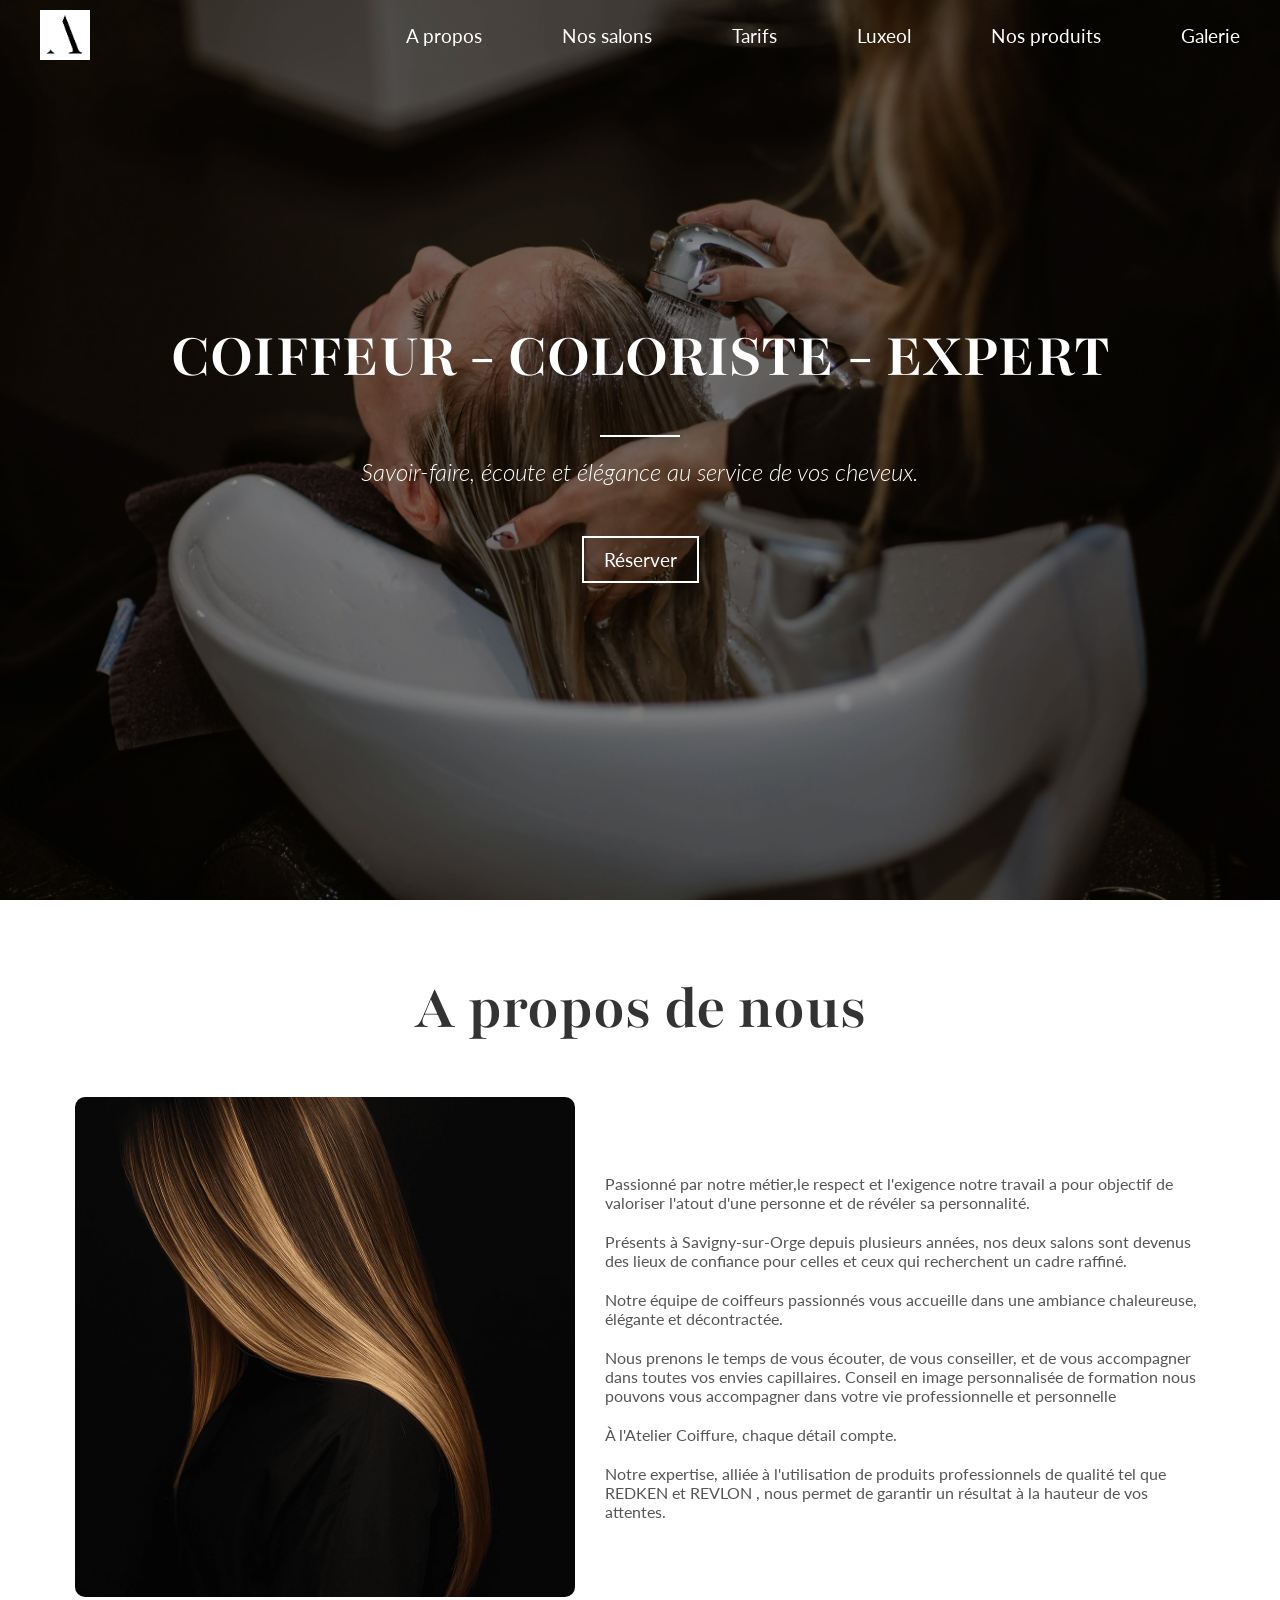
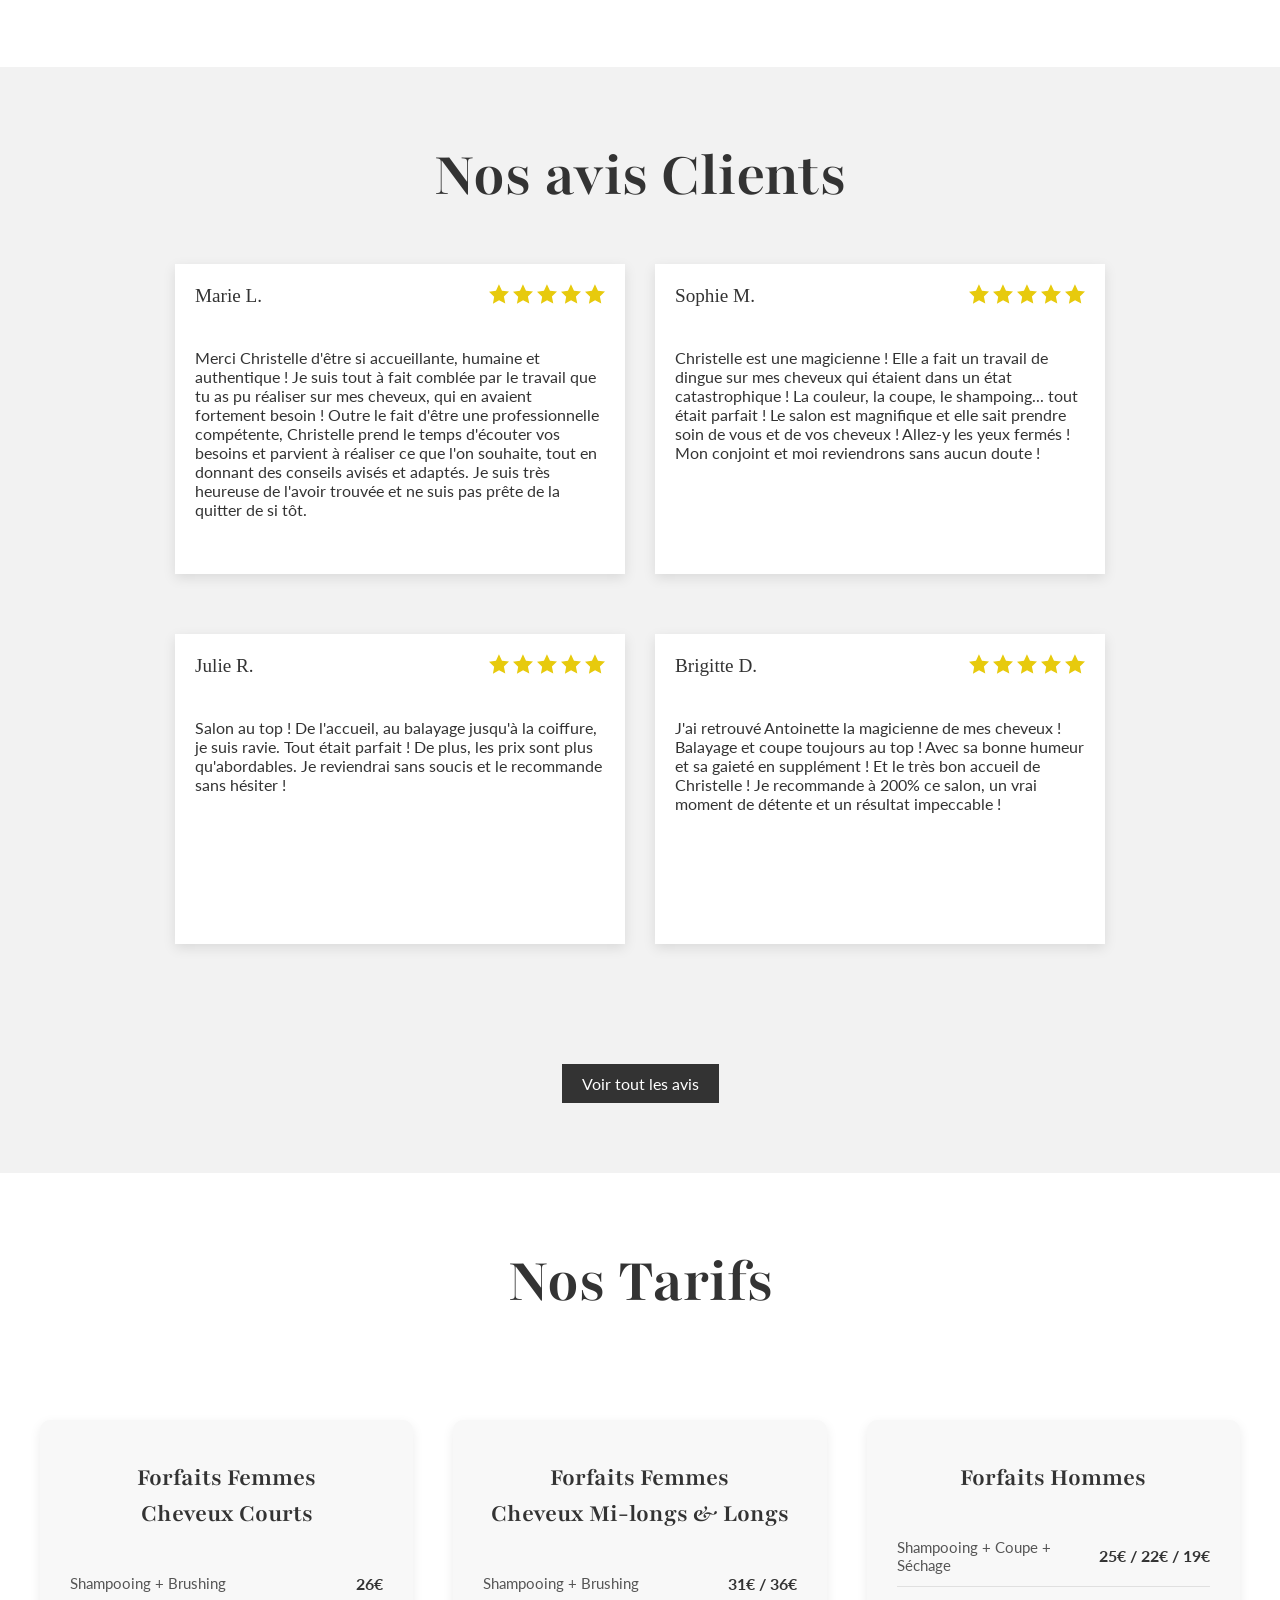
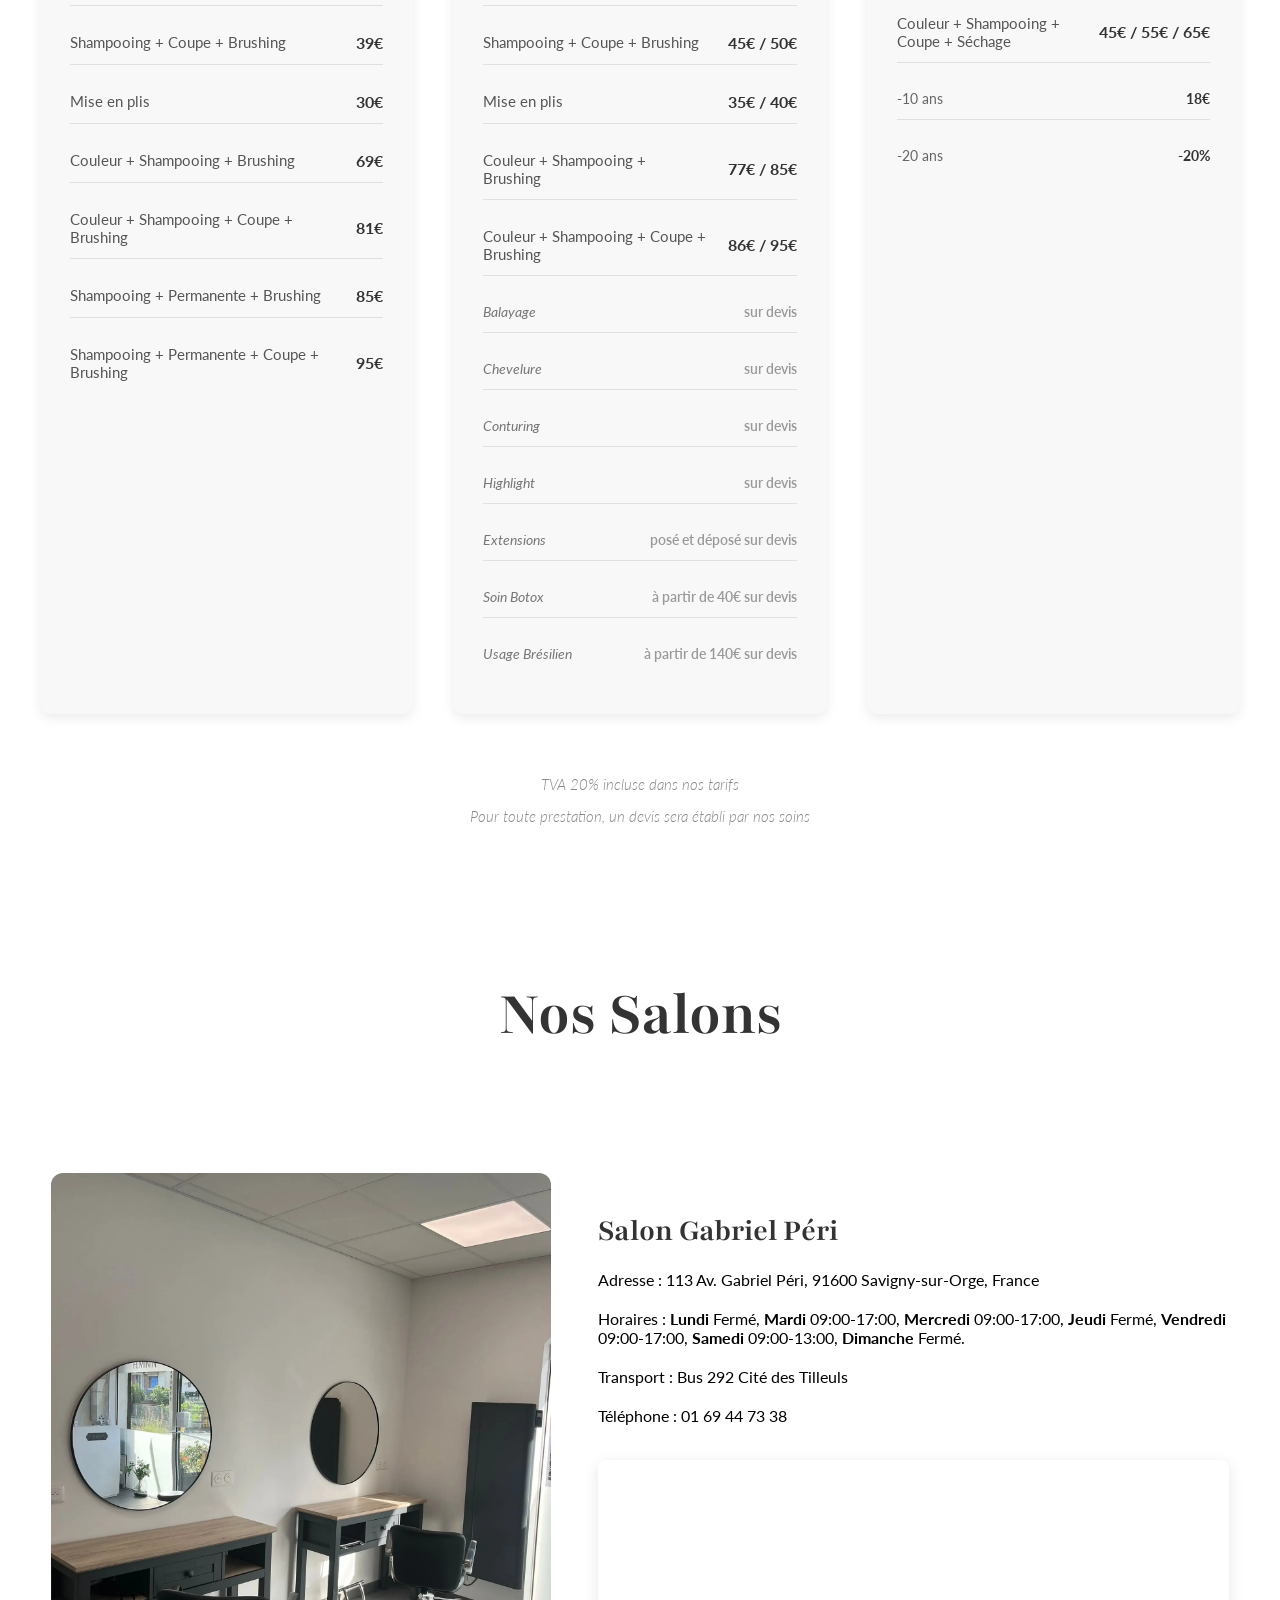
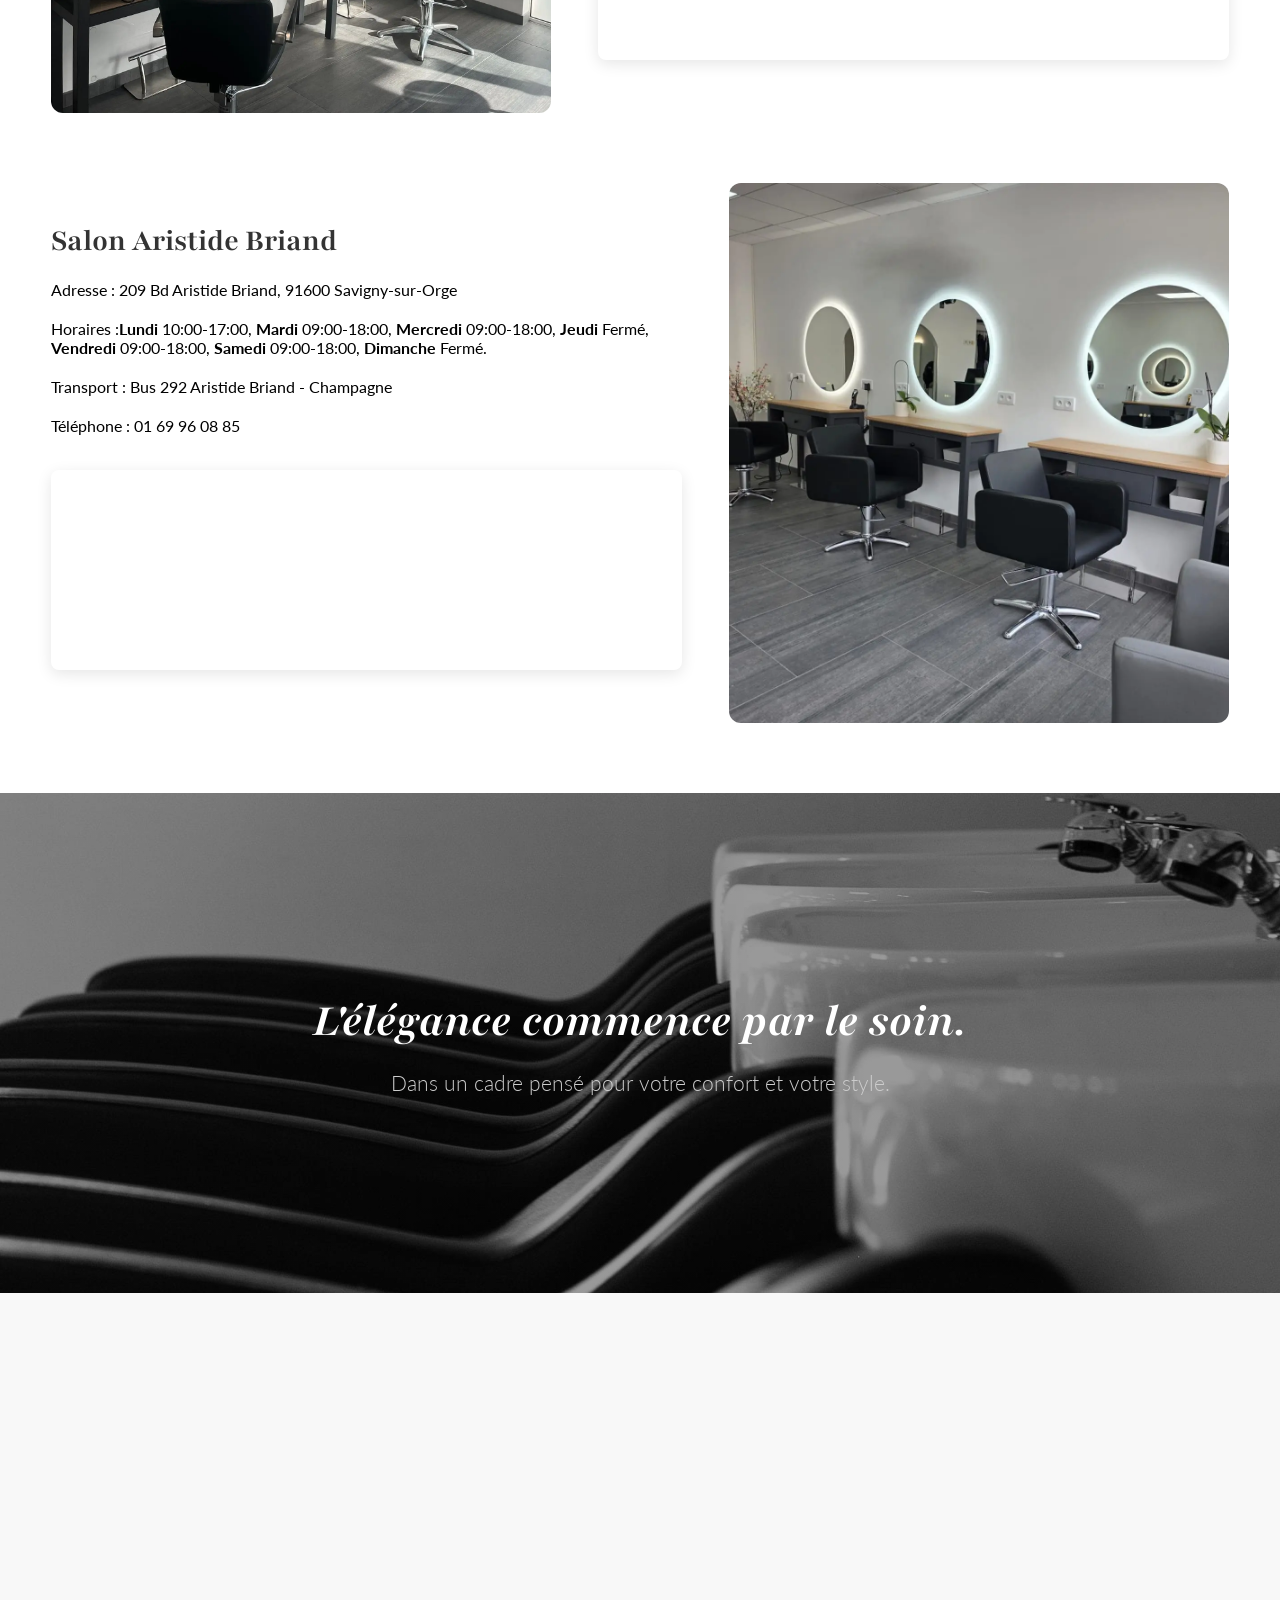
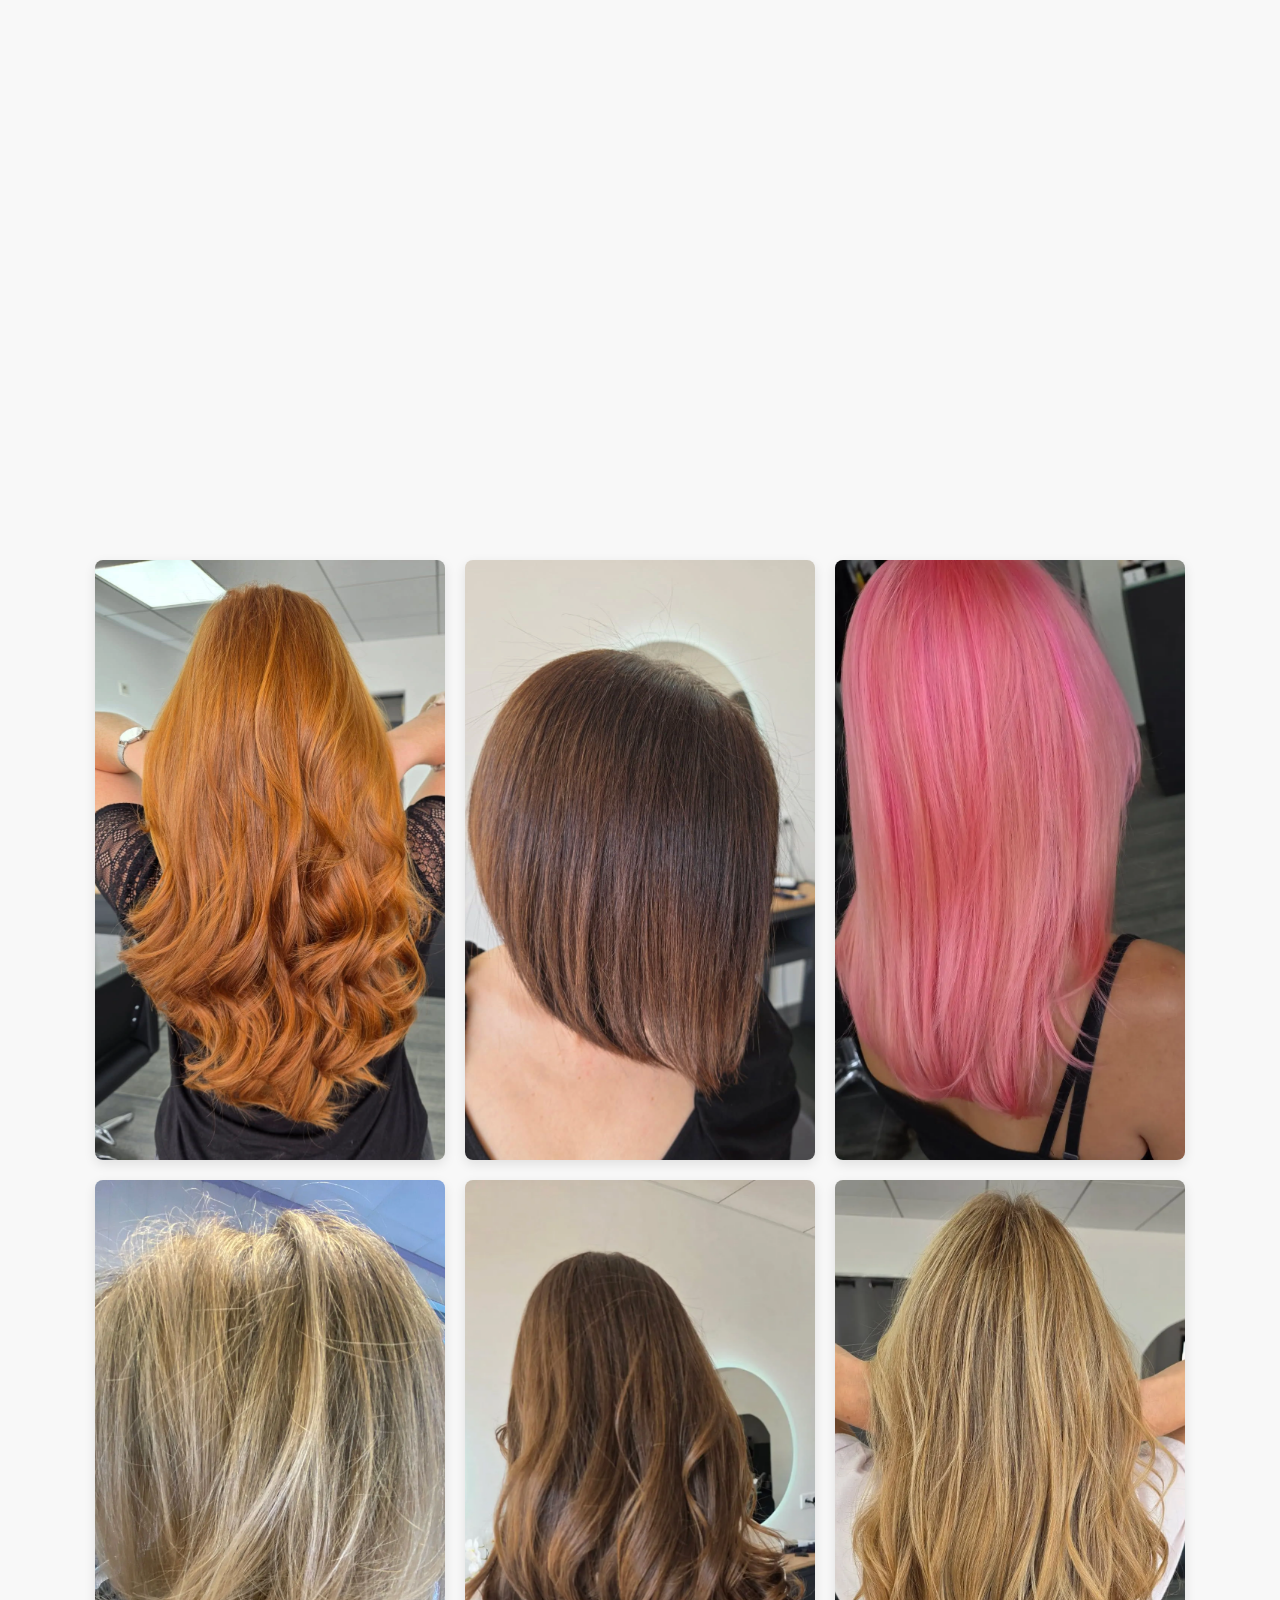
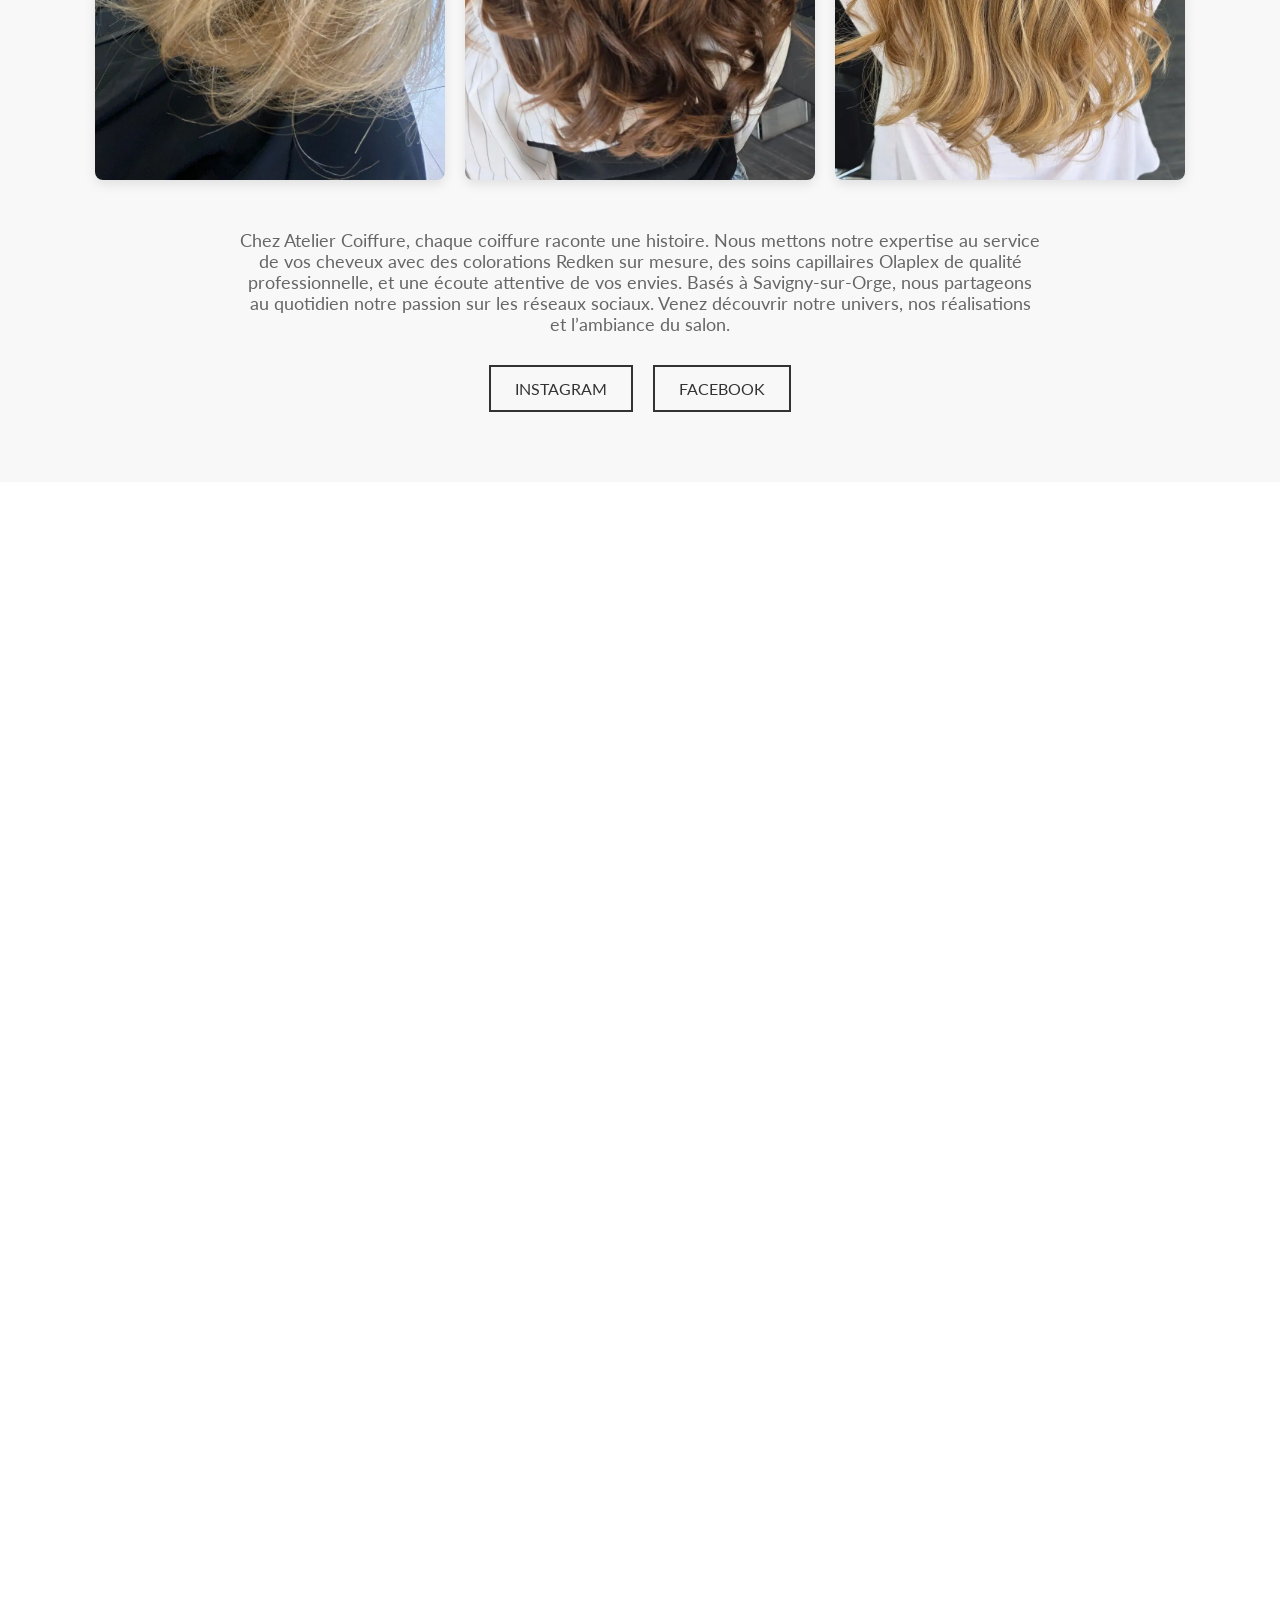
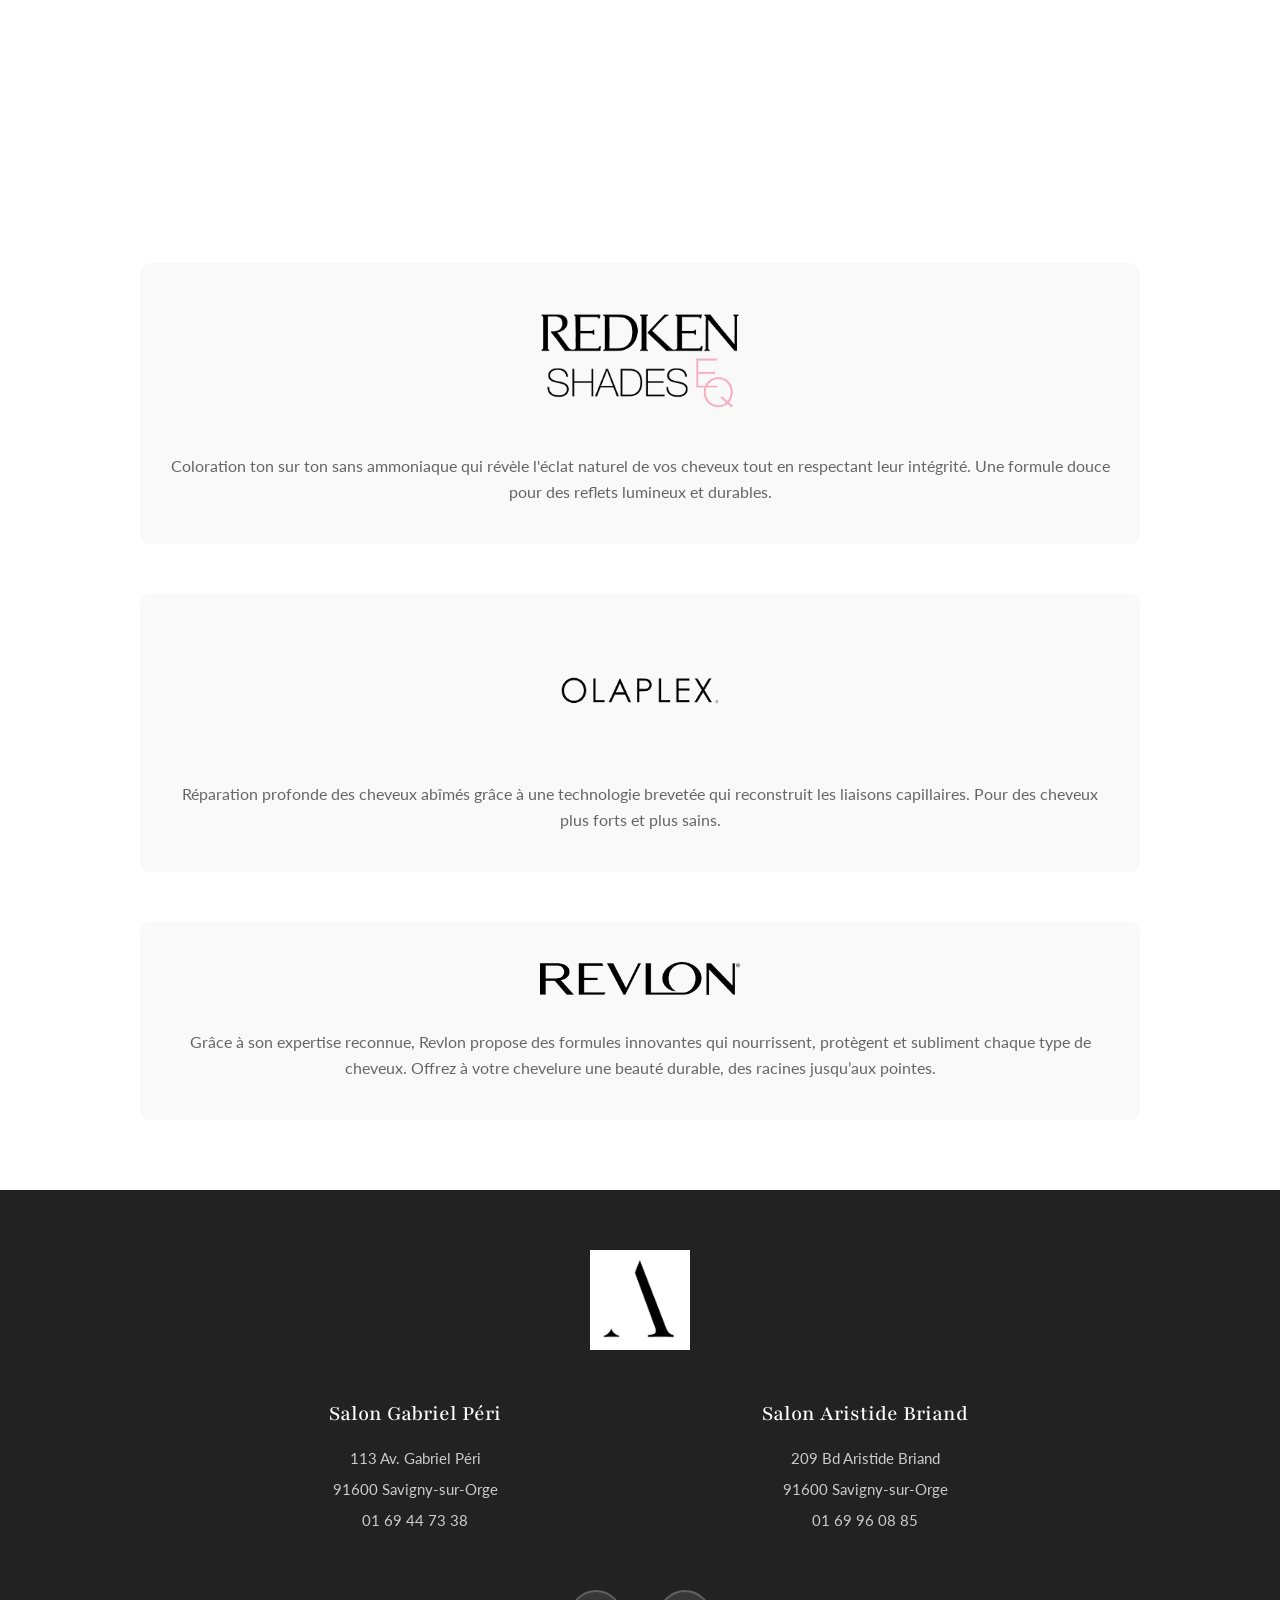
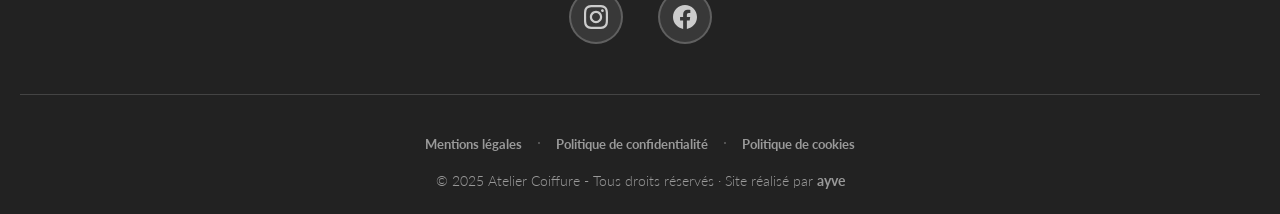
<file: index.html>
<!DOCTYPE html>
<html lang="fr">
<head>
  <meta charset="UTF-8">
  <meta name="viewport" content="width=device-width, initial-scale=1.0">
  <link rel="stylesheet" href="styles.css">
  <link rel="preconnect" href="https://fonts.googleapis.com">
  <link rel="preconnect" href="https://fonts.gstatic.com" crossorigin>
  <link href="https://fonts.googleapis.com/css2?family=Lato:ital,wght@0,100;0,300;0,400;0,700;0,900;1,100;1,300;1,400;1,700;1,900&family=Playfair:ital,opsz,wght@0,5..1200,300..900;1,5..1200,300..900&display=swap" rel="stylesheet">
  <link rel="icon" href="./assets/logo.jpg" type="image/x-icon" />
  <title>Atelier Coiffure – Salon Expert à Savigny-sur-Orge</title>
  <meta name="description" content="Atelier Coiffure est votre salon de coiffure à Savigny-sur-Orge. Spécialistes des colorations Redken, soins capillaires Olaplex et coupes personnalisées, nous sublimons vos cheveux avec expertise, qualité et accueil chaleureux. Prenez rendez-vous !" />
</head>
<body>
  <header class="header">
    <div class="menu-overlay"></div>
    <nav class="nav">
      <img src="./assets/logo.jpg" alt="logo ATelier Coiffure" class="logo">
      <ul class="nav-links lato-regular">
        <li><a href="#propos">A propos</a></li>
        <li><a href="#salons">Nos salons</a></li>
        <li><a href="#tarifs">Tarifs</a></li>
        <li><a href="#luxeol">Luxeol</a></li>
        <li><a href="#produits">Nos produits</a></li>
        <li><a href="#galerie">Galerie</a></li>
      </ul>
      <div class="hamburger" aria-label="Menu mobile">
        <span aria-hidden="true"></span>
        <span aria-hidden="true"></span>
        <span aria-hidden="true"></span>
      </div>
    </nav>
    <div class="header-content scroll-fade-in">
      <h1 class="title-header">COIFFEUR  - COLORISTE  - EXPERT</h1>
      <span class="bar-deco"></span>
      <p class="lato-light-italic sub-title-header">Savoir-faire, écoute et élégance au service de vos cheveux.</p>
      <div></div>
        <a class="btn btn-header" style="text-decoration: none;" href="#salons">Réserver</a>
    </div>
  </header>
    <section id="propos" class="about-section scroll-fade-in">
    <h2 class="title-header title-about scroll-fade-in">A propos de nous</h2>
    <div class="scroll-fade-in">
      <img src="./assets/image-propos.webp" alt="">
      <p>
        <span>
          Passionné par notre métier,le respect et l'exigence notre travail a pour objectif de valoriser l'atout 
          d'une personne et de révéler sa personnalité.
        </span>
        <span>
         Présents à Savigny-sur-Orge depuis plusieurs années, nos deux salons sont devenus des lieux de confiance pour celles et ceux qui recherchent un cadre raffiné.
        </span>
        <span>
          Notre équipe de coiffeurs passionnés vous accueille dans une ambiance chaleureuse, 
          élégante et décontractée. 
        </span>
        <span>
          Nous prenons le temps de vous écouter, de vous conseiller, et de vous accompagner dans toutes vos envies capillaires.
          Conseil en image personnalisée de formation nous pouvons vous accompagner dans votre vie professionnelle et personnelle
        </span>
        <span> 
          À l'Atelier Coiffure, chaque détail compte. 
        </span>
        <span>
          Notre expertise, alliée à l'utilisation de produits professionnels de qualité tel que REDKEN et REVLON , 
          nous permet de garantir un résultat à la hauteur de vos attentes.
        </span>
      </p>
    </div>
    </div>
  </section>
  <section class="avis-section scroll-fade-in">
    <h2 class="title-header title-about scroll-fade-in">Nos avis Clients</h2>
    <div class="avis-container">
      <div class="avis-content scroll-slide-up">
        <div class="header-avis">
          <p>Marie L.</p>
          <div class="svg-stars">
              <svg viewBox="0 -0.5 33 33" version="1.1" xmlns="http://www.w3.org/2000/svg" xmlns:xlink="http://www.w3.org/1999/xlink" fill="#000000"><g id="SVGRepo_bgCarrier" stroke-width="0"></g><g id="SVGRepo_tracerCarrier" stroke-linecap="round" stroke-linejoin="round"></g><g id="SVGRepo_iconCarrier"> <!-- Uploaded to: SVG Repo, www.svgrepo.com, Generator: SVG Repo Mixer Tools --> <title>star</title> <desc>Created with Sketch.</desc> <defs> </defs> <g id="Vivid.JS" stroke="none" stroke-width="1" fill="none" fill-rule="evenodd"> <g id="Vivid-Icons" transform="translate(-903.000000, -411.000000)" fill="#e7ca0d"> <g id="Icons" transform="translate(37.000000, 169.000000)"> <g id="star" transform="translate(858.000000, 234.000000)"> <g transform="translate(7.000000, 8.000000)" id="Shape"> <polygon points="27.865 31.83 17.615 26.209 7.462 32.009 9.553 20.362 0.99 12.335 12.532 10.758 17.394 0 22.436 10.672 34 12.047 25.574 20.22"> </polygon> </g> </g> </g> </g> </g> </g></svg>
              <svg viewBox="0 -0.5 33 33" version="1.1" xmlns="http://www.w3.org/2000/svg" xmlns:xlink="http://www.w3.org/1999/xlink" fill="#000000"><g id="SVGRepo_bgCarrier" stroke-width="0"></g><g id="SVGRepo_tracerCarrier" stroke-linecap="round" stroke-linejoin="round"></g><g id="SVGRepo_iconCarrier"> <!-- Uploaded to: SVG Repo, www.svgrepo.com, Generator: SVG Repo Mixer Tools --> <title>star</title> <desc>Created with Sketch.</desc> <defs> </defs> <g id="Vivid.JS" stroke="none" stroke-width="1" fill="none" fill-rule="evenodd"> <g id="Vivid-Icons" transform="translate(-903.000000, -411.000000)" fill="#e7ca0d"> <g id="Icons" transform="translate(37.000000, 169.000000)"> <g id="star" transform="translate(858.000000, 234.000000)"> <g transform="translate(7.000000, 8.000000)" id="Shape"> <polygon points="27.865 31.83 17.615 26.209 7.462 32.009 9.553 20.362 0.99 12.335 12.532 10.758 17.394 0 22.436 10.672 34 12.047 25.574 20.22"> </polygon> </g> </g> </g> </g> </g> </g></svg>
              <svg viewBox="0 -0.5 33 33" version="1.1" xmlns="http://www.w3.org/2000/svg" xmlns:xlink="http://www.w3.org/1999/xlink" fill="#000000"><g id="SVGRepo_bgCarrier" stroke-width="0"></g><g id="SVGRepo_tracerCarrier" stroke-linecap="round" stroke-linejoin="round"></g><g id="SVGRepo_iconCarrier"> <!-- Uploaded to: SVG Repo, www.svgrepo.com, Generator: SVG Repo Mixer Tools --> <title>star</title> <desc>Created with Sketch.</desc> <defs> </defs> <g id="Vivid.JS" stroke="none" stroke-width="1" fill="none" fill-rule="evenodd"> <g id="Vivid-Icons" transform="translate(-903.000000, -411.000000)" fill="#e7ca0d"> <g id="Icons" transform="translate(37.000000, 169.000000)"> <g id="star" transform="translate(858.000000, 234.000000)"> <g transform="translate(7.000000, 8.000000)" id="Shape"> <polygon points="27.865 31.83 17.615 26.209 7.462 32.009 9.553 20.362 0.99 12.335 12.532 10.758 17.394 0 22.436 10.672 34 12.047 25.574 20.22"> </polygon> </g> </g> </g> </g> </g> </g></svg>
              <svg viewBox="0 -0.5 33 33" version="1.1" xmlns="http://www.w3.org/2000/svg" xmlns:xlink="http://www.w3.org/1999/xlink" fill="#000000"><g id="SVGRepo_bgCarrier" stroke-width="0"></g><g id="SVGRepo_tracerCarrier" stroke-linecap="round" stroke-linejoin="round"></g><g id="SVGRepo_iconCarrier"> <!-- Uploaded to: SVG Repo, www.svgrepo.com, Generator: SVG Repo Mixer Tools --> <title>star</title> <desc>Created with Sketch.</desc> <defs> </defs> <g id="Vivid.JS" stroke="none" stroke-width="1" fill="none" fill-rule="evenodd"> <g id="Vivid-Icons" transform="translate(-903.000000, -411.000000)" fill="#e7ca0d"> <g id="Icons" transform="translate(37.000000, 169.000000)"> <g id="star" transform="translate(858.000000, 234.000000)"> <g transform="translate(7.000000, 8.000000)" id="Shape"> <polygon points="27.865 31.83 17.615 26.209 7.462 32.009 9.553 20.362 0.99 12.335 12.532 10.758 17.394 0 22.436 10.672 34 12.047 25.574 20.22"> </polygon> </g> </g> </g> </g> </g> </g></svg>
              <svg viewBox="0 -0.5 33 33" version="1.1" xmlns="http://www.w3.org/2000/svg" xmlns:xlink="http://www.w3.org/1999/xlink" fill="#000000"><g id="SVGRepo_bgCarrier" stroke-width="0"></g><g id="SVGRepo_tracerCarrier" stroke-linecap="round" stroke-linejoin="round"></g><g id="SVGRepo_iconCarrier"> <!-- Uploaded to: SVG Repo, www.svgrepo.com, Generator: SVG Repo Mixer Tools --> <title>star</title> <desc>Created with Sketch.</desc> <defs> </defs> <g id="Vivid.JS" stroke="none" stroke-width="1" fill="none" fill-rule="evenodd"> <g id="Vivid-Icons" transform="translate(-903.000000, -411.000000)" fill="#e7ca0d"> <g id="Icons" transform="translate(37.000000, 169.000000)"> <g id="star" transform="translate(858.000000, 234.000000)"> <g transform="translate(7.000000, 8.000000)" id="Shape"> <polygon points="27.865 31.83 17.615 26.209 7.462 32.009 9.553 20.362 0.99 12.335 12.532 10.758 17.394 0 22.436 10.672 34 12.047 25.574 20.22"> </polygon> </g> </g> </g> </g> </g> </g></svg>
          </div>
        </div>
        <div class="content-avis">
          <p>Merci Christelle d'être si accueillante, humaine et authentique ! Je suis tout à fait comblée par le travail que tu as pu réaliser sur mes cheveux, qui en avaient fortement besoin ! Outre le fait d'être une professionnelle compétente, Christelle prend le temps d'écouter vos besoins et parvient à réaliser ce que l'on souhaite, tout en donnant des conseils avisés et adaptés. Je suis très heureuse de l'avoir trouvée et ne suis pas prête de la quitter de si tôt.</p>
        </div>
        <!-- <img src="./assets/avis-1.png" alt="avis photo client"> -->
      </div>
      <div class="avis-content scroll-slide-up">
        <div class="header-avis">
          <p>Sophie M.</p>
          <div class="svg-stars">
              <svg viewBox="0 -0.5 33 33" version="1.1" xmlns="http://www.w3.org/2000/svg" xmlns:xlink="http://www.w3.org/1999/xlink" fill="#000000"><g id="SVGRepo_bgCarrier" stroke-width="0"></g><g id="SVGRepo_tracerCarrier" stroke-linecap="round" stroke-linejoin="round"></g><g id="SVGRepo_iconCarrier"> <!-- Uploaded to: SVG Repo, www.svgrepo.com, Generator: SVG Repo Mixer Tools --> <title>star</title> <desc>Created with Sketch.</desc> <defs> </defs> <g id="Vivid.JS" stroke="none" stroke-width="1" fill="none" fill-rule="evenodd"> <g id="Vivid-Icons" transform="translate(-903.000000, -411.000000)" fill="#e7ca0d"> <g id="Icons" transform="translate(37.000000, 169.000000)"> <g id="star" transform="translate(858.000000, 234.000000)"> <g transform="translate(7.000000, 8.000000)" id="Shape"> <polygon points="27.865 31.83 17.615 26.209 7.462 32.009 9.553 20.362 0.99 12.335 12.532 10.758 17.394 0 22.436 10.672 34 12.047 25.574 20.22"> </polygon> </g> </g> </g> </g> </g> </g></svg>
              <svg viewBox="0 -0.5 33 33" version="1.1" xmlns="http://www.w3.org/2000/svg" xmlns:xlink="http://www.w3.org/1999/xlink" fill="#000000"><g id="SVGRepo_bgCarrier" stroke-width="0"></g><g id="SVGRepo_tracerCarrier" stroke-linecap="round" stroke-linejoin="round"></g><g id="SVGRepo_iconCarrier"> <!-- Uploaded to: SVG Repo, www.svgrepo.com, Generator: SVG Repo Mixer Tools --> <title>star</title> <desc>Created with Sketch.</desc> <defs> </defs> <g id="Vivid.JS" stroke="none" stroke-width="1" fill="none" fill-rule="evenodd"> <g id="Vivid-Icons" transform="translate(-903.000000, -411.000000)" fill="#e7ca0d"> <g id="Icons" transform="translate(37.000000, 169.000000)"> <g id="star" transform="translate(858.000000, 234.000000)"> <g transform="translate(7.000000, 8.000000)" id="Shape"> <polygon points="27.865 31.83 17.615 26.209 7.462 32.009 9.553 20.362 0.99 12.335 12.532 10.758 17.394 0 22.436 10.672 34 12.047 25.574 20.22"> </polygon> </g> </g> </g> </g> </g> </g></svg>
              <svg viewBox="0 -0.5 33 33" version="1.1" xmlns="http://www.w3.org/2000/svg" xmlns:xlink="http://www.w3.org/1999/xlink" fill="#000000"><g id="SVGRepo_bgCarrier" stroke-width="0"></g><g id="SVGRepo_tracerCarrier" stroke-linecap="round" stroke-linejoin="round"></g><g id="SVGRepo_iconCarrier"> <!-- Uploaded to: SVG Repo, www.svgrepo.com, Generator: SVG Repo Mixer Tools --> <title>star</title> <desc>Created with Sketch.</desc> <defs> </defs> <g id="Vivid.JS" stroke="none" stroke-width="1" fill="none" fill-rule="evenodd"> <g id="Vivid-Icons" transform="translate(-903.000000, -411.000000)" fill="#e7ca0d"> <g id="Icons" transform="translate(37.000000, 169.000000)"> <g id="star" transform="translate(858.000000, 234.000000)"> <g transform="translate(7.000000, 8.000000)" id="Shape"> <polygon points="27.865 31.83 17.615 26.209 7.462 32.009 9.553 20.362 0.99 12.335 12.532 10.758 17.394 0 22.436 10.672 34 12.047 25.574 20.22"> </polygon> </g> </g> </g> </g> </g> </g></svg>
              <svg viewBox="0 -0.5 33 33" version="1.1" xmlns="http://www.w3.org/2000/svg" xmlns:xlink="http://www.w3.org/1999/xlink" fill="#000000"><g id="SVGRepo_bgCarrier" stroke-width="0"></g><g id="SVGRepo_tracerCarrier" stroke-linecap="round" stroke-linejoin="round"></g><g id="SVGRepo_iconCarrier"> <!-- Uploaded to: SVG Repo, www.svgrepo.com, Generator: SVG Repo Mixer Tools --> <title>star</title> <desc>Created with Sketch.</desc> <defs> </defs> <g id="Vivid.JS" stroke="none" stroke-width="1" fill="none" fill-rule="evenodd"> <g id="Vivid-Icons" transform="translate(-903.000000, -411.000000)" fill="#e7ca0d"> <g id="Icons" transform="translate(37.000000, 169.000000)"> <g id="star" transform="translate(858.000000, 234.000000)"> <g transform="translate(7.000000, 8.000000)" id="Shape"> <polygon points="27.865 31.83 17.615 26.209 7.462 32.009 9.553 20.362 0.99 12.335 12.532 10.758 17.394 0 22.436 10.672 34 12.047 25.574 20.22"> </polygon> </g> </g> </g> </g> </g> </g></svg>
              <svg viewBox="0 -0.5 33 33" version="1.1" xmlns="http://www.w3.org/2000/svg" xmlns:xlink="http://www.w3.org/1999/xlink" fill="#000000"><g id="SVGRepo_bgCarrier" stroke-width="0"></g><g id="SVGRepo_tracerCarrier" stroke-linecap="round" stroke-linejoin="round"></g><g id="SVGRepo_iconCarrier"> <!-- Uploaded to: SVG Repo, www.svgrepo.com, Generator: SVG Repo Mixer Tools --> <title>star</title> <desc>Created with Sketch.</desc> <defs> </defs> <g id="Vivid.JS" stroke="none" stroke-width="1" fill="none" fill-rule="evenodd"> <g id="Vivid-Icons" transform="translate(-903.000000, -411.000000)" fill="#e7ca0d"> <g id="Icons" transform="translate(37.000000, 169.000000)"> <g id="star" transform="translate(858.000000, 234.000000)"> <g transform="translate(7.000000, 8.000000)" id="Shape"> <polygon points="27.865 31.83 17.615 26.209 7.462 32.009 9.553 20.362 0.99 12.335 12.532 10.758 17.394 0 22.436 10.672 34 12.047 25.574 20.22"> </polygon> </g> </g> </g> </g> </g> </g></svg>
          </div>
        </div>
        <div class="content-avis">
          <p>Christelle est une magicienne ! Elle a fait un travail de dingue sur mes cheveux qui étaient dans un état catastrophique ! La couleur, la coupe, le shampoing... tout était parfait ! Le salon est magnifique et elle sait prendre soin de vous et de vos cheveux ! Allez-y les yeux fermés ! Mon conjoint et moi reviendrons sans aucun doute !</p>
        </div>
        <!-- <img src="./assets/avis-1.png" alt="avis photo client"> -->
      </div>
      <div class="avis-content scroll-slide-up">
        <div class="header-avis">
          <p>Julie R.</p>
          <div class="svg-stars">
              <svg viewBox="0 -0.5 33 33" version="1.1" xmlns="http://www.w3.org/2000/svg" xmlns:xlink="http://www.w3.org/1999/xlink" fill="#000000"><g id="SVGRepo_bgCarrier" stroke-width="0"></g><g id="SVGRepo_tracerCarrier" stroke-linecap="round" stroke-linejoin="round"></g><g id="SVGRepo_iconCarrier"> <!-- Uploaded to: SVG Repo, www.svgrepo.com, Generator: SVG Repo Mixer Tools --> <title>star</title> <desc>Created with Sketch.</desc> <defs> </defs> <g id="Vivid.JS" stroke="none" stroke-width="1" fill="none" fill-rule="evenodd"> <g id="Vivid-Icons" transform="translate(-903.000000, -411.000000)" fill="#e7ca0d"> <g id="Icons" transform="translate(37.000000, 169.000000)"> <g id="star" transform="translate(858.000000, 234.000000)"> <g transform="translate(7.000000, 8.000000)" id="Shape"> <polygon points="27.865 31.83 17.615 26.209 7.462 32.009 9.553 20.362 0.99 12.335 12.532 10.758 17.394 0 22.436 10.672 34 12.047 25.574 20.22"> </polygon> </g> </g> </g> </g> </g> </g></svg>
              <svg viewBox="0 -0.5 33 33" version="1.1" xmlns="http://www.w3.org/2000/svg" xmlns:xlink="http://www.w3.org/1999/xlink" fill="#000000"><g id="SVGRepo_bgCarrier" stroke-width="0"></g><g id="SVGRepo_tracerCarrier" stroke-linecap="round" stroke-linejoin="round"></g><g id="SVGRepo_iconCarrier"> <!-- Uploaded to: SVG Repo, www.svgrepo.com, Generator: SVG Repo Mixer Tools --> <title>star</title> <desc>Created with Sketch.</desc> <defs> </defs> <g id="Vivid.JS" stroke="none" stroke-width="1" fill="none" fill-rule="evenodd"> <g id="Vivid-Icons" transform="translate(-903.000000, -411.000000)" fill="#e7ca0d"> <g id="Icons" transform="translate(37.000000, 169.000000)"> <g id="star" transform="translate(858.000000, 234.000000)"> <g transform="translate(7.000000, 8.000000)" id="Shape"> <polygon points="27.865 31.83 17.615 26.209 7.462 32.009 9.553 20.362 0.99 12.335 12.532 10.758 17.394 0 22.436 10.672 34 12.047 25.574 20.22"> </polygon> </g> </g> </g> </g> </g> </g></svg>
              <svg viewBox="0 -0.5 33 33" version="1.1" xmlns="http://www.w3.org/2000/svg" xmlns:xlink="http://www.w3.org/1999/xlink" fill="#000000"><g id="SVGRepo_bgCarrier" stroke-width="0"></g><g id="SVGRepo_tracerCarrier" stroke-linecap="round" stroke-linejoin="round"></g><g id="SVGRepo_iconCarrier"> <!-- Uploaded to: SVG Repo, www.svgrepo.com, Generator: SVG Repo Mixer Tools --> <title>star</title> <desc>Created with Sketch.</desc> <defs> </defs> <g id="Vivid.JS" stroke="none" stroke-width="1" fill="none" fill-rule="evenodd"> <g id="Vivid-Icons" transform="translate(-903.000000, -411.000000)" fill="#e7ca0d"> <g id="Icons" transform="translate(37.000000, 169.000000)"> <g id="star" transform="translate(858.000000, 234.000000)"> <g transform="translate(7.000000, 8.000000)" id="Shape"> <polygon points="27.865 31.83 17.615 26.209 7.462 32.009 9.553 20.362 0.99 12.335 12.532 10.758 17.394 0 22.436 10.672 34 12.047 25.574 20.22"> </polygon> </g> </g> </g> </g> </g> </g></svg>
              <svg viewBox="0 -0.5 33 33" version="1.1" xmlns="http://www.w3.org/2000/svg" xmlns:xlink="http://www.w3.org/1999/xlink" fill="#000000"><g id="SVGRepo_bgCarrier" stroke-width="0"></g><g id="SVGRepo_tracerCarrier" stroke-linecap="round" stroke-linejoin="round"></g><g id="SVGRepo_iconCarrier"> <!-- Uploaded to: SVG Repo, www.svgrepo.com, Generator: SVG Repo Mixer Tools --> <title>star</title> <desc>Created with Sketch.</desc> <defs> </defs> <g id="Vivid.JS" stroke="none" stroke-width="1" fill="none" fill-rule="evenodd"> <g id="Vivid-Icons" transform="translate(-903.000000, -411.000000)" fill="#e7ca0d"> <g id="Icons" transform="translate(37.000000, 169.000000)"> <g id="star" transform="translate(858.000000, 234.000000)"> <g transform="translate(7.000000, 8.000000)" id="Shape"> <polygon points="27.865 31.83 17.615 26.209 7.462 32.009 9.553 20.362 0.99 12.335 12.532 10.758 17.394 0 22.436 10.672 34 12.047 25.574 20.22"> </polygon> </g> </g> </g> </g> </g> </g></svg>
              <svg viewBox="0 -0.5 33 33" version="1.1" xmlns="http://www.w3.org/2000/svg" xmlns:xlink="http://www.w3.org/1999/xlink" fill="#000000"><g id="SVGRepo_bgCarrier" stroke-width="0"></g><g id="SVGRepo_tracerCarrier" stroke-linecap="round" stroke-linejoin="round"></g><g id="SVGRepo_iconCarrier"> <!-- Uploaded to: SVG Repo, www.svgrepo.com, Generator: SVG Repo Mixer Tools --> <title>star</title> <desc>Created with Sketch.</desc> <defs> </defs> <g id="Vivid.JS" stroke="none" stroke-width="1" fill="none" fill-rule="evenodd"> <g id="Vivid-Icons" transform="translate(-903.000000, -411.000000)" fill="#e7ca0d"> <g id="Icons" transform="translate(37.000000, 169.000000)"> <g id="star" transform="translate(858.000000, 234.000000)"> <g transform="translate(7.000000, 8.000000)" id="Shape"> <polygon points="27.865 31.83 17.615 26.209 7.462 32.009 9.553 20.362 0.99 12.335 12.532 10.758 17.394 0 22.436 10.672 34 12.047 25.574 20.22"> </polygon> </g> </g> </g> </g> </g> </g></svg>
          </div>
        </div>
        <div class="content-avis">
          <p>Salon au top ! De l'accueil, au balayage jusqu'à la coiffure, je suis ravie. Tout était parfait ! De plus, les prix sont plus qu'abordables. Je reviendrai sans soucis et le recommande sans hésiter !</p>
        </div>
        <!-- <img src="./assets/avis-1.png" alt="avis photo client"> -->
      </div>
      <div class="avis-content scroll-slide-up">
        <div class="header-avis">
          <p>Brigitte D.</p>
          <div class="svg-stars">
              <svg viewBox="0 -0.5 33 33" version="1.1" xmlns="http://www.w3.org/2000/svg" xmlns:xlink="http://www.w3.org/1999/xlink" fill="#000000"><g id="SVGRepo_bgCarrier" stroke-width="0"></g><g id="SVGRepo_tracerCarrier" stroke-linecap="round" stroke-linejoin="round"></g><g id="SVGRepo_iconCarrier"> <!-- Uploaded to: SVG Repo, www.svgrepo.com, Generator: SVG Repo Mixer Tools --> <title>star</title> <desc>Created with Sketch.</desc> <defs> </defs> <g id="Vivid.JS" stroke="none" stroke-width="1" fill="none" fill-rule="evenodd"> <g id="Vivid-Icons" transform="translate(-903.000000, -411.000000)" fill="#e7ca0d"> <g id="Icons" transform="translate(37.000000, 169.000000)"> <g id="star" transform="translate(858.000000, 234.000000)"> <g transform="translate(7.000000, 8.000000)" id="Shape"> <polygon points="27.865 31.83 17.615 26.209 7.462 32.009 9.553 20.362 0.99 12.335 12.532 10.758 17.394 0 22.436 10.672 34 12.047 25.574 20.22"> </polygon> </g> </g> </g> </g> </g> </g></svg>
              <svg viewBox="0 -0.5 33 33" version="1.1" xmlns="http://www.w3.org/2000/svg" xmlns:xlink="http://www.w3.org/1999/xlink" fill="#000000"><g id="SVGRepo_bgCarrier" stroke-width="0"></g><g id="SVGRepo_tracerCarrier" stroke-linecap="round" stroke-linejoin="round"></g><g id="SVGRepo_iconCarrier"> <!-- Uploaded to: SVG Repo, www.svgrepo.com, Generator: SVG Repo Mixer Tools --> <title>star</title> <desc>Created with Sketch.</desc> <defs> </defs> <g id="Vivid.JS" stroke="none" stroke-width="1" fill="none" fill-rule="evenodd"> <g id="Vivid-Icons" transform="translate(-903.000000, -411.000000)" fill="#e7ca0d"> <g id="Icons" transform="translate(37.000000, 169.000000)"> <g id="star" transform="translate(858.000000, 234.000000)"> <g transform="translate(7.000000, 8.000000)" id="Shape"> <polygon points="27.865 31.83 17.615 26.209 7.462 32.009 9.553 20.362 0.99 12.335 12.532 10.758 17.394 0 22.436 10.672 34 12.047 25.574 20.22"> </polygon> </g> </g> </g> </g> </g> </g></svg>
              <svg viewBox="0 -0.5 33 33" version="1.1" xmlns="http://www.w3.org/2000/svg" xmlns:xlink="http://www.w3.org/1999/xlink" fill="#000000"><g id="SVGRepo_bgCarrier" stroke-width="0"></g><g id="SVGRepo_tracerCarrier" stroke-linecap="round" stroke-linejoin="round"></g><g id="SVGRepo_iconCarrier"> <!-- Uploaded to: SVG Repo, www.svgrepo.com, Generator: SVG Repo Mixer Tools --> <title>star</title> <desc>Created with Sketch.</desc> <defs> </defs> <g id="Vivid.JS" stroke="none" stroke-width="1" fill="none" fill-rule="evenodd"> <g id="Vivid-Icons" transform="translate(-903.000000, -411.000000)" fill="#e7ca0d"> <g id="Icons" transform="translate(37.000000, 169.000000)"> <g id="star" transform="translate(858.000000, 234.000000)"> <g transform="translate(7.000000, 8.000000)" id="Shape"> <polygon points="27.865 31.83 17.615 26.209 7.462 32.009 9.553 20.362 0.99 12.335 12.532 10.758 17.394 0 22.436 10.672 34 12.047 25.574 20.22"> </polygon> </g> </g> </g> </g> </g> </g></svg>
              <svg viewBox="0 -0.5 33 33" version="1.1" xmlns="http://www.w3.org/2000/svg" xmlns:xlink="http://www.w3.org/1999/xlink" fill="#000000"><g id="SVGRepo_bgCarrier" stroke-width="0"></g><g id="SVGRepo_tracerCarrier" stroke-linecap="round" stroke-linejoin="round"></g><g id="SVGRepo_iconCarrier"> <!-- Uploaded to: SVG Repo, www.svgrepo.com, Generator: SVG Repo Mixer Tools --> <title>star</title> <desc>Created with Sketch.</desc> <defs> </defs> <g id="Vivid.JS" stroke="none" stroke-width="1" fill="none" fill-rule="evenodd"> <g id="Vivid-Icons" transform="translate(-903.000000, -411.000000)" fill="#e7ca0d"> <g id="Icons" transform="translate(37.000000, 169.000000)"> <g id="star" transform="translate(858.000000, 234.000000)"> <g transform="translate(7.000000, 8.000000)" id="Shape"> <polygon points="27.865 31.83 17.615 26.209 7.462 32.009 9.553 20.362 0.99 12.335 12.532 10.758 17.394 0 22.436 10.672 34 12.047 25.574 20.22"> </polygon> </g> </g> </g> </g> </g> </g></svg>
              <svg viewBox="0 -0.5 33 33" version="1.1" xmlns="http://www.w3.org/2000/svg" xmlns:xlink="http://www.w3.org/1999/xlink" fill="#000000"><g id="SVGRepo_bgCarrier" stroke-width="0"></g><g id="SVGRepo_tracerCarrier" stroke-linecap="round" stroke-linejoin="round"></g><g id="SVGRepo_iconCarrier"> <!-- Uploaded to: SVG Repo, www.svgrepo.com, Generator: SVG Repo Mixer Tools --> <title>star</title> <desc>Created with Sketch.</desc> <defs> </defs> <g id="Vivid.JS" stroke="none" stroke-width="1" fill="none" fill-rule="evenodd"> <g id="Vivid-Icons" transform="translate(-903.000000, -411.000000)" fill="#e7ca0d"> <g id="Icons" transform="translate(37.000000, 169.000000)"> <g id="star" transform="translate(858.000000, 234.000000)"> <g transform="translate(7.000000, 8.000000)" id="Shape"> <polygon points="27.865 31.83 17.615 26.209 7.462 32.009 9.553 20.362 0.99 12.335 12.532 10.758 17.394 0 22.436 10.672 34 12.047 25.574 20.22"> </polygon> </g> </g> </g> </g> </g> </g></svg>
          </div>
        </div>
        <div class="content-avis">
          <p>J'ai retrouvé Antoinette la magicienne de mes cheveux ! Balayage et coupe toujours au top ! Avec sa bonne humeur et sa gaieté en supplément ! Et le très bon accueil de Christelle ! Je recommande à 200% ce salon, un vrai moment de détente et un résultat impeccable !</p>
        </div>
        <!-- <img src="./assets/avis-1.png" alt="avis photo client"> -->
      </div>
    </div>
      <a class="btn btn-avis lato-regular" href="https://www.google.fr/maps/place/Atelier+Coiffure/@48.69193,2.3455371,17z/data=!4m8!3m7!1s0x47e5d8abdb9933b7:0x248b8b92d68a80cd!8m2!3d48.6919265!4d2.348112!9m1!1b1!16s%2Fg%2F1tdb83zy?hl=fr&entry=ttu&g_ep=EgoyMDI1MDcyOC4wIKXMDSoASAFQAw%3D%3D" class="btn btn-avis lato-regular">Voir tout les avis</a>
  </section>

  <!-- section Tarifs -->
  <section id="tarifs" class="tarifs-section scroll-fade-in">
    <h2 class="title-header title-about scroll-fade-in">Nos Tarifs</h2>
    
    <div class="tarifs-container">
      <!-- FEMMES CHEVEUX COURTS -->
      <div class="tarifs-card scroll-slide-up">
        <h3 class="tarifs-card-title">Forfaits Femmes<br>Cheveux Courts</h3>
        <div class="tarifs-list">
          <div class="tarif-item">
            <span class="tarif-label">Shampooing + Brushing</span>
            <span class="tarif-price">26€</span>
          </div>
          <div class="tarif-item">
            <span class="tarif-label">Shampooing + Coupe + Brushing</span>
            <span class="tarif-price">39€</span>
          </div>
          <div class="tarif-item">
            <span class="tarif-label">Mise en plis</span>
            <span class="tarif-price">30€</span>
          </div>
          <div class="tarif-item">
            <span class="tarif-label">Couleur + Shampooing + Brushing</span>
            <span class="tarif-price">69€</span>
          </div>
          <div class="tarif-item">
            <span class="tarif-label">Couleur + Shampooing + Coupe + Brushing</span>
            <span class="tarif-price">81€</span>
          </div>
          <div class="tarif-item">
            <span class="tarif-label">Shampooing + Permanente + Brushing</span>
            <span class="tarif-price">85€</span>
          </div>
          <div class="tarif-item">
            <span class="tarif-label">Shampooing + Permanente + Coupe + Brushing</span>
            <span class="tarif-price">95€</span>
          </div>
        </div>
      </div>

      <!-- FEMMES CHEVEUX MI-LONGS & LONGS -->
      <div class="tarifs-card scroll-slide-up">
        <h3 class="tarifs-card-title">Forfaits Femmes<br>Cheveux Mi-longs & Longs</h3>
        <div class="tarifs-list">
          <div class="tarif-item">
            <span class="tarif-label">Shampooing + Brushing</span>
            <span class="tarif-price">31€ / 36€</span>
          </div>
          <div class="tarif-item">
            <span class="tarif-label">Shampooing + Coupe + Brushing</span>
            <span class="tarif-price">45€ / 50€</span>
          </div>
          <div class="tarif-item">
            <span class="tarif-label">Mise en plis</span>
            <span class="tarif-price">35€ / 40€</span>
          </div>
          <div class="tarif-item">
            <span class="tarif-label">Couleur + Shampooing + Brushing</span>
            <span class="tarif-price">77€ / 85€</span>
          </div>
          <div class="tarif-item">
            <span class="tarif-label">Couleur + Shampooing + Coupe + Brushing</span>
            <span class="tarif-price">86€ / 95€</span>
          </div>
          <div class="tarif-item highlight">
            <span class="tarif-label">Balayage</span>
            <span class="tarif-price">sur devis</span>
          </div>
          <div class="tarif-item highlight">
            <span class="tarif-label">Chevelure</span>
            <span class="tarif-price">sur devis</span>
          </div>
          <div class="tarif-item highlight">
            <span class="tarif-label">Conturing</span>
            <span class="tarif-price">sur devis</span>
          </div>
          <div class="tarif-item highlight">
            <span class="tarif-label">Highlight</span>
            <span class="tarif-price">sur devis</span>
          </div>
          <div class="tarif-item highlight">
            <span class="tarif-label">Extensions</span>
            <span class="tarif-price">posé et déposé sur devis</span>
          </div>
          <div class="tarif-item highlight">
            <span class="tarif-label">Soin Botox</span>
            <span class="tarif-price">à partir de 40€ sur devis</span>
          </div>
          <div class="tarif-item highlight">
            <span class="tarif-label">Usage Brésilien</span>
            <span class="tarif-price">à partir de 140€ sur devis</span>
          </div>
        </div>
      </div>

      <!-- HOMMES -->
      <div class="tarifs-card scroll-slide-up">
        <h3 class="tarifs-card-title">Forfaits Hommes</h3>
        <div class="tarifs-list">
          <div class="tarif-item">
            <span class="tarif-label">Shampooing + Coupe + Séchage</span>
            <span class="tarif-price">25€ / 22€ / 19€</span>
          </div>
          <div class="tarif-item">
            <span class="tarif-label">Couleur + Shampooing + Coupe + Séchage</span>
            <span class="tarif-price">45€ / 55€ / 65€</span>
          </div>
          <div class="tarif-item small-text">
            <span class="tarif-label">-10 ans</span>
            <span class="tarif-price">18€</span>
          </div>
          <div class="tarif-item small-text">
            <span class="tarif-label">-20 ans</span>
            <span class="tarif-price">-20%</span>
          </div> 
        </div>
      </div>
    </div>

    <div class="tarifs-note lato-light-italic">
      <p>TVA 20% incluse dans nos tarifs</p>
      <p>Pour toute prestation, un devis sera établi par nos soins</p>
    </div>
  </section>
  <!-- fin section Tarifs -->


  <!-- section promo luxeol -->


   <!-- section promo luxeol -->
  <section id="salons" class="salon-section scroll-fade-in">
    <h2 class="title-header title-about scroll-fade-in">Nos Salons</h2>
    <div class="salon-content scroll-slide-left">
      <div class="img-container-salon-content">
      </div>
      <div class="text-container-salon-content">
        <h3 class="title-salon-content">Salon Gabriel Péri</h3>
        <p class="lato-regular">Adresse : 113 Av. Gabriel Péri, 91600 Savigny-sur-Orge, France</p>
        <p class="lato-regular">Horaires : <strong>Lundi</strong> Fermé, <strong>Mardi</strong> 09:00-17:00, <strong>Mercredi</strong> 09:00-17:00, <strong>Jeudi</strong> Fermé, <strong>Vendredi</strong> 09:00-17:00, <strong>Samedi</strong> 09:00-13:00, <strong>Dimanche</strong> Fermé.</p>
        <p class="lato-regular">Transport : Bus 292 Cité des Tilleuls</p>
        <p class="lato-regular">Téléphone : 01 69 44 73 38</p>
        <div class="google-integration">
          <iframe title="adresse salon 1 - Gabriel Péri" src="https://www.google.com/maps/embed?pb=!1m18!1m12!1m3!1d2624.123456789012!2d2.3455371!3d48.6919265!2m3!1f0!2f0!3f0!3m2!1i1024!2i768!4f13.1!3m3!1m2!1s0x47e5d8abdb9933b7%3A0x248b8b92d68a80cd!2sAtelier%20Coiffure!5e0!3m2!1sfr!2sfr!4v1616161616161" width="600" height="450" style="border:0;" allowfullscreen="" loading="lazy"></iframe>
        </div>
      </div>
    </div>

    <div class="salon-content scroll-slide-right">
      <div class="text-container-salon-content">
        <h3 class="title-salon-content">Salon Aristide Briand</h3>
        <p class="lato-regular">Adresse : 209 Bd Aristide Briand, 91600 Savigny-sur-Orge</p>
        <p class="lato-regular">Horaires :<strong>Lundi</strong> 10:00-17:00, <strong>Mardi</strong> 09:00-18:00, <strong>Mercredi</strong> 09:00-18:00, <strong>Jeudi</strong> Fermé, <strong>Vendredi</strong> 09:00-18:00, <strong>Samedi</strong> 09:00-18:00, <strong>Dimanche</strong> Fermé.</p>
        <p class="lato-regular">Transport : Bus 292 Aristide Briand - Champagne</p>
        <p class="lato-regular">Téléphone : 01 69 96 08 85</p>
        <div class="google-integration">
          <iframe title="adresse salon 2 - Aristide Briand" src="https://www.google.com/maps/embed?pb=!1m18!1m12!1m3!1d1964.4465493905184!2d2.3564512993836657!3d48.68826251252234!2m3!1f0!2f0!3f0!3m2!1i1024!2i768!4f13.1!3m3!1m2!1s0x47e5df515e0542a1%3A0x6b6a17c1f3f14504!2sAtelier%20Coiffure!5e0!3m2!1sfr!2sfr!4v1756739420444!5m2!1sfr!2sfr" width="600" height="450" style="border:0;" allowfullscreen="" loading="lazy" referrerpolicy="no-referrer-when-downgrade"></iframe>
        </div>
      </div>
      <div class="img-container-salon-content-2"></div>
    </div>
  </section>

  <section class="baseline-section scroll-fade-in">
    <div class="baseline-content scroll-fade-in">
      <h2 class="baseline-title">L'élégance commence par le soin.</h2>
      <p class="baseline-subtitle">Dans un cadre pensé pour votre confort et votre style.</p>
    </div>
  </section>

  <section id="galerie" class="galery-section scroll-fade-in">
    <h2 class="title-header title-about scroll-fade-in">Galerie</h2>
    <div class="gallery-grid">
      <div class="gallery-item scroll-scale-in">
        <img src="./assets/photo-1.webp" alt="Balayage caramel sur cheveux longs - coiffure réalisée à Savigny-sur-Orge">
      </div>
      <div class="gallery-item scroll-scale-in">
        <img src="./assets/photo-2.webp" alt="Cheveux blonds polaires lisses avec effet wavy – salon de coiffure à Savigny-sur-Orge">
      </div>
      <div class="gallery-item scroll-scale-in">
        <img src="./assets/photo-3.webp" alt="Carré court blond polaire brillant – coupe moderne réalisée à Savigny-sur-Orge">
      </div>
      <div class="gallery-item scroll-scale-in">
        <img src="./assets/photo-4.webp" alt="Coloration cuivrée sur cheveux longs bouclés – Atelier de coiffure Savigny-sur-Orge">
      </div>
      <div class="gallery-item scroll-scale-in">
        <img src="./assets/photo-5.webp" alt="Carré droit brun lissé – coiffure professionnelle au salon à Savigny-sur-Orge">
      </div>
      <div class="gallery-item scroll-scale-in">
        <img src="./assets/photo-6.webp" alt="Coloration rose pastel sur cheveux lisses – coiffure créative à Savigny-sur-Orge">
      </div>
      <div class="gallery-item scroll-scale-in">
        <img src="./assets/photo-7.webp" alt="Carré dégradé blond doré – brushing professionnel à Savigny-sur-Orge">
      </div>
      <div class="gallery-item scroll-scale-in">
        <img src="./assets/photo-8.webp" alt="Balayage miel sur cheveux mi-longs ondulés – coiffure naturelle Savigny-sur-Orge">
      </div>
      <div class="gallery-item scroll-scale-in">
        <img src="./assets/photo-9.webp" alt="Coloration blond doré sur cheveux longs – effet lumineux à Savigny-sur-Orge">
      </div>
    </div>
    <p class="gallery-subtitle">
      Chez Atelier Coiffure, chaque coiffure raconte une histoire.
      Nous mettons notre expertise au service de vos cheveux avec des colorations Redken sur mesure, des soins capillaires Olaplex de qualité professionnelle, et une écoute attentive de vos envies. 
      Basés à Savigny-sur-Orge, nous partageons au quotidien notre passion sur les réseaux sociaux. Venez découvrir notre univers, nos réalisations et l’ambiance du salon.
    </p>
    <div class="social-links">
      <a href="https://www.instagram.com/atelier_coiffure__91/" class="social-btn lato-regular">INSTAGRAM</a>
      <a href="https://www.facebook.com/profile.php?id=100065063558309&locale=fr_FR" class="social-btn lato-regular">FACEBOOK</a>
    </div>
  </section>

  <!-- Section Luxeol -->
  <section id="luxeol" class="luxeol-section scroll-fade-in">
    <div class="luxeol-content">
      <h2 class="title-header title-about scroll-fade-in">Gamme Luxeol</h2>
      <p class="luxeol-subtitle lato-light">Nos solutions professionnelles pour vos cheveux</p>
      
      <div class="luxeol-container">
        <!-- Produit Principal -->
        <div class="luxeol-product scroll-slide-left">
          <div class="luxeol-product-info">
            <h3 class="luxeol-product-title">Chute de Cheveux ?</h3>
            
            <div class="luxeol-benefit">
              <p class="benefit-label">Diminue la chute de cheveux de <strong>44%</strong></p>
            </div>

            <div class="luxeol-benefit">
              <p class="benefit-label">Aide à prévenir la chute des cheveux</p>
            </div>

            <div class="luxeol-stats">
              <p class="stats-text"><strong>5 259 cheveux</strong> sauvés de la perte de chute</p>
            </div>

            <div class="luxeol-formula">
              <p class="formula-title lato-bold">Enrichi d'extrait de kératine</p>
            </div>

            <!-- Complément Alimentaire -->
            <div class="luxeol-complement">
              <h4 class="complement-title">Chute de Cheveux Réactionnelle</h4>
              <p class="complement-subtitle">Complément alimentaire</p>
              <p class="complement-indicators">Stress • Fatigue • Post-grossesse</p>
              <p class="complement-duration"><strong>Programme 3 mois</strong></p>
            </div>
          </div>

          <div class="luxeol-product-image">
            <img src="./assets/photo-luxeol.webp" alt="Produits Luxeol Shampooing Antichute et Complément Alimentaire" class="luxeol-image">
          </div>
        </div>

        <!-- Avantages -->
        <div class="luxeol-benefits">
          <div class="benefit-item">
            <div class="benefit-icon">🇫🇷</div>
            <p class="lato-small">Produits fabriqués en France</p>
          </div>
          <div class="benefit-item">
            <div class="benefit-icon">✓</div>
            <p class="lato-small">Shampoing à l'efficacité cliniquement prouvée</p>
          </div>
          <div class="benefit-item">
            <div class="benefit-icon">✦</div>
            <p class="lato-small">Shampooing sans silicones et tensio-actifs sulfatés</p>
          </div>
          <div class="benefit-item">
            <div class="benefit-icon">🌿</div>
            <p class="lato-small">Gélules d'origine végétale</p>
          </div>
          <div class="benefit-item">
            <div class="benefit-icon">👍</div>
            <p class="lato-small">Gélules testées et approuvées dermatologiquement</p>
          </div>
        </div>
      </div>

      <p class="luxeol-note lato-light-italic">
        Disponible dans nos salons. Conseil personnalisé sur demande.
      </p>
    </div>
  </section>
  <!-- Fin Section Luxeol -->

  <section id="produits" class="product-section scroll-fade-in">
    <h2 class="title-header title-about scroll-fade-in">Nos produits</h2>
    <div class="products-container">
      <div class="product-item scroll-slide-up">
        <div class="product-logo">
          <img src="./assets/redken.png" alt="Logo Redken">
        </div>
        <div class="product-content">
          <p class="product-description">Coloration ton sur ton sans ammoniaque qui révèle l'éclat naturel de vos cheveux tout en respectant leur intégrité. Une formule douce pour des reflets lumineux et durables.</p>
        </div>
      </div>
      <div class="product-item scroll-slide-up">
        <div class="product-logo">
          <img src="./assets/olaplex.png" alt="Logo Olaplex">
        </div>
        <div class="product-content">
          <p class="product-description">Réparation profonde des cheveux abîmés grâce à une technologie brevetée qui reconstruit les liaisons capillaires. Pour des cheveux plus forts et plus sains.</p>
        </div>
      </div>
       <div class="product-item scroll-slide-up">
        <div class="product-logo">
          <img src="./assets/Revlon_logo.png" alt="Logo Revlon">
        </div>
        <div class="product-content">
          <p class="product-description">Grâce à son expertise reconnue, Revlon propose des formules innovantes qui nourrissent, protègent et subliment chaque type de cheveux. Offrez à votre chevelure une beauté durable, des racines jusqu’aux pointes.</p>
        </div>
      </div>
    </div>
  </section>

  <footer class="footer scroll-fade-in">
    <div class="footer-content">
      <!-- Logo centré en haut -->
      <div class="footer-logo">
        <img src="./assets/logo.jpg" alt="logo Atelier Coiffure" class="footer-logo-img">
      </div>
      
      <!-- Adresses centrées -->
      <div class="footer-salons">
        <div class="footer-salon">
          <h3 class="footer-salon-title">Salon Gabriel Péri</h3>
          <p>113 Av. Gabriel Péri</p>
          <p>91600 Savigny-sur-Orge</p>
          <p>01 69 44 73 38</p>
        </div>
        <div class="footer-salon">
          <h3 class="footer-salon-title">Salon Aristide Briand</h3>
          <p>209 Bd Aristide Briand</p>
          <p>91600 Savigny-sur-Orge</p>
          <p>01 69 96 08 85</p>
        </div>
      </div>
      
      <!-- Réseaux sociaux centrés -->
      <div class="footer-social">
        <div class="footer-social-icons">
          <a href="https://www.instagram.com/atelier_coiffure__91/" aria-label="Instagram">
            <svg width="24" height="24" viewBox="0 0 24 24" fill="currentColor">
              <path d="M12 2.163c3.204 0 3.584.012 4.85.07 3.252.148 4.771 1.691 4.919 4.919.058 1.265.069 1.645.069 4.849 0 3.205-.012 3.584-.069 4.849-.149 3.225-1.664 4.771-4.919 4.919-1.266.058-1.644.07-4.85.07-3.204 0-3.584-.012-4.849-.07-3.26-.149-4.771-1.699-4.919-4.92-.058-1.265-.07-1.644-.07-4.849 0-3.204.013-3.583.07-4.849.149-3.227 1.664-4.771 4.919-4.919 1.266-.057 1.645-.069 4.849-.069zm0-2.163c-3.259 0-3.667.014-4.947.072-4.358.2-6.78 2.618-6.98 6.98-.059 1.281-.073 1.689-.073 4.948 0 3.259.014 3.668.072 4.948.2 4.358 2.618 6.78 6.98 6.98 1.281.058 1.689.072 4.948.072 3.259 0 3.668-.014 4.948-.072 4.354-.2 6.782-2.618 6.979-6.98.059-1.28.073-1.689.073-4.948 0-3.259-.014-3.667-.072-4.947-.196-4.354-2.617-6.78-6.979-6.98-1.281-.059-1.69-.073-4.949-.073zm0 5.838c-3.403 0-6.162 2.759-6.162 6.162s2.759 6.163 6.162 6.163 6.162-2.759 6.162-6.163c0-3.403-2.759-6.162-6.162-6.162zm0 10.162c-2.209 0-4-1.79-4-4 0-2.209 1.791-4 4-4s4 1.791 4 4c0 2.21-1.791 4-4 4zm6.406-11.845c-.796 0-1.441.645-1.441 1.44s.645 1.44 1.441 1.44c.795 0 1.439-.645 1.439-1.40s-.644-1.44-1.439-1.44z"/>
            </svg>
          </a>
          <a href="https://www.facebook.com/profile.php?id=100065063558309&locale=fr_FR" aria-label="Facebook">
            <svg width="24" height="24" viewBox="0 0 24 24" fill="currentColor">
              <path d="M24 12.073c0-6.627-5.373-12-12-12s-12 5.373-12 12c0 5.99 4.388 10.954 10.125 11.854v-8.385H7.078v-3.47h3.047V9.43c0-3.007 1.792-4.669 4.533-4.669 1.312 0 2.686.235 2.686.235v2.953H15.83c-1.491 0-1.956.925-1.956 1.874v2.25h3.328l-.532 3.47h-2.796v8.385C19.612 23.027 24 18.062 24 12.073z"/>
            </svg>
          </a>
        </div>
      </div>
    </div>
    
    <!-- Mention en bas -->
    <div class="footer-bottom">
      <div class="footer-links">
        <a href="./mentions-legales.html">Mentions légales</a>
        <span class="separator">·</span>
        <a href="./politique-confidentialite.html">Politique de confidentialité</a>
        <span class="separator">·</span>
        <a href="./politique-cookies.html">Politique de cookies</a>
      </div>
      <p>© 2025 Atelier Coiffure - Tous droits réservés · Site réalisé par <a href="https://ayve.fr" target="_blank" rel="noopener noreferrer">ayve</a></p>
    </div>
  </footer>
  <script src="script-minify.js"></script>
</body>
</html>
</file>
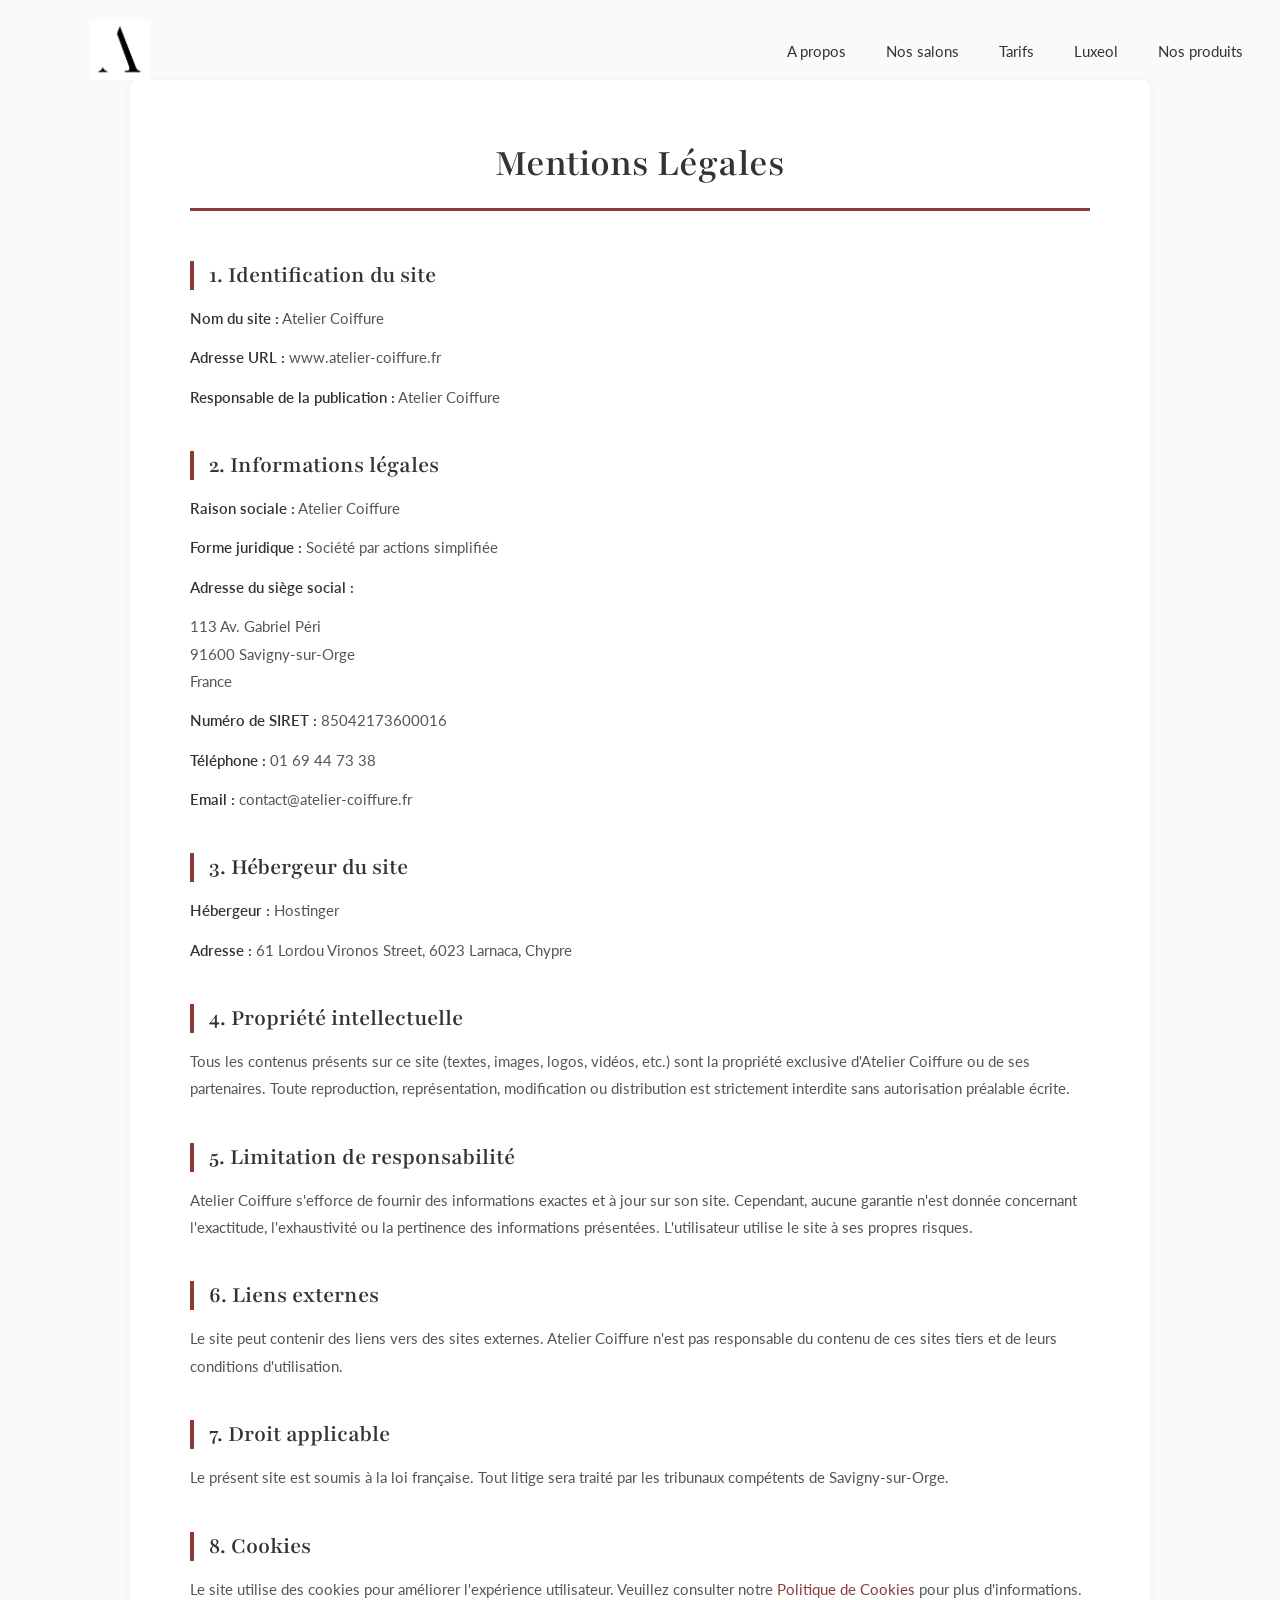
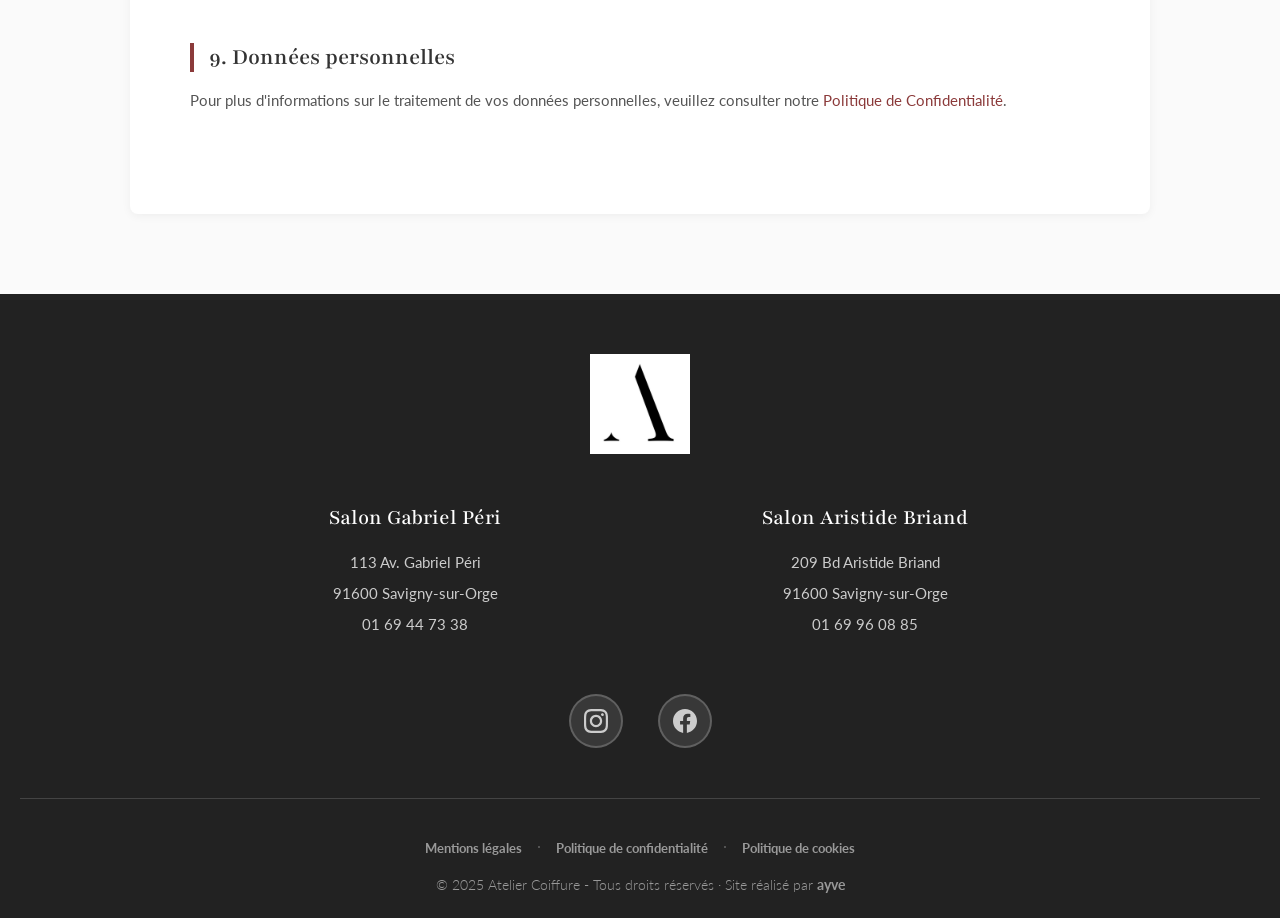
<file: mentions-legales.html>
<!DOCTYPE html>
<html lang="fr">
<head>
  <meta charset="UTF-8">
  <meta name="viewport" content="width=device-width, initial-scale=1.0">
  <link rel="stylesheet" href="./styles.css">
  <link rel="preconnect" href="https://fonts.googleapis.com">
  <link rel="preconnect" href="https://fonts.gstatic.com" crossorigin>
  <link href="https://fonts.googleapis.com/css2?family=Lato:ital,wght@0,100;0,300;0,400;0,700;0,900;1,100;1,300;1,400;1,700;1,900&family=Playfair:ital,opsz,wght@0,5..1200,300..900;1,5..1200,300..900&display=swap" rel="stylesheet">
  <link rel="icon" href="./assets/logo.jpg" type="image/x-icon" />
  <title>Mentions Légales – Atelier Coiffure</title>
  <meta name="description" content="Mentions légales du site Atelier Coiffure - Salon de coiffure à Savigny-sur-Orge" />
</head>
<body>
  <header class="header-minimal">
    <div class="menu-overlay"></div>
    <nav class="nav">
      <img src="./assets/logo.jpg" alt="logo ATelier Coiffure" class="logo">
      <ul class="nav-links lato-regular">
        <li><a href="index.html#propos">A propos</a></li>
        <li><a href="index.html#salons">Nos salons</a></li>
        <li><a href="index.html#tarifs">Tarifs</a></li>
        <li><a href="index.html#luxeol">Luxeol</a></li>
        <li><a href="index.html#produits">Nos produits</a></li>
        <li><a href="index.html#galerie">Galerie</a></li>
      </ul>
      <div class="hamburger" aria-label="Menu mobile">
        <span aria-hidden="true"></span>
        <span aria-hidden="true"></span>
        <span aria-hidden="true"></span>
      </div>
    </nav>
  </header>

  <section class="legal-section scroll-fade-in">
    <div class="legal-content">
      <h1 class="legal-title">Mentions Légales</h1>
      
      <div class="legal-block">
        <h2>1. Identification du site</h2>
        <p><strong>Nom du site :</strong> Atelier Coiffure</p>
        <p><strong>Adresse URL :</strong> www.atelier-coiffure.fr</p>
        <p><strong>Responsable de la publication :</strong> Atelier Coiffure</p>
      </div>

      <div class="legal-block">
        <h2>2. Informations légales</h2>
        <p><strong>Raison sociale :</strong> Atelier Coiffure</p>
        <p><strong>Forme juridique :</strong> Société par actions simplifiée</p>
        <p><strong>Adresse du siège social :</strong></p>
        <p>113 Av. Gabriel Péri<br>91600 Savigny-sur-Orge<br>France</p>
        <p><strong>Numéro de SIRET :</strong> 85042173600016</p>
        <p><strong>Téléphone :</strong> 01 69 44 73 38</p>
        <p><strong>Email :</strong> contact@atelier-coiffure.fr</p>
      </div>

      <div class="legal-block">
        <h2>3. Hébergeur du site</h2>
        <p><strong>Hébergeur :</strong> Hostinger</p>
        <p><strong>Adresse :</strong> 61 Lordou Vironos Street, 6023 Larnaca, Chypre</p>
      </div>

      <div class="legal-block">
        <h2>4. Propriété intellectuelle</h2>
        <p>Tous les contenus présents sur ce site (textes, images, logos, vidéos, etc.) sont la propriété exclusive d'Atelier Coiffure ou de ses partenaires. Toute reproduction, représentation, modification ou distribution est strictement interdite sans autorisation préalable écrite.</p>
      </div>

      <div class="legal-block">
        <h2>5. Limitation de responsabilité</h2>
        <p>Atelier Coiffure s'efforce de fournir des informations exactes et à jour sur son site. Cependant, aucune garantie n'est donnée concernant l'exactitude, l'exhaustivité ou la pertinence des informations présentées. L'utilisateur utilise le site à ses propres risques.</p>
      </div>

      <div class="legal-block">
        <h2>6. Liens externes</h2>
        <p>Le site peut contenir des liens vers des sites externes. Atelier Coiffure n'est pas responsable du contenu de ces sites tiers et de leurs conditions d'utilisation.</p>
      </div>

      <div class="legal-block">
        <h2>7. Droit applicable</h2>
        <p>Le présent site est soumis à la loi française. Tout litige sera traité par les tribunaux compétents de Savigny-sur-Orge.</p>
      </div>

      <div class="legal-block">
        <h2>8. Cookies</h2>
        <p>Le site utilise des cookies pour améliorer l'expérience utilisateur. Veuillez consulter notre <a href="politique-cookies.html">Politique de Cookies</a> pour plus d'informations.</p>
      </div>

      <div class="legal-block">
        <h2>9. Données personnelles</h2>
        <p>Pour plus d'informations sur le traitement de vos données personnelles, veuillez consulter notre <a href="politique-confidentialite.html">Politique de Confidentialité</a>.</p>
      </div>
    </div>
  </section>

  <footer class="footer scroll-fade-in">
    <div class="footer-content">
      <div class="footer-logo">
        <img src="./assets/logo.jpg" alt="logo Atelier Coiffure" class="footer-logo-img">
      </div>
      
      <div class="footer-salons">
        <div class="footer-salon">
          <h3 class="footer-salon-title">Salon Gabriel Péri</h3>
          <p>113 Av. Gabriel Péri</p>
          <p>91600 Savigny-sur-Orge</p>
          <p>01 69 44 73 38</p>
        </div>
        <div class="footer-salon">
          <h3 class="footer-salon-title">Salon Aristide Briand</h3>
          <p>209 Bd Aristide Briand</p>
          <p>91600 Savigny-sur-Orge</p>
          <p>01 69 96 08 85</p>
        </div>
      </div>
      
      <div class="footer-social">
        <div class="footer-social-icons">
          <a href="https://www.instagram.com/atelier_coiffure__91/" aria-label="Instagram">
            <svg width="24" height="24" viewBox="0 0 24 24" fill="currentColor">
              <path d="M12 2.163c3.204 0 3.584.012 4.85.07 3.252.148 4.771 1.691 4.919 4.919.058 1.265.069 1.645.069 4.849 0 3.205-.012 3.584-.069 4.849-.149 3.225-1.664 4.771-4.919 4.919-1.266.058-1.644.07-4.85.07-3.204 0-3.584-.012-4.849-.07-3.26-.149-4.771-1.699-4.919-4.92-.058-1.265-.07-1.644-.07-4.849 0-3.204.013-3.583.07-4.849.149-3.227 1.664-4.771 4.919-4.919 1.266-.057 1.645-.069 4.849-.069zm0-2.163c-3.259 0-3.667.014-4.947.072-4.358.2-6.78 2.618-6.98 6.98-.059 1.281-.073 1.689-.073 4.948 0 3.259.014 3.668.072 4.948.2 4.358 2.618 6.78 6.98 6.98 1.281.058 1.689.072 4.948.072 3.259 0 3.668-.014 4.948-.072 4.354-.2 6.782-2.618 6.979-6.98.059-1.28.073-1.689.073-4.948 0-3.259-.014-3.667-.072-4.947-.196-4.354-2.617-6.78-6.979-6.98-1.281-.059-1.69-.073-4.949-.073zm0 5.838c-3.403 0-6.162 2.759-6.162 6.162s2.759 6.163 6.162 6.163 6.162-2.759 6.162-6.163c0-3.403-2.759-6.162-6.162-6.162zm0 10.162c-2.209 0-4-1.79-4-4 0-2.209 1.791-4 4-4s4 1.791 4 4c0 2.21-1.791 4-4 4zm6.406-11.845c-.796 0-1.441.645-1.441 1.44s.645 1.44 1.441 1.44c.795 0 1.439-.645 1.439-1.40s-.644-1.44-1.439-1.44z"/>
            </svg>
          </a>
          <a href="https://www.facebook.com/profile.php?id=100065063558309&locale=fr_FR" aria-label="Facebook">
            <svg width="24" height="24" viewBox="0 0 24 24" fill="currentColor">
              <path d="M24 12.073c0-6.627-5.373-12-12-12s-12 5.373-12 12c0 5.99 4.388 10.954 10.125 11.854v-8.385H7.078v-3.47h3.047V9.43c0-3.007 1.792-4.669 4.533-4.669 1.312 0 2.686.235 2.686.235v2.953H15.83c-1.491 0-1.956.925-1.956 1.874v2.25h3.328l-.532 3.47h-2.796v8.385C19.612 23.027 24 18.062 24 12.073z"/>
            </svg>
          </a>
        </div>
      </div>
    </div>
    
    <div class="footer-bottom">
      <div class="footer-links">
        <a href="mentions-legales.html">Mentions légales</a>
        <span class="separator">·</span>
        <a href="politique-confidentialite.html">Politique de confidentialité</a>
        <span class="separator">·</span>
        <a href="politique-cookies.html">Politique de cookies</a>
      </div>
      <p>© 2025 Atelier Coiffure - Tous droits réservés · Site réalisé par <a href="https://ayve.fr" target="_blank" rel="noopener noreferrer">ayve</a></p>
    </div>
  </footer>
  <script src="script-minify.js"></script>
</body>
</html>
</file>
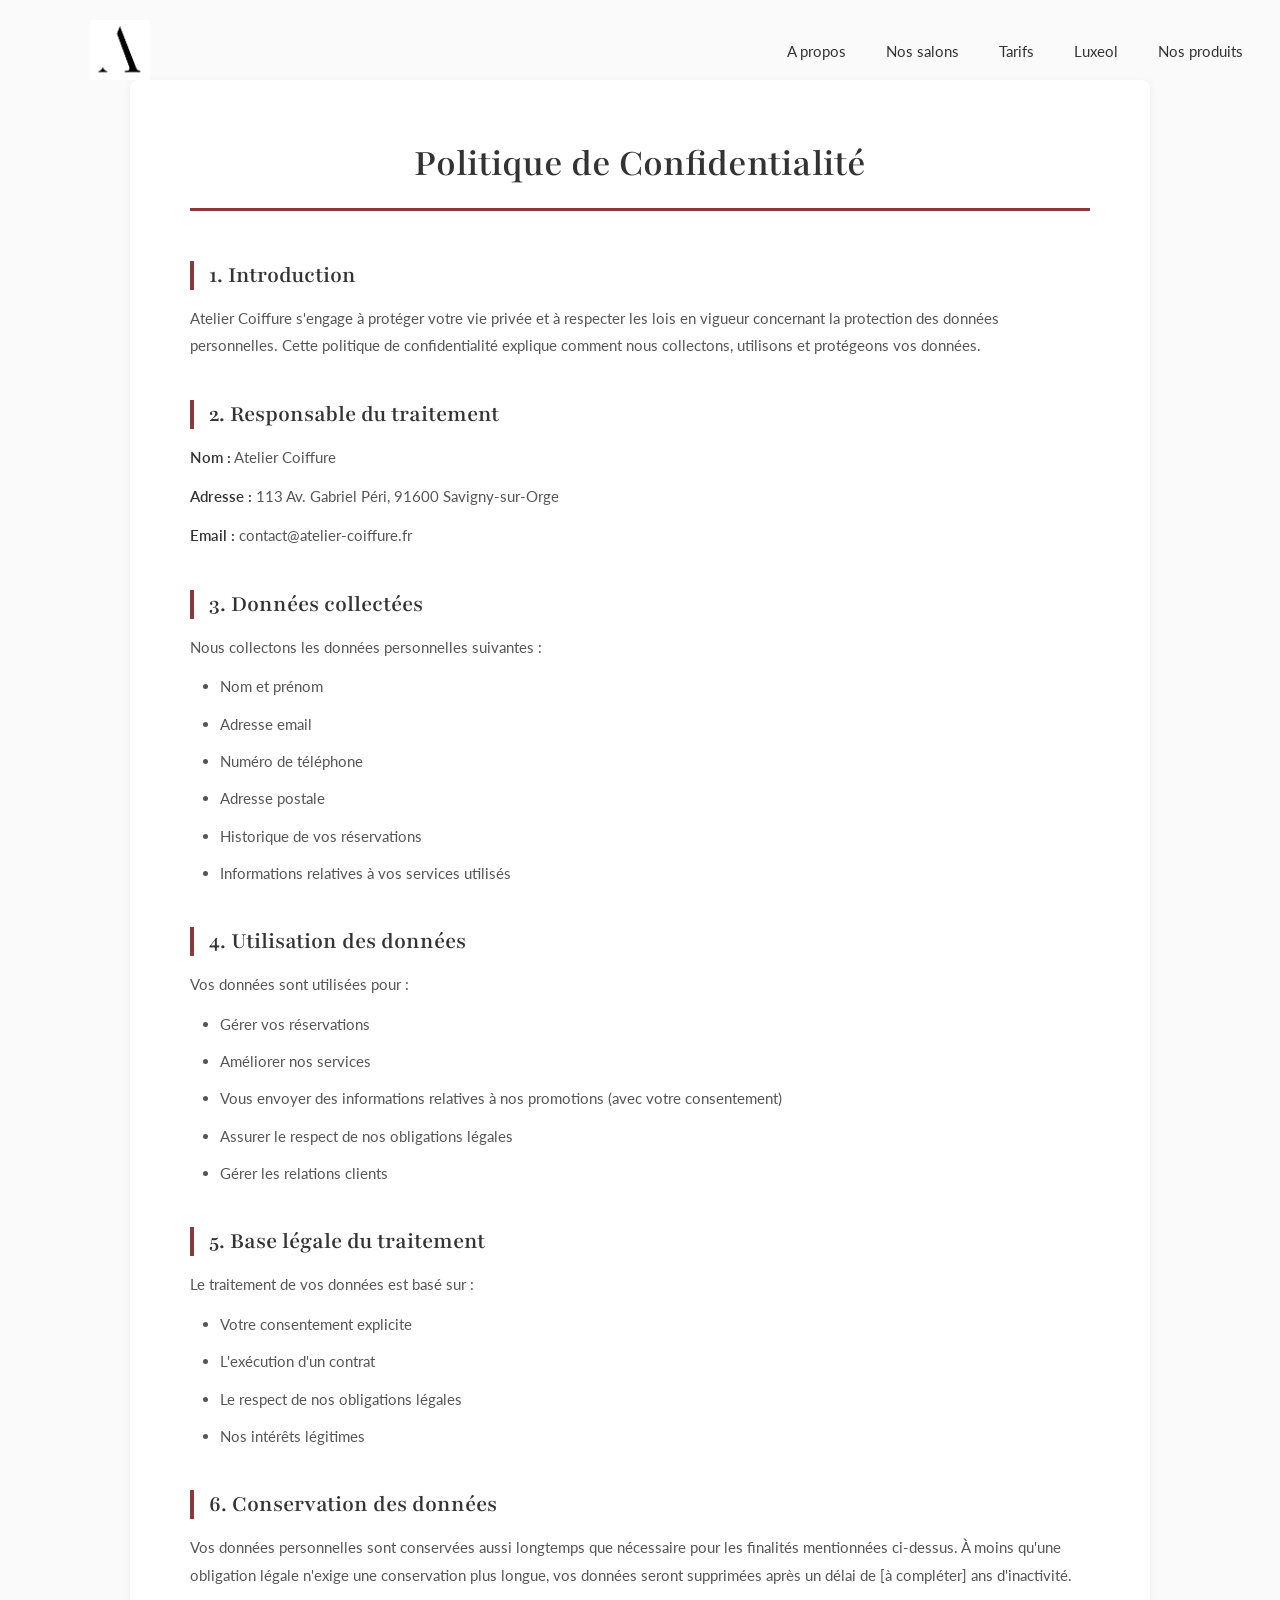
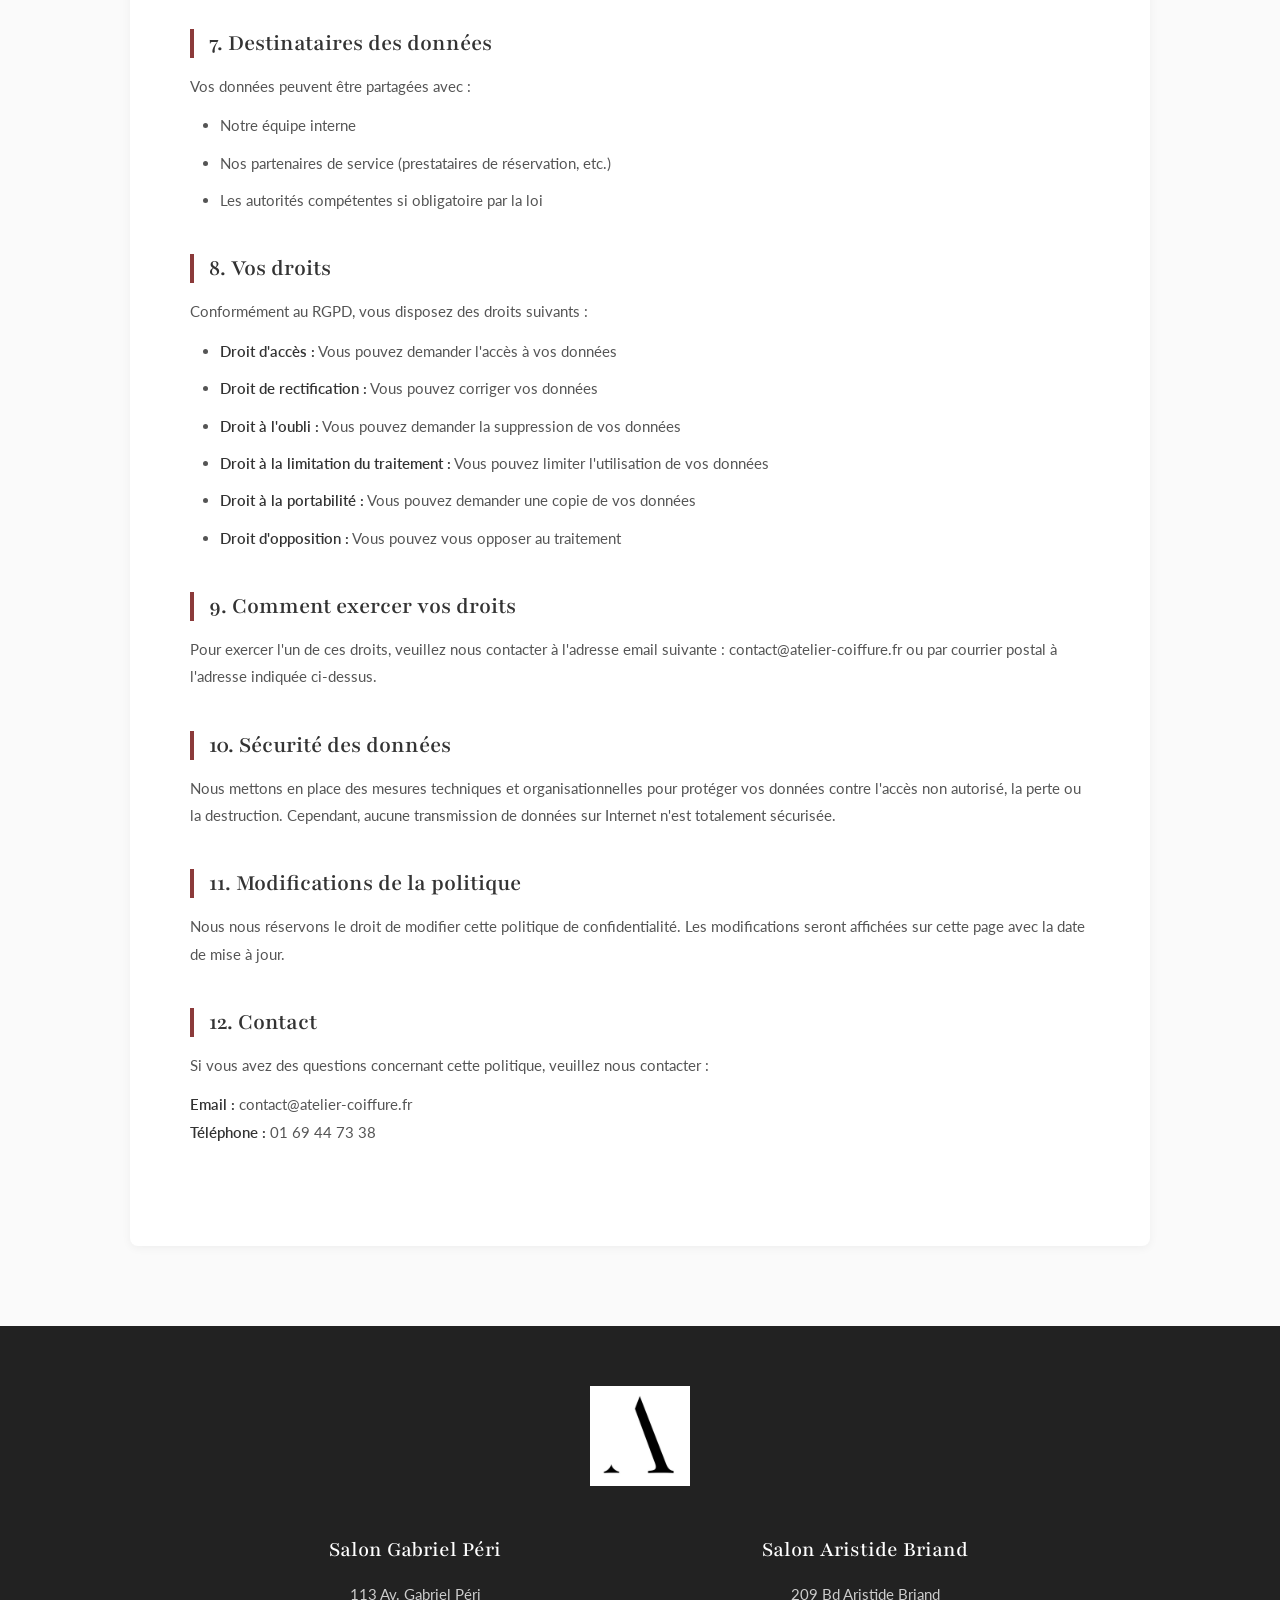
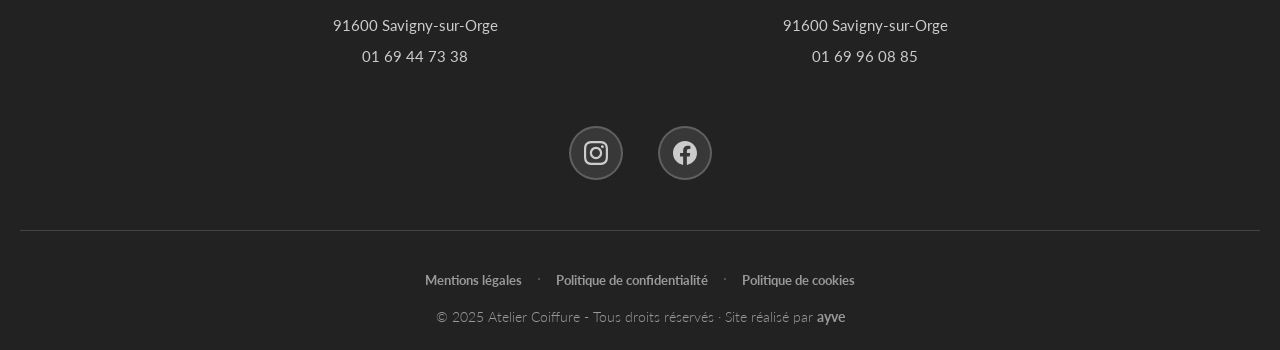
<file: politique-confidentialite.html>
<!DOCTYPE html>
<html lang="fr">
<head>
  <meta charset="UTF-8">
  <meta name="viewport" content="width=device-width, initial-scale=1.0">
  <link rel="stylesheet" href="styles.css">
  <link rel="preconnect" href="https://fonts.googleapis.com">
  <link rel="preconnect" href="https://fonts.gstatic.com" crossorigin>
  <link href="https://fonts.googleapis.com/css2?family=Lato:ital,wght@0,100;0,300;0,400;0,700;0,900;1,100;1,300;1,400;1,700;1,900&family=Playfair:ital,opsz,wght@0,5..1200,300..900;1,5..1200,300..900&display=swap" rel="stylesheet">
  <link rel="icon" href="./assets/logo.jpg" type="image/x-icon" />
  <title>Politique de Confidentialité – Atelier Coiffure</title>
  <meta name="description" content="Politique de confidentialité du site Atelier Coiffure - Protection de vos données personnelles" />
</head>
<body>
  <header class="header-minimal">
    <div class="menu-overlay"></div>
    <nav class="nav">
      <img src="./assets/logo.jpg" alt="logo ATelier Coiffure" class="logo">
      <ul class="nav-links lato-regular">
        <li><a href="index.html#propos">A propos</a></li>
        <li><a href="index.html#salons">Nos salons</a></li>
        <li><a href="index.html#tarifs">Tarifs</a></li>
        <li><a href="index.html#luxeol">Luxeol</a></li>
        <li><a href="index.html#produits">Nos produits</a></li>
        <li><a href="index.html#galerie">Galerie</a></li>
      </ul>
      <div class="hamburger" aria-label="Menu mobile">
        <span aria-hidden="true"></span>
        <span aria-hidden="true"></span>
        <span aria-hidden="true"></span>
      </div>
    </nav>
  </header>

  <section class="legal-section scroll-fade-in">
    <div class="legal-content">
      <h1 class="legal-title">Politique de Confidentialité</h1>
      
      <div class="legal-block">
        <h2>1. Introduction</h2>
        <p>Atelier Coiffure s'engage à protéger votre vie privée et à respecter les lois en vigueur concernant la protection des données personnelles. Cette politique de confidentialité explique comment nous collectons, utilisons et protégeons vos données.</p>
      </div>

      <div class="legal-block">
        <h2>2. Responsable du traitement</h2>
        <p><strong>Nom :</strong> Atelier Coiffure</p>
        <p><strong>Adresse :</strong> 113 Av. Gabriel Péri, 91600 Savigny-sur-Orge</p>
        <p><strong>Email :</strong> contact@atelier-coiffure.fr</p>
      </div>

      <div class="legal-block">
        <h2>3. Données collectées</h2>
        <p>Nous collectons les données personnelles suivantes :</p>
        <ul>
          <li>Nom et prénom</li>
          <li>Adresse email</li>
          <li>Numéro de téléphone</li>
          <li>Adresse postale</li>
          <li>Historique de vos réservations</li>
          <li>Informations relatives à vos services utilisés</li>
        </ul>
      </div>

      <div class="legal-block">
        <h2>4. Utilisation des données</h2>
        <p>Vos données sont utilisées pour :</p>
        <ul>
          <li>Gérer vos réservations</li>
          <li>Améliorer nos services</li>
          <li>Vous envoyer des informations relatives à nos promotions (avec votre consentement)</li>
          <li>Assurer le respect de nos obligations légales</li>
          <li>Gérer les relations clients</li>
        </ul>
      </div>

      <div class="legal-block">
        <h2>5. Base légale du traitement</h2>
        <p>Le traitement de vos données est basé sur :</p>
        <ul>
          <li>Votre consentement explicite</li>
          <li>L'exécution d'un contrat</li>
          <li>Le respect de nos obligations légales</li>
          <li>Nos intérêts légitimes</li>
        </ul>
      </div>

      <div class="legal-block">
        <h2>6. Conservation des données</h2>
        <p>Vos données personnelles sont conservées aussi longtemps que nécessaire pour les finalités mentionnées ci-dessus. À moins qu'une obligation légale n'exige une conservation plus longue, vos données seront supprimées après un délai de [à compléter] ans d'inactivité.</p>
      </div>

      <div class="legal-block">
        <h2>7. Destinataires des données</h2>
        <p>Vos données peuvent être partagées avec :</p>
        <ul>
          <li>Notre équipe interne</li>
          <li>Nos partenaires de service (prestataires de réservation, etc.)</li>
          <li>Les autorités compétentes si obligatoire par la loi</li>
        </ul>
      </div>

      <div class="legal-block">
        <h2>8. Vos droits</h2>
        <p>Conformément au RGPD, vous disposez des droits suivants :</p>
        <ul>
          <li><strong>Droit d'accès :</strong> Vous pouvez demander l'accès à vos données</li>
          <li><strong>Droit de rectification :</strong> Vous pouvez corriger vos données</li>
          <li><strong>Droit à l'oubli :</strong> Vous pouvez demander la suppression de vos données</li>
          <li><strong>Droit à la limitation du traitement :</strong> Vous pouvez limiter l'utilisation de vos données</li>
          <li><strong>Droit à la portabilité :</strong> Vous pouvez demander une copie de vos données</li>
          <li><strong>Droit d'opposition :</strong> Vous pouvez vous opposer au traitement</li>
        </ul>
      </div>

      <div class="legal-block">
        <h2>9. Comment exercer vos droits</h2>
        <p>Pour exercer l'un de ces droits, veuillez nous contacter à l'adresse email suivante : contact@atelier-coiffure.fr ou par courrier postal à l'adresse indiquée ci-dessus.</p>
      </div>

      <div class="legal-block">
        <h2>10. Sécurité des données</h2>
        <p>Nous mettons en place des mesures techniques et organisationnelles pour protéger vos données contre l'accès non autorisé, la perte ou la destruction. Cependant, aucune transmission de données sur Internet n'est totalement sécurisée.</p>
      </div>

      <div class="legal-block">
        <h2>11. Modifications de la politique</h2>
        <p>Nous nous réservons le droit de modifier cette politique de confidentialité. Les modifications seront affichées sur cette page avec la date de mise à jour.</p>
      </div>

      <div class="legal-block">
        <h2>12. Contact</h2>
        <p>Si vous avez des questions concernant cette politique, veuillez nous contacter :</p>
        <p><strong>Email :</strong> contact@atelier-coiffure.fr<br>
        <strong>Téléphone :</strong> 01 69 44 73 38</p>
      </div>
    </div>
  </section>

  <footer class="footer scroll-fade-in">
    <div class="footer-content">
      <div class="footer-logo">
        <img src="./assets/logo.jpg" alt="logo Atelier Coiffure" class="footer-logo-img">
      </div>
      
      <div class="footer-salons">
        <div class="footer-salon">
          <h3 class="footer-salon-title">Salon Gabriel Péri</h3>
          <p>113 Av. Gabriel Péri</p>
          <p>91600 Savigny-sur-Orge</p>
          <p>01 69 44 73 38</p>
        </div>
        <div class="footer-salon">
          <h3 class="footer-salon-title">Salon Aristide Briand</h3>
          <p>209 Bd Aristide Briand</p>
          <p>91600 Savigny-sur-Orge</p>
          <p>01 69 96 08 85</p>
        </div>
      </div>
      
      <div class="footer-social">
        <div class="footer-social-icons">
          <a href="https://www.instagram.com/atelier_coiffure__91/" aria-label="Instagram">
            <svg width="24" height="24" viewBox="0 0 24 24" fill="currentColor">
              <path d="M12 2.163c3.204 0 3.584.012 4.85.07 3.252.148 4.771 1.691 4.919 4.919.058 1.265.069 1.645.069 4.849 0 3.205-.012 3.584-.069 4.849-.149 3.225-1.664 4.771-4.919 4.919-1.266.058-1.644.07-4.85.07-3.204 0-3.584-.012-4.849-.07-3.26-.149-4.771-1.699-4.919-4.92-.058-1.265-.07-1.644-.07-4.849 0-3.204.013-3.583.07-4.849.149-3.227 1.664-4.771 4.919-4.919 1.266-.057 1.645-.069 4.849-.069zm0-2.163c-3.259 0-3.667.014-4.947.072-4.358.2-6.78 2.618-6.98 6.98-.059 1.281-.073 1.689-.073 4.948 0 3.259.014 3.668.072 4.948.2 4.358 2.618 6.78 6.98 6.98 1.281.058 1.689.072 4.948.072 3.259 0 3.668-.014 4.948-.072 4.354-.2 6.782-2.618 6.979-6.98.059-1.28.073-1.689.073-4.948 0-3.259-.014-3.667-.072-4.947-.196-4.354-2.617-6.78-6.979-6.98-1.281-.059-1.69-.073-4.949-.073zm0 5.838c-3.403 0-6.162 2.759-6.162 6.162s2.759 6.163 6.162 6.163 6.162-2.759 6.162-6.163c0-3.403-2.759-6.162-6.162-6.162zm0 10.162c-2.209 0-4-1.79-4-4 0-2.209 1.791-4 4-4s4 1.791 4 4c0 2.21-1.791 4-4 4zm6.406-11.845c-.796 0-1.441.645-1.441 1.44s.645 1.44 1.441 1.44c.795 0 1.439-.645 1.439-1.40s-.644-1.44-1.439-1.44z"/>
            </svg>
          </a>
          <a href="https://www.facebook.com/profile.php?id=100065063558309&locale=fr_FR" aria-label="Facebook">
            <svg width="24" height="24" viewBox="0 0 24 24" fill="currentColor">
              <path d="M24 12.073c0-6.627-5.373-12-12-12s-12 5.373-12 12c0 5.99 4.388 10.954 10.125 11.854v-8.385H7.078v-3.47h3.047V9.43c0-3.007 1.792-4.669 4.533-4.669 1.312 0 2.686.235 2.686.235v2.953H15.83c-1.491 0-1.956.925-1.956 1.874v2.25h3.328l-.532 3.47h-2.796v8.385C19.612 23.027 24 18.062 24 12.073z"/>
            </svg>
          </a>
        </div>
      </div>
    </div>
    
    <div class="footer-bottom">
      <div class="footer-links">
        <a href="mentions-legales.html">Mentions légales</a>
        <span class="separator">·</span>
        <a href="politique-confidentialite.html">Politique de confidentialité</a>
        <span class="separator">·</span>
        <a href="politique-cookies.html">Politique de cookies</a>
      </div>
      <p>© 2025 Atelier Coiffure - Tous droits réservés · Site réalisé par <a href="https://ayve.fr" target="_blank" rel="noopener noreferrer">ayve</a></p>
    </div>
  </footer>
  <script src="script-minify.js"></script>
</body>
</html>
</file>
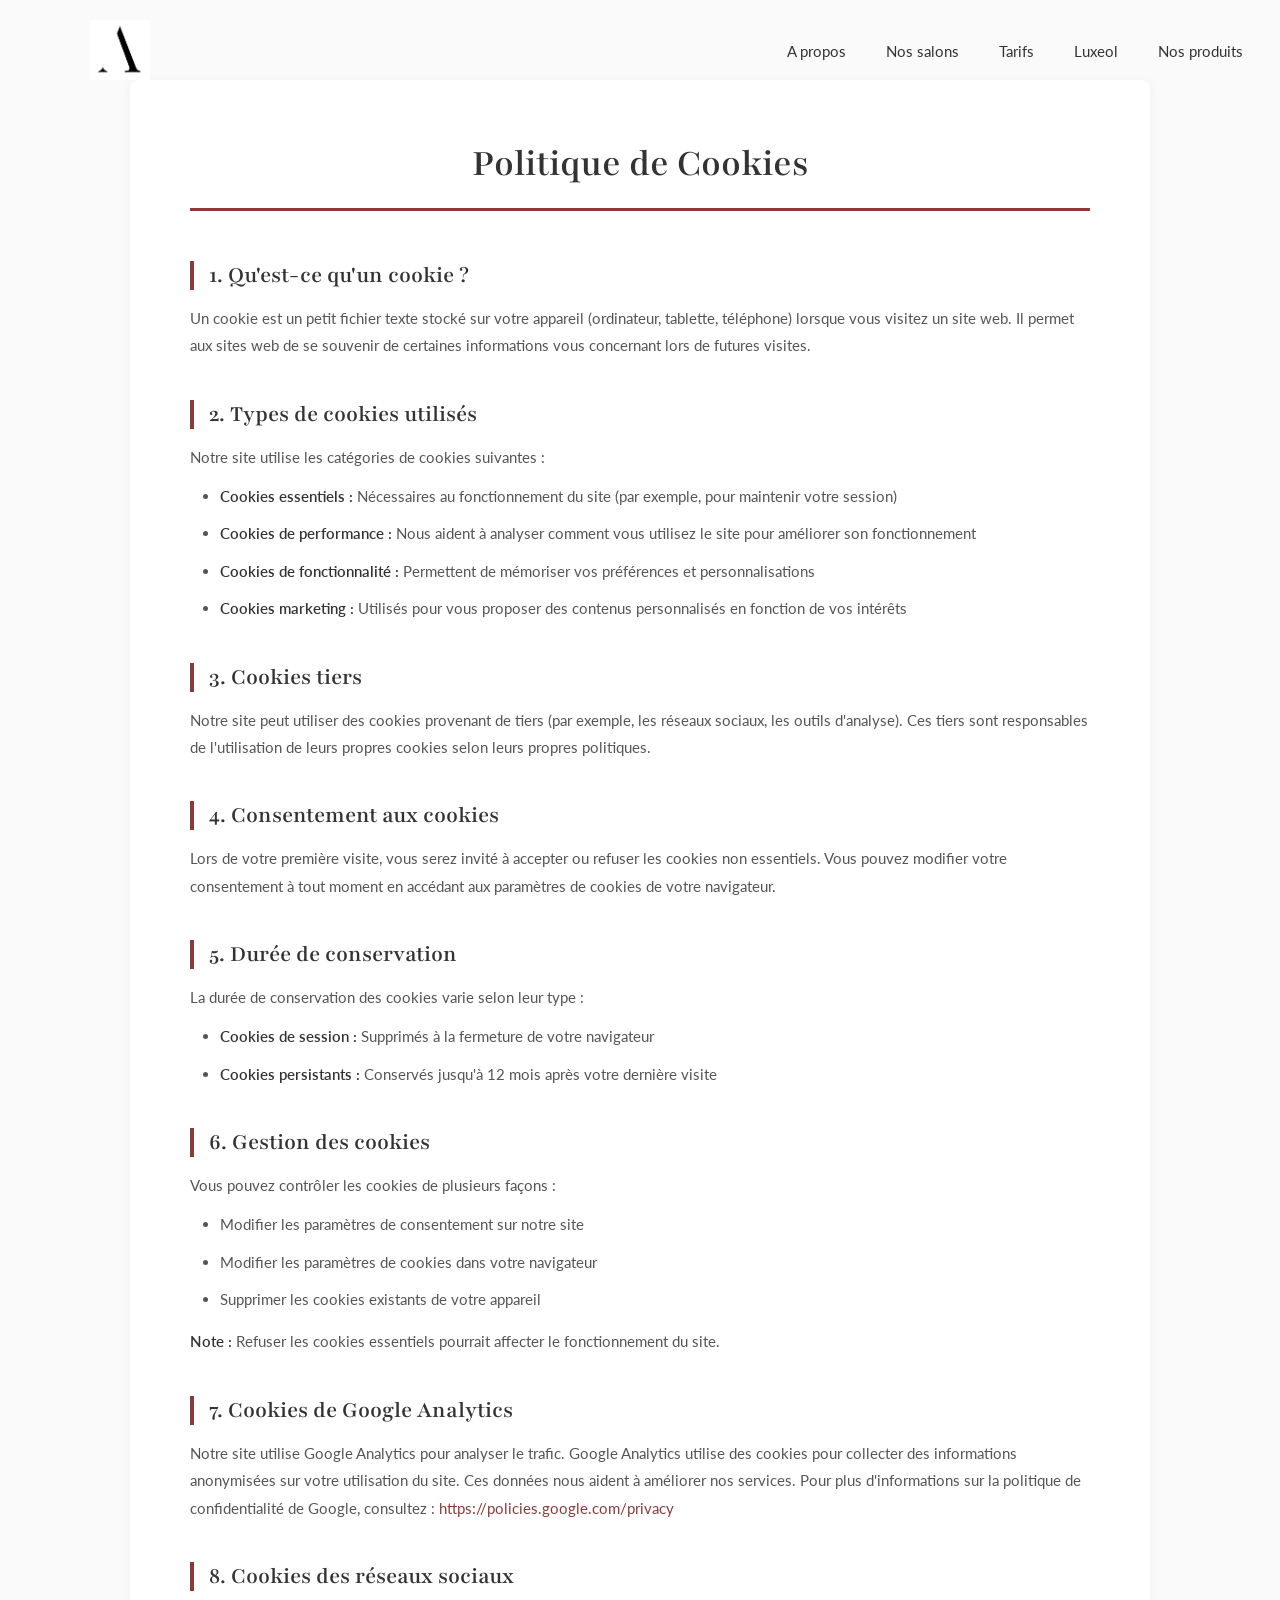
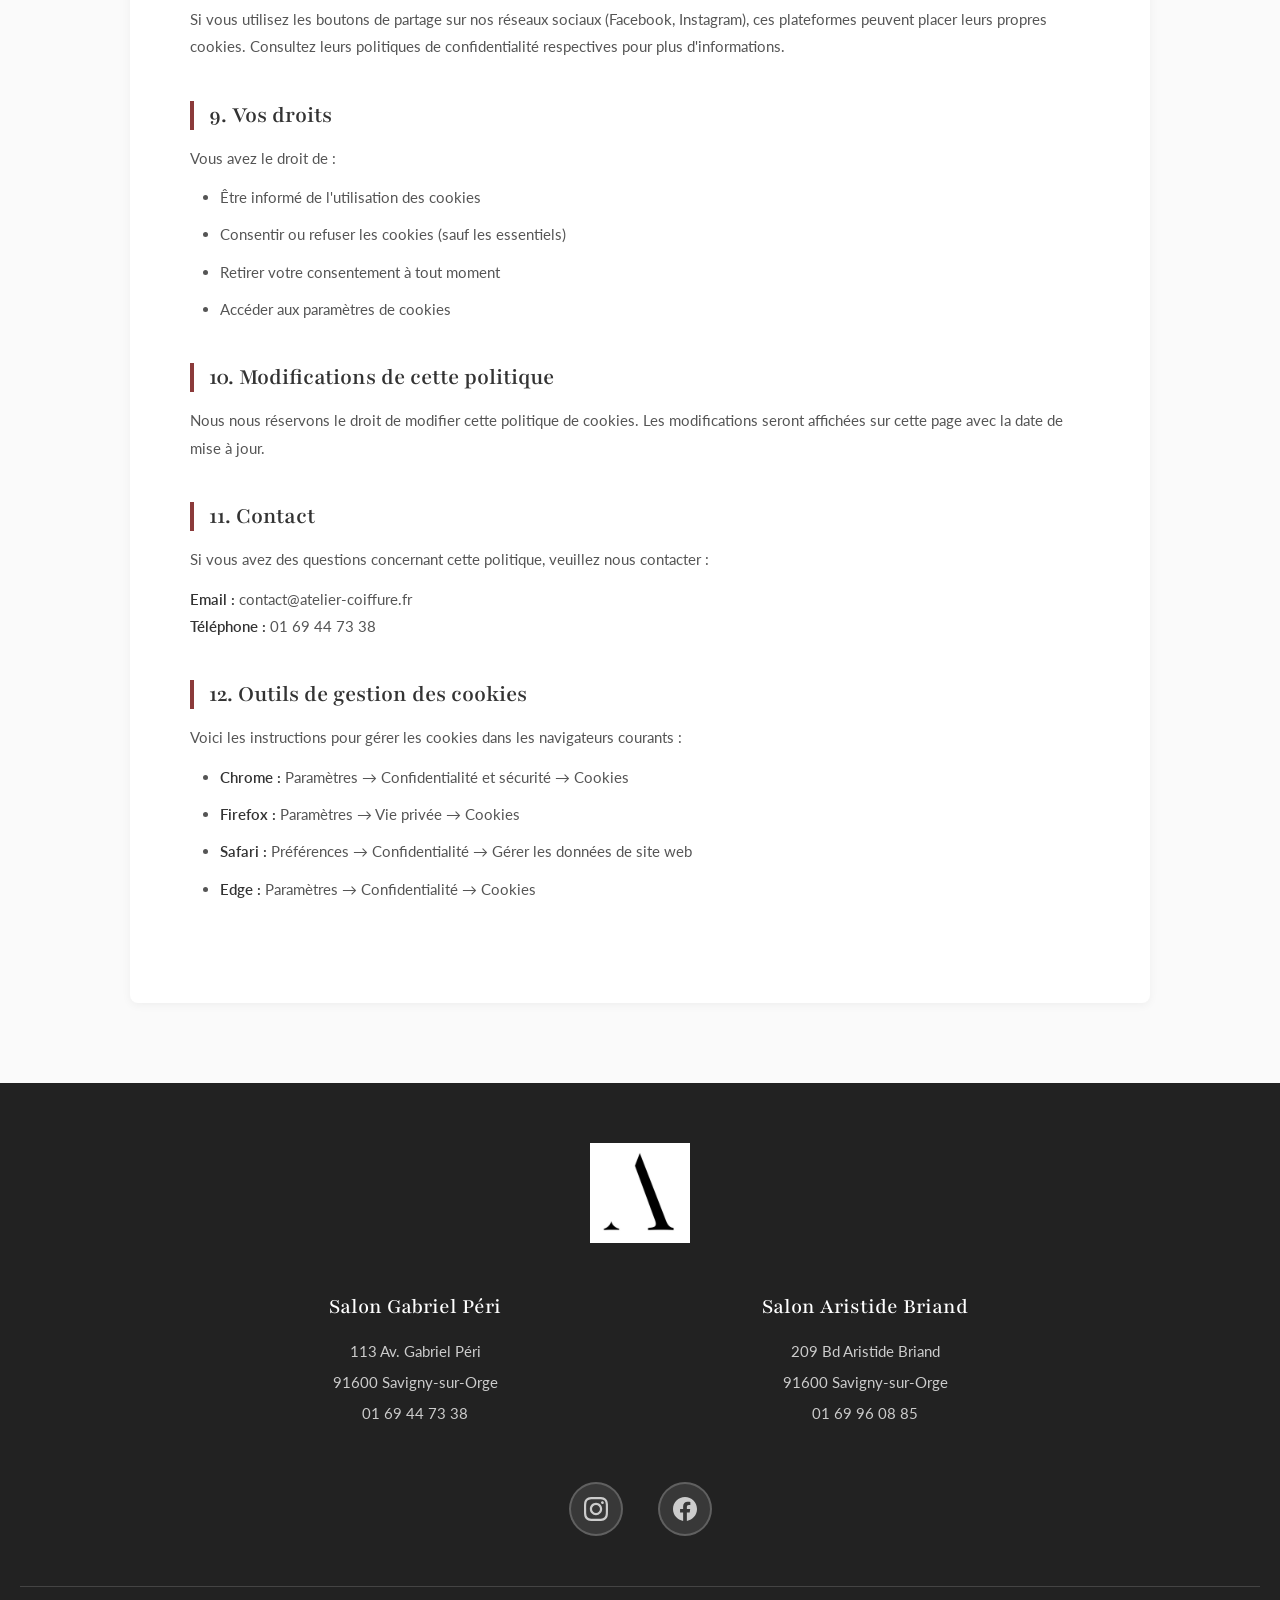
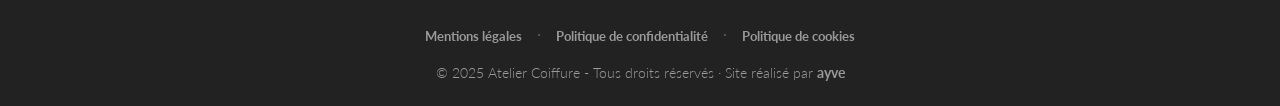
<file: politique-cookies.html>
<!DOCTYPE html>
<html lang="fr">
<head>
  <meta charset="UTF-8">
  <meta name="viewport" content="width=device-width, initial-scale=1.0">
  <link rel="stylesheet" href="styles.css">
  <link rel="preconnect" href="https://fonts.googleapis.com">
  <link rel="preconnect" href="https://fonts.gstatic.com" crossorigin>
  <link href="https://fonts.googleapis.com/css2?family=Lato:ital,wght@0,100;0,300;0,400;0,700;0,900;1,100;1,300;1,400;1,700;1,900&family=Playfair:ital,opsz,wght@0,5..1200,300..900;1,5..1200,300..900&display=swap" rel="stylesheet">
  <link rel="icon" href="./assets/logo.jpg" type="image/x-icon" />
  <title>Politique de Cookies – Atelier Coiffure</title>
  <meta name="description" content="Politique de cookies du site Atelier Coiffure - Gestion de vos préférences de cookies" />
</head>
<body>
  <header class="header-minimal">
    <div class="menu-overlay"></div>
    <nav class="nav">
      <img src="./assets/logo.jpg" alt="logo ATelier Coiffure" class="logo">
      <ul class="nav-links lato-regular">
        <li><a href="index.html#propos">A propos</a></li>
        <li><a href="index.html#salons">Nos salons</a></li>
        <li><a href="index.html#tarifs">Tarifs</a></li>
        <li><a href="index.html#luxeol">Luxeol</a></li>
        <li><a href="index.html#produits">Nos produits</a></li>
        <li><a href="index.html#galerie">Galerie</a></li>
      </ul>
      <div class="hamburger" aria-label="Menu mobile">
        <span aria-hidden="true"></span>
        <span aria-hidden="true"></span>
        <span aria-hidden="true"></span>
      </div>
    </nav>
  </header>

  <section class="legal-section scroll-fade-in">
    <div class="legal-content">
      <h1 class="legal-title">Politique de Cookies</h1>
      
      <div class="legal-block">
        <h2>1. Qu'est-ce qu'un cookie ?</h2>
        <p>Un cookie est un petit fichier texte stocké sur votre appareil (ordinateur, tablette, téléphone) lorsque vous visitez un site web. Il permet aux sites web de se souvenir de certaines informations vous concernant lors de futures visites.</p>
      </div>

      <div class="legal-block">
        <h2>2. Types de cookies utilisés</h2>
        <p>Notre site utilise les catégories de cookies suivantes :</p>
        <ul>
          <li><strong>Cookies essentiels :</strong> Nécessaires au fonctionnement du site (par exemple, pour maintenir votre session)</li>
          <li><strong>Cookies de performance :</strong> Nous aident à analyser comment vous utilisez le site pour améliorer son fonctionnement</li>
          <li><strong>Cookies de fonctionnalité :</strong> Permettent de mémoriser vos préférences et personnalisations</li>
          <li><strong>Cookies marketing :</strong> Utilisés pour vous proposer des contenus personnalisés en fonction de vos intérêts</li>
        </ul>
      </div>

      <div class="legal-block">
        <h2>3. Cookies tiers</h2>
        <p>Notre site peut utiliser des cookies provenant de tiers (par exemple, les réseaux sociaux, les outils d'analyse). Ces tiers sont responsables de l'utilisation de leurs propres cookies selon leurs propres politiques.</p>
      </div>

      <div class="legal-block">
        <h2>4. Consentement aux cookies</h2>
        <p>Lors de votre première visite, vous serez invité à accepter ou refuser les cookies non essentiels. Vous pouvez modifier votre consentement à tout moment en accédant aux paramètres de cookies de votre navigateur.</p>
      </div>

      <div class="legal-block">
        <h2>5. Durée de conservation</h2>
        <p>La durée de conservation des cookies varie selon leur type :</p>
        <ul>
          <li><strong>Cookies de session :</strong> Supprimés à la fermeture de votre navigateur</li>
          <li><strong>Cookies persistants :</strong> Conservés jusqu'à 12 mois après votre dernière visite</li>
        </ul>
      </div>

      <div class="legal-block">
        <h2>6. Gestion des cookies</h2>
        <p>Vous pouvez contrôler les cookies de plusieurs façons :</p>
        <ul>
          <li>Modifier les paramètres de consentement sur notre site</li>
          <li>Modifier les paramètres de cookies dans votre navigateur</li>
          <li>Supprimer les cookies existants de votre appareil</li>
        </ul>
        <p><strong>Note :</strong> Refuser les cookies essentiels pourrait affecter le fonctionnement du site.</p>
      </div>

      <div class="legal-block">
        <h2>7. Cookies de Google Analytics</h2>
        <p>Notre site utilise Google Analytics pour analyser le trafic. Google Analytics utilise des cookies pour collecter des informations anonymisées sur votre utilisation du site. Ces données nous aident à améliorer nos services. Pour plus d'informations sur la politique de confidentialité de Google, consultez : <a href="https://policies.google.com/privacy" target="_blank">https://policies.google.com/privacy</a></p>
      </div>

      <div class="legal-block">
        <h2>8. Cookies des réseaux sociaux</h2>
        <p>Si vous utilisez les boutons de partage sur nos réseaux sociaux (Facebook, Instagram), ces plateformes peuvent placer leurs propres cookies. Consultez leurs politiques de confidentialité respectives pour plus d'informations.</p>
      </div>

      <div class="legal-block">
        <h2>9. Vos droits</h2>
        <p>Vous avez le droit de :</p>
        <ul>
          <li>Être informé de l'utilisation des cookies</li>
          <li>Consentir ou refuser les cookies (sauf les essentiels)</li>
          <li>Retirer votre consentement à tout moment</li>
          <li>Accéder aux paramètres de cookies</li>
        </ul>
      </div>

      <div class="legal-block">
        <h2>10. Modifications de cette politique</h2>
        <p>Nous nous réservons le droit de modifier cette politique de cookies. Les modifications seront affichées sur cette page avec la date de mise à jour.</p>
      </div>

      <div class="legal-block">
        <h2>11. Contact</h2>
        <p>Si vous avez des questions concernant cette politique, veuillez nous contacter :</p>
        <p><strong>Email :</strong> contact@atelier-coiffure.fr<br>
        <strong>Téléphone :</strong> 01 69 44 73 38</p>
      </div>

      <div class="legal-block">
        <h2>12. Outils de gestion des cookies</h2>
        <p>Voici les instructions pour gérer les cookies dans les navigateurs courants :</p>
        <ul>
          <li><strong>Chrome :</strong> Paramètres → Confidentialité et sécurité → Cookies</li>
          <li><strong>Firefox :</strong> Paramètres → Vie privée → Cookies</li>
          <li><strong>Safari :</strong> Préférences → Confidentialité → Gérer les données de site web</li>
          <li><strong>Edge :</strong> Paramètres → Confidentialité → Cookies</li>
        </ul>
      </div>
    </div>
  </section>

  <footer class="footer scroll-fade-in">
    <div class="footer-content">
      <div class="footer-logo">
        <img src="./assets/logo.jpg" alt="logo Atelier Coiffure" class="footer-logo-img">
      </div>
      
      <div class="footer-salons">
        <div class="footer-salon">
          <h3 class="footer-salon-title">Salon Gabriel Péri</h3>
          <p>113 Av. Gabriel Péri</p>
          <p>91600 Savigny-sur-Orge</p>
          <p>01 69 44 73 38</p>
        </div>
        <div class="footer-salon">
          <h3 class="footer-salon-title">Salon Aristide Briand</h3>
          <p>209 Bd Aristide Briand</p>
          <p>91600 Savigny-sur-Orge</p>
          <p>01 69 96 08 85</p>
        </div>
      </div>
      
      <div class="footer-social">
        <div class="footer-social-icons">
          <a href="https://www.instagram.com/atelier_coiffure__91/" aria-label="Instagram">
            <svg width="24" height="24" viewBox="0 0 24 24" fill="currentColor">
              <path d="M12 2.163c3.204 0 3.584.012 4.85.07 3.252.148 4.771 1.691 4.919 4.919.058 1.265.069 1.645.069 4.849 0 3.205-.012 3.584-.069 4.849-.149 3.225-1.664 4.771-4.919 4.919-1.266.058-1.644.07-4.85.07-3.204 0-3.584-.012-4.849-.07-3.26-.149-4.771-1.699-4.919-4.92-.058-1.265-.07-1.644-.07-4.849 0-3.204.013-3.583.07-4.849.149-3.227 1.664-4.771 4.919-4.919 1.266-.057 1.645-.069 4.849-.069zm0-2.163c-3.259 0-3.667.014-4.947.072-4.358.2-6.78 2.618-6.98 6.98-.059 1.281-.073 1.689-.073 4.948 0 3.259.014 3.668.072 4.948.2 4.358 2.618 6.78 6.98 6.98 1.281.058 1.689.072 4.948.072 3.259 0 3.668-.014 4.948-.072 4.354-.2 6.782-2.618 6.979-6.98.059-1.28.073-1.689.073-4.948 0-3.259-.014-3.667-.072-4.947-.196-4.354-2.617-6.78-6.979-6.98-1.281-.059-1.69-.073-4.949-.073zm0 5.838c-3.403 0-6.162 2.759-6.162 6.162s2.759 6.163 6.162 6.163 6.162-2.759 6.162-6.163c0-3.403-2.759-6.162-6.162-6.162zm0 10.162c-2.209 0-4-1.79-4-4 0-2.209 1.791-4 4-4s4 1.791 4 4c0 2.21-1.791 4-4 4zm6.406-11.845c-.796 0-1.441.645-1.441 1.44s.645 1.44 1.441 1.44c.795 0 1.439-.645 1.439-1.40s-.644-1.44-1.439-1.44z"/>
            </svg>
          </a>
          <a href="https://www.facebook.com/profile.php?id=100065063558309&locale=fr_FR" aria-label="Facebook">
            <svg width="24" height="24" viewBox="0 0 24 24" fill="currentColor">
              <path d="M24 12.073c0-6.627-5.373-12-12-12s-12 5.373-12 12c0 5.99 4.388 10.954 10.125 11.854v-8.385H7.078v-3.47h3.047V9.43c0-3.007 1.792-4.669 4.533-4.669 1.312 0 2.686.235 2.686.235v2.953H15.83c-1.491 0-1.956.925-1.956 1.874v2.25h3.328l-.532 3.47h-2.796v8.385C19.612 23.027 24 18.062 24 12.073z"/>
            </svg>
          </a>
        </div>
      </div>
    </div>
    
    <div class="footer-bottom">
      <div class="footer-links">
        <a href="mentions-legales.html">Mentions légales</a>
        <span class="separator">·</span>
        <a href="politique-confidentialite.html">Politique de confidentialité</a>
        <span class="separator">·</span>
        <a href="politique-cookies.html">Politique de cookies</a>
      </div>
      <p>© 2025 Atelier Coiffure - Tous droits réservés · Site réalisé par <a href="https://ayve.fr" target="_blank" rel="noopener noreferrer">ayve</a></p>
    </div>
  </footer>
  <script src="script-minify.js"></script>
</body>
</html>
</file>
<file: styles.css>
* {
  margin: 0;
  padding: 0;
}

html {
  scroll-behavior: smooth;
}

body {
  margin: 0;
  padding: 0;
}

/* font */

.lato-thin {
  font-family: "Lato", sans-serif;
  font-weight: 100;
  font-style: normal;
}

.lato-light {
  font-family: "Lato", sans-serif;
  font-weight: 300;
  font-style: normal;
}

.lato-regular {
  font-family: "Lato", sans-serif;
  font-weight: 400;
  font-style: normal;
}

.lato-bold {
  font-family: "Lato", sans-serif;
  font-weight: 700;
  font-style: normal;
}

.lato-black {
  font-family: "Lato", sans-serif;
  font-weight: 900;
  font-style: normal;
}

.lato-thin-italic {
  font-family: "Lato", sans-serif;
  font-weight: 100;
  font-style: italic;
}

.lato-light-italic {
  font-family: "Lato", sans-serif;
  font-weight: 300;
  font-style: italic;
}

.lato-regular-italic {
  font-family: "Lato", sans-serif;
  font-weight: 400;
  font-style: italic;
}

.lato-bold-italic {
  font-family: "Lato", sans-serif;
  font-weight: 700;
  font-style: italic;
}

.lato-black-italic {
  font-family: "Lato", sans-serif;
  font-weight: 900;
  font-style: italic;
}

/* fin font */

/* Classe pour bloquer le scroll quand le menu mobile est ouvert */
body.menu-open {
  overflow: hidden;
  height: 100vh;
}

/* Overlay pour le menu mobile */
.menu-overlay {
  position: fixed;
  top: 0;
  left: 0;
  width: 100vw;
  height: 100vh;
  background-color: rgba(0, 0, 0, 0.5);
  z-index: 998;
  opacity: 0;
  visibility: hidden;
  transition: all 0.3s ease;
}

.menu-overlay.active {
  opacity: 1;
  visibility: visible;
}

.header {
  height: 100vh;
  width: 100%;
  background-image: linear-gradient(rgba(0, 0, 0, 0.4), rgba(0, 0, 0, 0.4)), url('./assets/home-hero.webp');
  background-position: center;
  background-repeat: no-repeat;
  background-size: cover;
  position: relative;
}

.logo {
  width: 50px;
  height: 50px;
  margin-left: 40px;
}

.nav-links {
  display: flex;
  justify-content: space-around;
  align-items: center;
  height: 100%;
  gap: 80px;
}

.nav {
  display: flex;
  width: 100%;
  height: 70px;
  align-items: center;
  justify-content: space-between;
  position: fixed;
  top: 0;
  z-index: 1000;
  transition: background-color 0.3s ease;
}

.nav.nav-scrolled {
  background-color: rgba(0, 0, 0, 0.95);
  box-shadow: 0 2px 10px rgba(0, 0, 0, 0.3);
}

.nav-links {
  margin-right: 40px;
  list-style: none;
}

.hamburger {
  display: none;
  cursor: pointer;
  margin-right: 40px;
  position: relative;
  width: 30px;
  height: 30px;
  z-index: 1001;
}

.hamburger span {
  position: absolute;
  width: 25px;
  height: 3px;
  background-color: white;
  border-radius: 2px;
  transition: all 0.3s ease;
  left: 50%;
  transform: translateX(-50%);
}

.hamburger span:nth-child(1) {
  top: 8px;
}

.hamburger span:nth-child(2) {
  top: 50%;
  transform: translate(-50%, -50%);
}

.hamburger span:nth-child(3) {
  bottom: 8px;
}

/* Animation pour transformer en croix */
.hamburger.active span:nth-child(1) {
  top: 50%;
  transform: translate(-50%, -50%) rotate(45deg);
}

.hamburger.active span:nth-child(2) {
  opacity: 0;
  transform: translate(-50%, -50%) scale(0);
}

.hamburger.active span:nth-child(3) {
  bottom: 50%;
  transform: translate(-50%, 50%) rotate(-45deg);
}

/* Responsive styles */
/* Très grands écrans */
@media screen and (min-width: 1200px) {
  .gallery-item {
    flex: 0 0 calc(33.333% - 20px);
    max-width: 380px;
  }
}

/* Tablettes et écrans moyens */
@media screen and (max-width: 1024px) {
  .title-header {
    font-size: 3.5em !important;
  }

  .sub-title-header {
    font-size: 1.4em !important;
  }

  /* About section responsive */
  .about-section {
    padding: 50px 20px;
  }

  .about-section div p {
    font-size: 1em;
  }

  .title-about {
    font-size: 3em;
  }

  /* Avis section responsive */
  .avis-content {
    width: 420px;
    min-height: 230px;
  }

  /* Salon section responsive */
  .salon-section {
    padding: 50px 3%;
    gap: 50px;
  }

  .salon-content {
    gap: 3%;
  }

  .img-container-salon-content,
  .img-container-salon-content-2 {
    width: 45%;
    height: 55vh;
    min-height: 350px;
    max-height: 500px;
    min-width: 250px;
    border-radius: 12px;
  }

  .text-container-salon-content {
    width: 52%;
    min-height: 350px;
    gap: 18px;
    padding: 15px 0;
  }

  .title-salon-content {
    font-size: 1.8em;
  }

  .google-integration iframe {
    height: 250px;
    width: 100%;
    border-radius: 8px;
  }

  .google-integration {
    border-radius: 8px;
    overflow: hidden;
    box-shadow: 0 4px 15px rgba(0, 0, 0, 0.1);
    margin: 15px 0;
  }

  /* Gallery section responsive */
  .gallery-grid {
    gap: 15px;
    max-width: 900px;
    padding: 0 15px;
  }

  .gallery-item {
    flex: 0 0 calc(33.333% - 15px);
    max-width: 280px;
    min-width: 200px;
  }

  /* Baseline section responsive */
  .baseline-title {
    font-size: 2.5em;
  }

  .baseline-subtitle {
    font-size: 1.2em;
  }

  /* Gallery section responsive */
  .gallery-grid {
    gap: 15px;
    max-width: 800px;
  }

  .gallery-item {
    flex: 0 0 calc(33.333% - 10px);
    max-width: 240px;
  }

  /* Tarifs section responsive */
  .tarifs-container {
    grid-template-columns: repeat(auto-fit, minmax(280px, 1fr));
    gap: 30px;
  }

  .tarifs-card {
    padding: 30px 20px;
  }

  .tarifs-card-title {
    font-size: 1.4em;
  }

  .tarif-item {
    padding: 10px 0;
  }

  .tarif-label {
    font-size: 0.9em;
  }

  .tarif-price {
    font-size: 0.95em;
    margin-left: 15px;
  }

  .tarifs-note {
    margin-top: 40px;
    font-size: 0.9em;
  }

  /* Luxeol section responsive */
  .luxeol-product {
    grid-template-columns: 1fr;
    gap: 40px;
  }

  .luxeol-product-image {
    order: 2;
  }

  .luxeol-product-info {
    order: 1;
  }

  .luxeol-image {
    max-height: 400px;
  }

  .luxeol-product-title {
    font-size: 1.8em;
  }

  .luxeol-benefits {
    grid-template-columns: repeat(3, 1fr);
  }

  /* Product section responsive */
  .products-container {
    gap: 30px;
  }

  .product-item {
    padding: 30px 20px;
  }

  /* Footer responsive */
  .footer {
    padding: 50px 20px 0;
  }

  .footer-content {
    gap: 45px;
  }

  .footer-logo-img {
    width: 90px;
    height: 90px;
  }

  .footer-salons {
    gap: 70px;
    flex-direction: row !important;
  }

  .footer-salon {
    min-width: 250px;
    max-width: 300px;
  }

  .footer-salon-title {
    font-size: 1.3em;
  }

  .footer-salon p {
    font-size: 0.9em;
  }

  .footer-social-icons {
    gap: 30px;
  }

  .footer-social-icons a {
    width: 45px;
    height: 45px;
  }

  .footer-social-icons svg {
    width: 22px;
    height: 22px;
  }

  .footer-bottom {
    padding: 35px 0 20px;
    margin-top: 45px;
  }

  .footer-bottom p {
    font-size: 0.8em;
  }
}

/* Écrans moyens (900px) */
@media screen and (max-width: 900px) {
  .title-header {
    font-size: 3.2em !important;
  }

  .sub-title-header {
    font-size: 1.35em !important;
  }

  /* Salon section responsive */
  .salon-content {
    gap: 3%;
  }

  .img-container-salon-content,
  .img-container-salon-content-2 {
    width: 45%;
    height: 50vh;
    min-height: 320px;
    max-height: 450px;
    min-width: 220px;
    border-radius: 10px;
  }

  .text-container-salon-content {
    width: 52%;
    min-height: 320px;
    gap: 16px;
    padding: 15px 0;
  }

  .title-salon-content {
    font-size: 1.7em;
  }

  .google-integration iframe {
    height: 220px;
    width: 100%;
    border-radius: 6px;
  }

  .google-integration {
    border-radius: 6px;
    overflow: hidden;
    box-shadow: 0 4px 12px rgba(0, 0, 0, 0.1);
    margin: 15px 0;
  }

  .salon-section {
    padding: 45px 3%;
    gap: 45px;
  }
}

/* Tablettes en mode portrait */
@media screen and (max-width: 768px) {
  .nav-links {
    position: fixed;
    top: 70px;
    right: -100%;
    width: 100%;
    height: calc(100vh - 70px);
    background-color: rgba(0, 0, 0, 0.98);
    flex-direction: column;
    justify-content: flex-start;
    align-items: center;
    transition: right 0.3s ease;
    padding-top: 50px;
    margin-right: 0;
    z-index: 999;
    backdrop-filter: blur(10px);
    -webkit-backdrop-filter: blur(10px);
  }

  .nav-links.active {
    right: 0;
  }

  .nav-links li {
    margin: 20px 0;
  }

  .nav-links a {
    font-size: 1.5em;
  }

  .hamburger {
    display: flex;
  }

  .title-header {
    font-size: 3em;
    padding: 0 20px;
  }

  .sub-title-header {
    font-size: 1.3em;
    padding: 0 20px;
  }

  .btn-header {
    font-size: 1em;
    padding: 8px 16px;
  }

  .logo {
    width: 40px;
    height: 40px;
    margin-left: 20px;
  }

  /* About section responsive */
  .about-section {
    padding: 40px 15px;
  }

  .about-section div {
    flex-direction: column;
    gap: 20px;
  }

  .about-section img {
    max-width: 400px;
  }

  .about-section div p {
    max-width: 100%;
    font-size: 1em;
  }

  .title-about {
    font-size: 2.5em;
    margin-bottom: 30px;
  }

  /* Avis section responsive */
  .avis-container {
    flex-direction: column;
    align-items: center;
    gap: 60px !important;
  }

  .avis-content {
    width: 90%;
    max-width: 400px;
  }

  .avis-section {
    padding: 40px 15px;
  }

  /* Salon section responsive */
  .salon-content {
    flex-direction: column;
    gap: 40px;
    width: 100%;
    padding: 0 5%;
  }

  .img-container-salon-content,
  .img-container-salon-content-2 {
    width: 90% !important;
    max-width: 600px;
    height: 50vh;
    min-height: 300px;
    max-height: 400px;
    border-radius: 10px;
    margin: 0 auto;
  }

  .text-container-salon-content {
    width: 90% !important;
    max-width: 600px;
    min-height: auto;
    gap: 20px;
    text-align: center;
    padding: 20px 5%;
    margin: 0 auto;
  }

  .title-salon-content {
    font-size: 1.6em;
  }

  .google-integration {
    margin: 15px auto;
    border-radius: 8px;
    overflow: hidden;
    box-shadow: 0 4px 15px rgba(0, 0, 0, 0.15);
  }

  .google-integration iframe {
    height: 250px;
    width: 100%;
    border-radius: 8px;
  }
  }

  .salon-section {
    padding: 40px 5%;
    gap: 50px;
  }

  /* Gallery section responsive */
  .gallery-grid {
    gap: 15px;
    max-width: 700px;
    padding: 0 20px;
  }

  .gallery-item {
    flex: 0 0 calc(50% - 15px);
    max-width: 320px;
    min-width: 180px;
  }

  .galery-section {
    padding: 50px 5%;
  }

  /* Baseline section responsive */
  .baseline-title {
    font-size: 2.2em;
  }

  .baseline-subtitle {
    font-size: 1.1em;
  }

  .baseline-section {
    padding: 60px 15px;
  }

  /* Gallery section responsive */
  .gallery-grid {
    gap: 15px;
    max-width: 700px;
  }

  .gallery-item {
    flex: 0 0 calc(50% - 8px);
    max-width: 300px;
  }

  .galery-section {
    padding: 50px 15px;
  }

  /* Product section responsive */
  .products-container {
    flex-direction: column;
    gap: 30px;
  }

  .product-section {
    padding: 50px 15px;
  }

  /* Tarifs section responsive */
  .tarifs-section {
    padding: 50px 15px;
  }

  .tarifs-container {
    grid-template-columns: 1fr;
    gap: 25px;
  }

  .tarifs-card {
    padding: 25px 20px;
  }

  .tarifs-card-title {
    font-size: 1.3em;
  }

  .tarif-label {
    font-size: 0.85em;
  }

  .tarif-price {
    font-size: 0.9em;
    margin-left: 10px;
  }

  .tarifs-note {
    font-size: 0.85em;
  }

  /* Luxeol section responsive */
  .luxeol-section {
    padding: 50px 15px;
  }

  .luxeol-product {
    grid-template-columns: 1fr;
    gap: 30px;
  }

  .luxeol-image {
    max-height: 350px;
  }

  .luxeol-product-title {
    font-size: 1.5em;
  }

  .luxeol-benefits {
    grid-template-columns: 1fr 1fr;
    gap: 10px;
  }

  .benefit-item {
    padding: 10px;
  }

  .lato-small {
    font-size: 0.8em;
  }

  /* Footer responsive */
  .footer {
    padding: 45px 15px 0;
  }

  .footer-content {
    gap: 40px;
  }

  .footer-logo-img {
    width: 85px;
    height: 85px;
  }

  .footer-salons {
    gap: 50px;
  }

  .footer-salon {
    min-width: auto;
    max-width: 100%;
  }

  .footer-salon-title {
    font-size: 1.25em;
  }

  .footer-salon p {
    font-size: 0.9em;
  }

  .footer-social-icons {
    gap: 28px;
  }

  .footer-social-icons a {
    width: 42px;
    height: 42px;
  }

  .footer-social-icons svg {
    width: 20px;
    height: 20px;
  }

  .footer-bottom {
    padding: 32px 0 18px;
    margin-top: 40px;
  }

  .footer-bottom p {
    font-size: 0.78em;
  }

/* Smartphones en mode paysage */
@media screen and (max-width: 640px) {
  .title-header {
    font-size: 2.5em !important;
    padding: 0 20px;
  }

  .sub-title-header {
    font-size: 1.2em !important;
    padding: 0 20px;
  }

  /* About section responsive */
  .title-about {
    font-size: 2.2em !important;
  }

  .about-section div p {
    font-size: 0.95em;
  }

  /* Avis section responsive */
  .avis-container {
    align-items: center;
  }

  .avis-content {
    width: 90%;
    max-width: 350px;
  }

  .content-avis p {
    font-size: 0.95em;
  }

  .mention-avis-anno {
    font-size: 0.85em;
    padding: 0 15px;
  }

  .btn-avis {
    font-size: 0.95em;
    padding: 8px 16px;
  }

  /* Salon section responsive */
  .img-container-salon-content,
  .img-container-salon-content-2 {
    height: 45vh;
    width: 95% !important;
    max-width: 100%;
    min-height: 250px;
    max-height: 350px;
    border-radius: 8px;
  }

  .title-salon-content {
    font-size: 1.5em;
  }

  .text-container-salon-content {
    width: 95%;
    padding: 15px;
  }

  .text-container-salon-content p {
    font-size: 0.95em;
  }

  .google-integration iframe {
    height: 220px;
    width: 100%;
    border-radius: 6px;
  }

  .google-integration {
    border-radius: 6px;
    overflow: hidden;
    box-shadow: 0 3px 12px rgba(0, 0, 0, 0.12);
    width: 100%;
    margin: 15px 0;
  }

  .salon-section {
    padding: 30px 5%;
    gap: 40px;
  }

  /* Gallery section responsive */
  .gallery-grid {
    gap: 12px;
    max-width: 100%;
    padding: 0 20px;
  }

  .gallery-item {
    flex: 0 0 calc(50% - 12px);
    max-width: 250px;
    min-width: 150px;
  }

  .galery-section {
    padding: 40px 5%;
  }

  /* Baseline section responsive */
  .baseline-title {
    font-size: 2em;
  }

  .baseline-subtitle {
    font-size: 1em;
    padding: 0 15px;
  }

  .baseline-section {
    padding: 50px 15px;
  }

  /* Gallery section responsive */
  .gallery-grid {
    gap: 12px;
    max-width: 100%;
  }

  .gallery-item {
    flex: 0 0 calc(50% - 6px);
    max-width: 250px;
  }

  .galery-section {
    padding: 40px 15px;
  }

  .social-links {
    flex-direction: column;
    gap: 15px;
  }

  /* Product section responsive */
  .product-item {
    padding: 25px 15px;
  }

  .product-title {
    font-size: 1.3em;
  }

  .product-description {
    font-size: 0.95em;
  }

  .product-section {
    padding: 40px 15px;
  }

  /* Footer responsive */
  .footer {
    padding: 40px 15px 0;
  }

  .footer-content {
    gap: 38px;
  }

  .footer-logo-img {
    width: 80px;
    height: 80px;
  }

  .footer-salons {
    gap: 45px;
  }

  .footer-salon {
    min-width: auto;
    max-width: 100%;
  }

  .footer-salon-title {
    font-size: 1.2em;
  }

  .footer-salon p {
    font-size: 0.88em;
  }

  .footer-social-icons {
    gap: 26px;
  }

  .footer-social-icons a {
    width: 40px;
    height: 40px;
  }

  .footer-social-icons svg {
    width: 19px;
    height: 19px;
  }

  .footer-bottom {
    padding: 30px 0 17px;
    margin-top: 38px;
  }

  .footer-bottom p {
    font-size: 0.76em;
  }
}

/* Écrans moyens-petits */
@media screen and (max-width: 600px) {
  /* Gallery section responsive */
  .gallery-grid {
    flex-direction: column;
    gap: 15px;
    max-width: 100%;
    padding: 0 15px;
  }

  .gallery-item {
    flex: 0 0 auto;
    width: 100%;
    max-width: 450px;
    min-width: auto;
  }
}

/* Smartphones en mode portrait */
@media screen and (max-width: 480px) {
  .title-header {
    font-size: 2em !important;
    line-height: 1.2;
  }

  .sub-title-header {
    font-size: 1em !important;
  }

  .btn-header {
    font-size: 0.9em !important;
    padding: 6px 12px;
  }

  .logo {
    width: 35px;
    height: 35px;
    margin-left: 15px;
  }

  .hamburger {
    margin-right: 15px;
  }

  .nav {
    height: 60px;
  }

  .header-content {
    height: calc(100vh - 60px);
    padding: 0 15px;
  }

  .nav-links {
    top: 60px;
    height: calc(100vh - 60px);
  }

  /* About section responsive */
  .about-section {
    padding: 30px 10px;
  }

  .title-about {
    font-size: 1.8em !important;
    margin-bottom: 25px;
  }

  .about-section img {
    max-width: 300px;
  }

  .about-section div p {
    font-size: 0.9em;
    gap: 15px;
  }

  .about-section div {
    gap: 15px;
  }

  /* Avis section responsive */
  .avis-container {
    align-items: center;
    padding: 0 0 70px;
  }

  .avis-content {
    width: 90% !important;
    max-width: 320px;
  }

  .content-avis p {
    font-size: 0.9em;
  }

  .header-avis p {
    font-size: 1.1em;
  }

  .mention-avis-anno {
    font-size: 0.8em;
    padding: 0 10px;
  }

  .btn-avis {
    font-size: 0.9em;
    padding: 6px 14px;
  }

  .avis-section {
    padding: 30px 10px;
  }

  /* Salon section responsive */
  .img-container-salon-content,
  .img-container-salon-content-2 {
    height: 40vh;
    max-width: 100%;
    width: 95%;
    min-height: 200px;
    max-height: 300px;
    border-radius: 8px;
  }

  .title-salon-content {
    font-size: 1.4em;
  }

  .text-container-salon-content {
    width: 95%;
    padding: 10px;
  }

  .text-container-salon-content p {
    font-size: 0.9em;
  }

  .google-integration iframe {
    height: 200px;
    width: 100%;
    border-radius: 6px;
  }

  .google-integration {
    border-radius: 6px;
    overflow: hidden;
    box-shadow: 0 3px 10px rgba(0, 0, 0, 0.1);
    width: 100%;
    margin: 15px 0;
  }

  .salon-section {
    padding: 25px 5%;
    gap: 35px;
  }

  .salon-content {
    gap: 30px;
  }

  /* Gallery section responsive */
  .gallery-grid {
    flex-direction: column;
    gap: 15px;
    padding: 0 10px;
  }

  .gallery-item {
    flex: 0 0 auto;
    width: 100%;
    max-width: 400px;
  }

  .galery-section {
    padding: 30px 5%;
  }

  /* Baseline section responsive */
  .baseline-title {
    font-size: 1.8em;
  }

  .baseline-subtitle {
    font-size: 0.95em;
    padding: 0 10px;
  }

  .baseline-section {
    padding: 40px 10px;
  }

  /* Gallery section responsive */
  .gallery-grid {
    flex-direction: column;
    gap: 15px;
  }

  .gallery-item {
    flex: 0 0 auto;
    width: 100%;
    max-width: 350px;
  }

  .galery-section {
    padding: 30px 10px;
  }

  .social-links {
    flex-direction: column;
    gap: 12px;
  }

  .social-btn {
    font-size: 0.9em;
    padding: 10px 20px;
  }

  /* Product section responsive */
  .product-item {
    padding: 20px 10px;
  }

  .product-title {
    font-size: 1.2em;
  }

  .product-description {
    font-size: 0.9em;
  }

  .product-section {
    padding: 30px 10px;
  }

  /* Footer responsive */
  .footer {
    padding: 35px 10px 0;
  }

  .footer-content {
    gap: 35px;
  }

  .footer-logo-img {
    width: 75px;
    height: 75px;
  }

  .footer-salons {
    gap: 35px;
  }

  .footer-salon {
    min-width: auto;
    max-width: 100%;
  }

  .footer-salon-title {
    font-size: 1.15em;
  }

  .footer-salon p {
    font-size: 0.85em;
  }

  .footer-social-icons {
    gap: 24px;
  }

  .footer-social-icons a {
    width: 38px;
    height: 38px;
  }

  .footer-social-icons svg {
    width: 18px;
    height: 18px;
  }

  .footer-bottom {
    padding: 28px 0 15px;
    margin-top: 35px;
  }

  .footer-bottom p {
    font-size: 0.74em;
  }
}

/* Très petits écrans */
@media screen and (max-width: 360px) {
  .title-header {
    font-size: 1.8em !important;
    line-height: 1.1;
    padding: 0 10px;
  }

  .sub-title-header {
    font-size: 0.9em !important;
    padding: 0 10px;
  }

  .btn-header {
    font-size: 0.8em !important;
    padding: 5px 10px;
  }

  .logo {
    width: 30px;
    height: 30px;
    margin-left: 10px;
  }

  .hamburger {
    margin-right: 10px;
  }

  .bar-deco {
    width: 60px;
  }

  /* About section responsive */
  .about-section {
    padding: 25px 8px;
  }

  .title-about {
    font-size: 1.6em !important;
    margin-bottom: 20px;
  }

  .about-section img {
    max-width: 250px;
  }

  .about-section div p {
    font-size: 0.85em;
    gap: 12px;
  }

  .about-section div {
    gap: 12px;
  }

  /* Avis section responsive */
  .avis-container {
    align-items: center;
  }

  .avis-content {
    width: 90%;
    max-width: 300px;
    min-height: 200px;
  }

  .content-avis {
    padding: 15px;
  }

  .content-avis p {
    font-size: 0.85em;
  }

  .header-avis {
    padding: 15px;
  }

  .header-avis p {
    font-size: 1em;
  }

  .svg-stars svg {
    width: 18px;
  }

  .avis-content img {
    width: 70px;
    height: 70px;
    bottom: -35px;
    right: calc(50% - 35px);
  }

  .mention-avis-anno {
    font-size: 0.75em;
    padding: 0 8px;
    margin-top: 50px;
  }

  .btn-avis {
    font-size: 0.85em;
    padding: 5px 12px;
  }

  .avis-section {
    padding: 25px 8px;
  }

  /* Salon section responsive */
  .img-container-salon-content,
  .img-container-salon-content-2 {
    height: 35vh;
    max-width: 100%;
    width: 95%;
    min-height: 180px;
    max-height: 250px;
    border-radius: 6px;
  }

  .title-salon-content {
    font-size: 1.2em;
  }

  .text-container-salon-content {
    width: 95%;
    padding: 8px;
  }

  .text-container-salon-content p {
    font-size: 0.85em;
  }

  .text-container-salon-content {
    gap: 15px;
  }

  .google-integration iframe {
    height: 180px;
    width: 100%;
    border-radius: 6px;
  }

  .google-integration {
    border-radius: 6px;
    overflow: hidden;
    box-shadow: 0 2px 8px rgba(0, 0, 0, 0.08);
    width: 100%;
    margin: 10px 0;
  }

  .salon-section {
    padding: 20px 4%;
    gap: 30px;
  }

  .salon-content {
    gap: 25px;
  }

  /* Gallery section responsive */
  .gallery-grid {
    flex-direction: column;
    gap: 12px;
    max-width: 100%;
    padding: 0 8px;
  }

  .gallery-item {
    flex: 0 0 auto;
    width: 100%;
    max-width: 350px;
  }

  .galery-section {
    padding: 25px 4%;
  }

  /* Baseline section responsive */
  .baseline-title {
    font-size: 1.6em;
    padding: 0 8px;
  }

  .baseline-subtitle {
    font-size: 0.9em;
    padding: 0 8px;
  }

  .baseline-section {
    padding: 35px 8px;
  }

  /* Gallery section responsive */
  .gallery-grid {
    flex-direction: column;
    gap: 12px;
    max-width: 100%;
  }

  .gallery-item {
    flex: 0 0 auto;
    width: 100%;
    max-width: 300px;
  }

  .galery-section {
    padding: 25px 8px;
  }

  .social-links {
    flex-direction: column;
    gap: 10px;
  }

  .social-btn {
    font-size: 0.85em;
    padding: 8px 16px;
  }

  /* Product section responsive */
  .product-item {
    padding: 15px 8px;
  }

  .product-title {
    font-size: 1.1em;
  }

  .product-description {
    font-size: 0.85em;
  }

  .product-section {
    padding: 25px 8px;
  }

  /* Footer responsive */
  .footer {
    padding: 30px 8px 0;
  }

  .footer-content {
    gap: 30px;
  }

  .footer-logo-img {
    width: 65px;
    height: 65px;
  }

  .footer-salons {
    gap: 30px;
  }

  .footer-salon {
    min-width: auto;
    max-width: 100%;
  }

  .footer-salon-title {
    font-size: 1.05em;
  }

  .footer-salon p {
    font-size: 0.8em;
  }

  .footer-social-icons {
    gap: 20px;
  }

  .footer-social-icons a {
    width: 35px;
    height: 35px;
  }

  .footer-social-icons svg {
    width: 16px;
    height: 16px;
  }

  .footer-bottom {
    padding: 25px 0 12px;
    margin-top: 30px;
  }

  .footer-bottom p {
    font-size: 0.7em;
  }
}

/* Très petits écrans jusqu'à 320px */
@media screen and (max-width: 320px) {
  /* Avis section responsive pour très petits écrans */
  .avis-container {
    align-items: center;
    gap: 40px !important;
    padding: 0 10px 50px;
  }

  .avis-content {
    width: 90%;
    max-width: 280px;
    min-height: 180px;
  }

  .content-avis {
    padding: 12px;
  }

  .content-avis p {
    font-size: 0.8em;
    line-height: 1.4;
  }

  .header-avis {
    padding: 12px;
  }

  .header-avis p {
    font-size: 0.95em;
  }

  .svg-stars svg {
    width: 16px;
  }

  .avis-content img {
    width: 60px;
    height: 60px;
    bottom: -30px;
    right: calc(50% - 30px);
  }

  .mention-avis-anno {
    font-size: 0.7em;
    padding: 0 5px;
    margin-top: 40px;
  }

  .avis-section {
    padding: 20px 5px;
  }
}

.nav-links a:hover {
  color: #f0f0f0;
}

.nav-links a {
  color: white;
  text-decoration: none;
  font-size: 1.2em;
} 

.header-content {
  display: flex;
  align-items: center;
  flex-direction: column;
  height: 100%;
  justify-content: center;
}

.title-header {
  color: white;
  font-family: 'Playfair', serif;
  font-size: 4em;
  text-align: center;
  margin-bottom: 20px;
}

.bar-deco {
  display: block;
  width: 80px;
  height: 2px;
  background-color: white;
  margin: 20px 0;
}

.sub-title-header {
  color: white;
  font-family: 'Lato', sans-serif;
  font-size: 1.5em;
  text-align: center;
  margin-bottom: 30px;
}

.btn-header {
  background-color: transparent;
  color: white;
  padding: 10px 20px;
  border: 2px solid white;
  cursor: pointer;
  font-family: 'Lato', sans-serif;
  font-size: 1.2em;
  margin-top: 20px;
}

.btn-header:hover {
  background-color: white;
  color: black;
}

/* about-section */
.about-section {
  padding: 70px 20px;
  min-height: auto;
  display: flex;
  flex-direction: column;
  align-items: center;
}

.title-about {
  color: #333;
  margin-bottom: 50px;
}

.about-section img {
  width: 100%;
  max-width: 500px;
  height: auto;
  border-radius: 10px;
}

.about-section div {
  display: flex;
  justify-content: center;
  align-items: center;
  gap: 30px;
}

.about-section div p {
  font-family: 'Lato', sans-serif;
  font-size: 1em;
  color: #555;
  max-width: 600px;
  display: flex;
  flex-direction: column;
  gap: 20px;
}

.avis-container {
  display: flex;
  align-items: center;
  justify-content: center;
  flex-wrap: wrap;
  padding: 0 20px 70px;
  gap: 30px;
  max-width: 1200px;
  margin: 0 auto;
}


.avis-section {
  display: flex;
  flex-direction: column;
  align-items: center;
  padding: 70px 20px;
  background-color: #F2F2F2;
  height: auto;
}

.avis-content {
  background-color: white;
  width: 90%;
  max-width: 450px;
  min-height: 310px;
  position: relative;
  box-shadow: rgba(0, 0, 0, 0.1) 0px 4px 12px;
  margin-bottom: 30px;
}

.avis-content img {
  position: absolute;
  bottom: -40px;
  right: calc(50% - 40px);
  width: 80px;
  height: 80px;
  border-radius: 50%;
}

.header-avis {
  display: flex;
  justify-content: space-between;
  align-items: center;
  padding: 20px;
}

.header-avis p {
  font-size: 1.2em;
  color: #333;
}

.svg-stars svg {
  width: 20px;
}

.content-avis {
  padding: 20px;
  font-family: 'Lato', sans-serif;
  font-size: 1em;
  color: #333;
  padding-bottom: 50px;
}

.mention-avis-anno {
  font-family: 'Lato', sans-serif;
  font-size: 0.9em;
  color: #777;
  text-align: center;
  margin-top: 20px;
  padding: 0 20px;
}

.btn-avis {
  background-color: #333;
  color: white;
  padding: 10px 20px;
  border: none;
  cursor: pointer;
  font-family: 'Lato', sans-serif;
  font-size: 1em;
  margin-top: 20px;
  text-decoration: none;
}

/* salon-section */

.salon-section {
  padding: 70px 4%;
  display: flex;
  flex-direction: column;
  align-items: center;
  height: auto;
  gap: 70px;
}

.salon-content {
  display: flex;
  align-items: center;
  gap: 4%;
  width: 100%;
  max-width: 1200px;
  justify-content: center;
}

.img-container-salon-content {
  width: 45%;
  max-width: 500px;
  min-width: 280px;
  height: 60vh;
  min-height: 400px;
  max-height: 600px;
  background-image: url('./assets/photo-atelier-1.webp');
  background-size: cover;
  background-position: center;
  flex-shrink: 0;
  border-radius: 12px;
}

.img-container-salon-content-2 {
  width: 45%;
  max-width: 500px;
  min-width: 280px;
  height: 60vh;
  min-height: 400px;
  max-height: 600px;
  background-image: url('./assets/photo-atelier-2.webp');
  background-size: cover;
  background-position: center;
  flex-shrink: 0;
  border-radius: 12px;
}



.title-salon-content {
  font-family: 'Playfair', serif;
  font-size: 2em;
  color: #333;
}

.google-integration {
  width: 100%;
  border-radius: 8px;
  overflow: hidden;
  box-shadow: 0 4px 15px rgba(0, 0, 0, 0.1);
  height: 200px;
  margin: 15px 0;
}

.google-integration iframe {
  height: 200px;
  width: 100%;
  border-radius: 8px;
  border: 0;
}

.text-container-salon-content {
  display: flex;
  flex-direction: column;
  justify-content: space-between;
  gap: 20px;
  min-height: 400px;
  padding: 20px 0;
  width: 50%;
  flex: 1;
}

/* baseline-section */
.baseline-section {
  background-image: linear-gradient(rgba(0, 0, 0, 0.4), rgba(0, 0, 0, 0.4)), url('./assets/baseline.webp');
  background-size: cover;
  background-position: center;
  background-repeat: no-repeat;
  color: white;
  padding: 100px 20px;
  text-align: center;
  min-height: 300px;
  display: flex;
  align-items: center;
  justify-content: center;
}

.baseline-content {
  max-width: 800px;
  margin: 0 auto;
}

.baseline-title {
  font-family: 'Playfair', serif;
  font-size: 3em;
  color: white;
  margin-bottom: 20px;
  font-style: italic;
}

.baseline-subtitle {
  font-family: 'Lato', sans-serif;
  font-size: 1.3em;
  color: #ccc;
  font-weight: 300;
}

/* galery-section */
.galery-section {
  padding: 70px 20px;
  display: flex;
  flex-direction: column;
  align-items: center;
  background-color: #f8f8f8;
}

.gallery-grid {
  display: flex;
  flex-wrap: wrap;
  justify-content: center;
  gap: 20px;
  max-width: 1200px;
  margin: 50px 0;
  padding: 0 10px;
}

.gallery-item {
  flex: 0 0 calc(33.333% - 20px);
  overflow: hidden;
  border-radius: 8px;
  box-shadow: 0 4px 12px rgba(0, 0, 0, 0.1);
  max-width: 350px;
  min-width: 250px;
  height: 600px;
}

.gallery-item img {
  width: 100%;
  height: 100%;
  object-fit: cover;
  transition: transform 0.3s ease;
}

.gallery-item:hover img {
  transform: scale(1.05);
}

.gallery-subtitle {
  font-family: 'Lato', sans-serif;
  font-size: 1.1em;
  color: #666;
  text-align: center;
  margin-bottom: 30px;
  max-width: 800px;
}

.social-links {
  display: flex;
  gap: 20px;
}

.social-btn {
  background-color: transparent;
  color: #333;
  padding: 12px 24px;
  border: 2px solid #333;
  text-decoration: none;
  font-size: 1em;
  transition: all 0.3s ease;
}

.social-btn:hover {
  background-color: #333;
  color: white;
}

/* luxeol-section */
.luxeol-section {
  padding: 70px 20px;
  display: flex;
  flex-direction: column;
  align-items: center;
  background-color: #fafaf8;
}

.luxeol-content {
  max-width: 1200px;
  width: 100%;
  display: flex;
  flex-direction: column;
  align-items: center;
}

.luxeol-subtitle {
  text-align: center;
  color: #888;
  font-size: 1.1em;
  margin-bottom: 50px;
}

.luxeol-container {
  width: 100%;
  display: flex;
  flex-direction: column;
  justify-content: center;
  align-items: center;
}

.luxeol-product {
  display: grid;
  grid-template-columns: 1fr 1fr;
  gap: 60px;
  max-width: 1200px;
  align-items: center;
  width: 100%;
}

.luxeol-product-image {
  display: flex;
  justify-content: center;
  align-items: center;
  order: 2;
}

.luxeol-image {
  max-width: 100%;
  height: auto;
  max-height: 500px;
  object-fit: contain;
  border-radius: 12px;
  box-shadow: 0 8px 24px rgba(0, 0, 0, 0.15);
}

.luxeol-image-placeholder {
  width: 280px;
  height: 400px;
  background: linear-gradient(135deg, #2a2a2a 0%, #404040 100%);
  border-radius: 12px;
  display: flex;
  flex-direction: column;
  justify-content: center;
  align-items: center;
  color: white;
  text-align: center;
  box-shadow: 0 8px 24px rgba(0, 0, 0, 0.15);
}

.luxeol-image-placeholder p {
  margin: 5px 0;
}

.luxeol-image-placeholder p:first-child {
  font-size: 2em;
  letter-spacing: 2px;
}

.luxeol-image-placeholder p:last-child {
  font-size: 0.95em;
  color: #ccc;
}

.luxeol-product-info {
  display: flex;
  flex-direction: column;
  gap: 25px;
  order: 1;
}

.luxeol-product-title {
  font-family: 'Playfair', serif;
  font-size: 2.2em;
  color: #333;
  margin: 0;
}

.luxeol-benefit {
  background-color: white;
  padding: 20px;
  border-left: 4px solid #8B3A3A;
  border-radius: 4px;
  box-shadow: 0 2px 8px rgba(0, 0, 0, 0.05);
}

.benefit-label {
  color: #333;
  font-family: 'Lato', sans-serif;
  font-size: 1em;
  margin: 0;
  line-height: 1.5;
}

.luxeol-stats {
  background-color: white;
  padding: 25px;
  border-radius: 8px;
  text-align: center;
  box-shadow: 0 2px 8px rgba(0, 0, 0, 0.05);
}

.stats-text {
  color: #333;
  font-family: 'Lato', sans-serif;
  font-size: 1.1em;
  margin: 0;
}

.luxeol-formula {
  background-color: #f0f0f0;
  padding: 18px;
  border-radius: 6px;
  text-align: center;
}

.formula-title {
  font-family: 'Lato', sans-serif;
  color: #333;
  font-size: 0.95em;
  margin: 0;
}

.luxeol-complement {
  background-color: white;
  padding: 25px;
  border-radius: 8px;
  border-top: 3px solid #8B3A3A;
  box-shadow: 0 2px 8px rgba(0, 0, 0, 0.05);
  margin-top: 10px;
}

.complement-title {
  font-family: 'Playfair', serif;
  font-size: 1.3em;
  color: #333;
  margin: 0 0 5px 0;
}

.complement-subtitle {
  font-family: 'Lato', sans-serif;
  font-size: 0.9em;
  color: #888;
  margin: 0 0 10px 0;
}

.complement-indicators {
  font-family: 'Lato', sans-serif;
  font-size: 0.95em;
  color: #666;
  margin: 8px 0;
}

.complement-duration {
  font-family: 'Lato', sans-serif;
  font-size: 0.95em;
  color: #333;
  margin: 8px 0 0 0;
}

.luxeol-benefits {
  display: grid;
  grid-template-columns: repeat(5, 1fr);
  gap: 15px;
  margin-top: 50px;
  width: 100%;
  max-width: 1200px;
}

.benefit-item {
  display: flex;
  flex-direction: column;
  align-items: center;
  text-align: center;
  padding: 15px;
  background-color: #f8f8f8;
  border-radius: 8px;
}

.benefit-icon {
  font-size: 1.5em;
  margin-bottom: 8px;
}

.lato-small {
  font-family: 'Lato', sans-serif;
  font-size: 0.85em;
  color: #555;
  margin: 0;
  line-height: 1.4;
}

.luxeol-note {
  text-align: center;
  margin-top: 40px;
  color: #888;
  font-size: 0.95em;
}

/* tarifs-section */
.tarifs-section {
  padding: 70px 20px;
  display: flex;
  flex-direction: column;
  align-items: center;
  background-color: white;
}

.tarifs-container {
  display: grid;
  grid-template-columns: repeat(auto-fit, minmax(320px, 1fr));
  gap: 40px;
  max-width: 1200px;
  margin-top: 50px;
  width: 100%;
}

.tarifs-card {
  background-color: #f8f8f8;
  border-radius: 10px;
  padding: 40px 30px;
  box-shadow: 0 4px 12px rgba(0, 0, 0, 0.08);
  transition: transform 0.3s ease, box-shadow 0.3s ease;
}

.tarifs-card:hover {
  transform: translateY(-5px);
  box-shadow: 0 8px 20px rgba(0, 0, 0, 0.12);
}

.tarifs-card-title {
  font-family: 'Playfair', serif;
  font-size: 1.6em;
  color: #333;
  margin-bottom: 30px;
  text-align: center;
  line-height: 1.4;
}

.tarifs-list {
  display: flex;
  flex-direction: column;
  gap: 15px;
}

.tarif-item {
  display: flex;
  justify-content: space-between;
  align-items: center;
  padding: 12px 0;
  border-bottom: 1px solid #e0e0e0;
  font-family: 'Lato', sans-serif;
}

.tarif-item:last-child {
  border-bottom: none;
}

.tarif-label {
  color: #555;
  font-size: 0.95em;
  flex: 1;
}

.tarif-price {
  color: #333;
  font-weight: 700;
  font-size: 1em;
  margin-left: 20px;
  white-space: nowrap;
}

.tarif-item.highlight .tarif-label {
  color: #777;
  font-style: italic;
  font-size: 0.9em;
}

.tarif-item.highlight .tarif-price {
  color: #999;
  font-weight: 600;
  font-size: 0.9em;
}

.tarif-item.small-text .tarif-label {
  font-size: 0.9em;
  color: #666;
}

.tarif-item.small-text .tarif-price {
  font-size: 0.9em;
}

.tarif-item .brand {
  font-weight: 700;
  color: #333;
  text-align: center;
  width: 100%;
  font-size: 0.9em;
}

.tarifs-note {
  max-width: 600px;
  text-align: center;
  margin-top: 50px;
  color: #888;
  font-size: 0.95em;
  line-height: 1.6;
}

.tarifs-note p {
  margin: 8px 0;
}

/* product-section */
.product-section {
  padding: 70px 20px;
  display: flex;
  flex-direction: column;
  align-items: center;
  background-color: white;
}

.products-container {
  display: flex;
  gap: 50px;
  max-width: 1000px;
  margin-top: 50px;
}

.product-item {
  flex: 1;
  text-align: center;
  padding: 40px 30px;
  background-color: #f9f9f9;
  border-radius: 10px;
}

.product-logo {
  margin-bottom: 30px;
}

.product-logo img {
  max-width: 200px;
  height: auto;
}

.product-title {
  font-family: 'Playfair', serif;
  font-size: 1.5em;
  color: #333;
  margin-bottom: 20px;
}

.product-description {
  font-family: 'Lato', sans-serif;
  font-size: 1em;
  color: #666;
  line-height: 1.6;
}

/* footer */
.footer {
  background-color: #222;
  color: white;
  padding: 60px 20px 0;
}

.footer-content {
  max-width: 1200px;
  margin: 0 auto;
  display: flex;
  flex-direction: column;
  align-items: center;
  text-align: center;
  gap: 50px;
}

.footer-logo {
  display: flex;
  justify-content: center;
  align-items: center;
}

.footer-logo-img {
  width: 100px;
  height: 100px;
  object-fit: cover;
}

.footer-salons {
  display: flex;
  gap: 100px;
  justify-content: center;
  flex-wrap: wrap;
  width: 100%;
}

.footer-salon {
  font-family: 'Lato', sans-serif;
  text-align: center;
  flex: 1;
  min-width: 280px;
  max-width: 350px;
}

.footer-salon-title {
  font-family: 'Playfair', serif;
  font-size: 1.4em;
  margin-bottom: 20px;
  color: white;
  font-weight: 500;
}

.footer-salon p {
  font-size: 0.95em;
  color: #ccc;
  margin-bottom: 8px;
  line-height: 1.5;
}

.footer-social {
  display: flex;
  justify-content: center;
  width: 100%;
}

.footer-social-icons {
  display: flex;
  gap: 35px;
  justify-content: center;
  align-items: center;
}

.footer-social-icons a {
  color: #ccc;
  transition: all 0.3s ease;
  display: flex;
  align-items: center;
  justify-content: center;
  width: 50px;
  height: 50px;
  border-radius: 50%;
  background-color: rgba(255, 255, 255, 0.1);
  border: 2px solid rgba(255, 255, 255, 0.2);
}

.footer-social-icons a:hover {
  color: white;
  background-color: rgba(255, 255, 255, 0.2);
  border-color: rgba(255, 255, 255, 0.4);
  transform: translateY(-2px);
}

.footer-social-icons svg {
  width: 24px;
  height: 24px;
}

.footer-bottom {
  text-align: center;
  padding: 40px 0 25px;
  border-top: 1px solid #444;
  margin-top: 50px;
  width: 100%;
}

.footer-links {
  display: flex;
  justify-content: center;
  align-items: center;
  gap: 15px;
  margin-bottom: 20px;
}

.footer-links a {
  font-family: 'Lato', sans-serif;
  font-size: 0.8em;
  color: #999;
  text-decoration: none;
  transition: color 0.3s ease;
}

.footer-links a:hover {
  color: #ccc;
  text-decoration: underline;
}

.footer-links .separator {
  color: #666;
}

.footer-bottom p {
  font-family: 'Lato', sans-serif;
  font-size: 0.85em;
  color: #999;
  font-weight: 300;
}

.footer-bottom a {
  text-decoration: none;
  color: #999;
  font-weight: bold;
}

.footer-bottom a:hover {
  text-decoration: underline;
}

/* ===== ANIMATIONS AU SCROLL ===== */

/* Classes d'état initial (invisible) */
.scroll-fade-in,
.scroll-slide-up,
.scroll-slide-left,
.scroll-slide-right,
.scroll-scale-in {
  opacity: 0;
  transition: all 0.8s cubic-bezier(0.25, 0.46, 0.45, 0.94);
}

/* Fade in */
.scroll-fade-in {
  transform: translateY(30px);
}

.scroll-fade-in.visible {
  opacity: 1;
  transform: translateY(0);
}

/* Slide up */
.scroll-slide-up {
  transform: translateY(50px);
}

.scroll-slide-up.visible {
  opacity: 1;
  transform: translateY(0);
}

/* Slide from left */
.scroll-slide-left {
  transform: translateX(-50px);
}

.scroll-slide-left.visible {
  opacity: 1;
  transform: translateX(0);
}

/* Slide from right */
.scroll-slide-right {
  transform: translateX(50px);
}

.scroll-slide-right.visible {
  opacity: 1;
  transform: translateX(0);
}

/* Scale in */
.scroll-scale-in {
  transform: scale(0.9);
}

.scroll-scale-in.visible {
  opacity: 1;
  transform: scale(1);
}

/* Délais pour créer un effet de cascade */
.gallery-item:nth-child(1) { transition-delay: 0.1s; }
.gallery-item:nth-child(2) { transition-delay: 0.2s; }
.gallery-item:nth-child(3) { transition-delay: 0.3s; }
.gallery-item:nth-child(4) { transition-delay: 0.4s; }
.gallery-item:nth-child(5) { transition-delay: 0.5s; }
.gallery-item:nth-child(6) { transition-delay: 0.6s; }
.gallery-item:nth-child(7) { transition-delay: 0.7s; }
.gallery-item:nth-child(8) { transition-delay: 0.8s; }
.gallery-item:nth-child(9) { transition-delay: 0.9s; }

.avis-content:nth-child(1) { transition-delay: 0.1s; }
.avis-content:nth-child(2) { transition-delay: 0.3s; }
.avis-content:nth-child(3) { transition-delay: 0.5s; }
.avis-content:nth-child(4) { transition-delay: 0.7s; }

.tarifs-card:nth-child(1) { transition-delay: 0.2s; }
.tarifs-card:nth-child(2) { transition-delay: 0.4s; }
.tarifs-card:nth-child(3) { transition-delay: 0.6s; }

.product-item:nth-child(1) { transition-delay: 0.2s; }
.product-item:nth-child(2) { transition-delay: 0.4s; }

/* ===== PAGES LEGALES ===== */

/* Header minimal pour pages légales */
.header-minimal {
  background-color: #fff;
  box-shadow: 0 2px 5px rgba(0, 0, 0, 0.1);
  position: sticky;
  top: 0;
  z-index: 100;
}

.header-minimal .nav {
  display: flex;
  justify-content: space-between;
  align-items: center;
  padding: 15px 50px;
  max-width: 100%;
}

.header-minimal .logo {
  height: 60px;
  width: auto;
  cursor: pointer;
}

.header-minimal .nav-links {
  display: flex;
  list-style: none;
  gap: 40px;
  margin: 0;
}

.header-minimal .nav-links a {
  text-decoration: none;
  color: #333;
  font-size: 0.95em;
  transition: color 0.3s ease;
}

.header-minimal .nav-links a:hover {
  color: #8B3A3A;
}

/* Section légale */
.legal-section {
  min-height: calc(100vh - 200px);
  padding: 80px 50px;
  background-color: #fafafa;
}

.legal-content {
  max-width: 900px;
  margin: 0 auto;
  background-color: #fff;
  padding: 60px;
  border-radius: 8px;
  box-shadow: 0 2px 10px rgba(0, 0, 0, 0.05);
}

.legal-title {
  font-family: "Playfair", serif;
  font-size: 2.5em;
  color: #333;
  margin-bottom: 50px;
  font-weight: 600;
  text-align: center;
  border-bottom: 3px solid #8B3A3A;
  padding-bottom: 20px;
}

.legal-block {
  margin-bottom: 40px;
}

.legal-block h2 {
  font-family: "Playfair", serif;
  font-size: 1.5em;
  color: #333;
  margin-bottom: 15px;
  font-weight: 600;
  border-left: 4px solid #8B3A3A;
  padding-left: 15px;
}

.legal-block p {
  font-family: "Lato", sans-serif;
  font-size: 0.95em;
  line-height: 1.8;
  color: #555;
  margin-bottom: 12px;
}

.legal-block ul {
  font-family: "Lato", sans-serif;
  font-size: 0.95em;
  line-height: 1.8;
  color: #555;
  margin-left: 30px;
  margin-bottom: 15px;
}

.legal-block ul li {
  margin-bottom: 10px;
}

.legal-block a {
  color: #8B3A3A;
  text-decoration: none;
  transition: color 0.3s ease;
}

.legal-block a:hover {
  color: #a94d4d;
  text-decoration: underline;
}

.legal-block strong {
  color: #333;
  font-weight: 600;
}

/* Responsive pour les pages légales */
@media (max-width: 1024px) {
  .header-minimal .nav {
    padding: 15px 30px;
  }

  .header-minimal .nav-links {
    gap: 25px;
  }

  .legal-section {
    padding: 60px 30px;
  }

  .legal-content {
    padding: 40px;
  }

  .legal-title {
    font-size: 2em;
  }

  .legal-block h2 {
    font-size: 1.3em;
  }
}

@media (max-width: 600px) {
  .header-minimal .nav {
    padding: 15px 20px;
  }

  .header-minimal .nav-links {
    display: none;
  }

  .header-minimal .hamburger {
    display: flex;
    flex-direction: column;
    cursor: pointer;
    gap: 5px;
  }

  .header-minimal .hamburger span {
    width: 25px;
    height: 3px;
    background-color: #333;
    border-radius: 2px;
    transition: all 0.3s ease;
  }

  .header-minimal .menu-overlay {
    display: none;
  }

  .header-minimal .menu-overlay.active {
    display: flex;
    position: fixed;
    top: 0;
    left: 0;
    width: 100%;
    height: 100vh;
    background-color: rgba(0, 0, 0, 0.7);
    z-index: 99;
    flex-direction: column;
    justify-content: flex-start;
    padding-top: 80px;
  }

  .header-minimal .menu-overlay.active .nav-links {
    display: flex;
    flex-direction: column;
    gap: 20px;
    padding: 30px;
  }

  .legal-section {
    padding: 40px 20px;
  }

  .legal-content {
    padding: 25px;
  }

  .legal-title {
    font-size: 1.6em;
    margin-bottom: 30px;
  }

  .legal-block h2 {
    font-size: 1.1em;
  }

  .legal-block p,
  .legal-block ul {
    font-size: 0.9em;
  }
}
</file>
